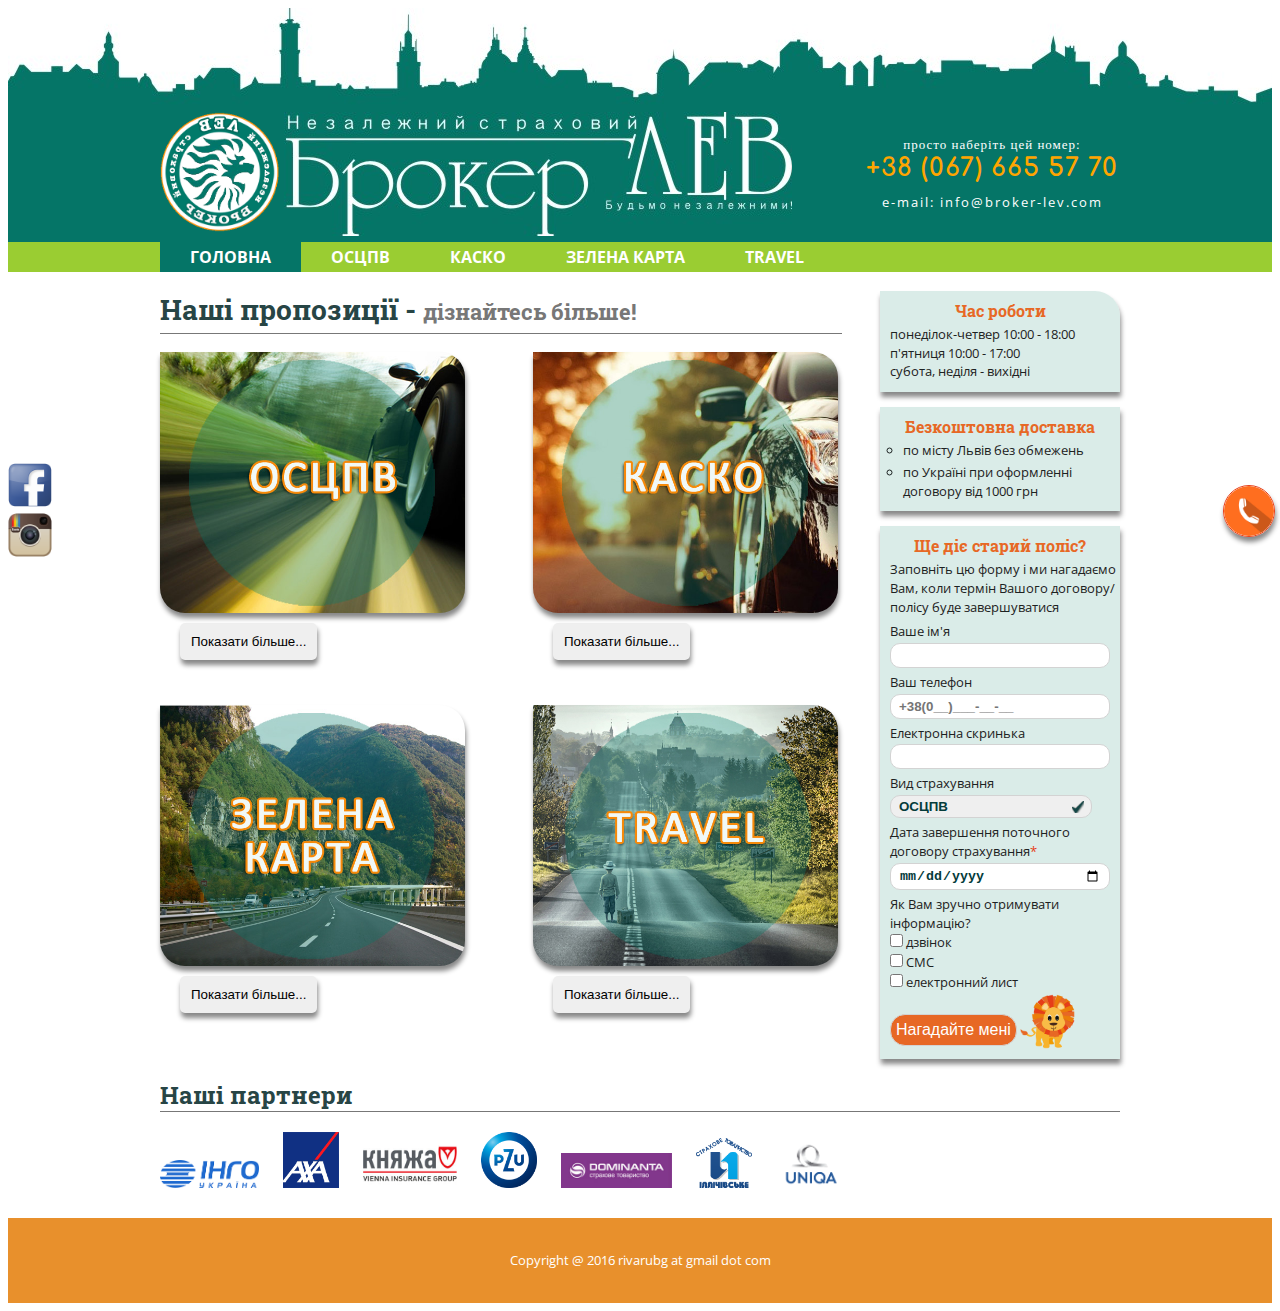
<file: index.html>
﻿<!DOCTYPE html>
<html>
    <head>
        <link href="http://uk.allfont.net/allfont.css?fonts=agreverance-roman" rel="stylesheet" type="text/css" />
        <link href='https://fonts.googleapis.com/css?family=Roboto+Slab' rel='stylesheet' type='text/css'>
        <link href='https://fonts.googleapis.com/css?family=Open+Sans' rel='stylesheet' type='text/css'>
        <link href='https://fonts.googleapis.com/css?family=Comfortaa' rel='stylesheet' type='text/css'>
        <link rel="shortcut icon" href="favicon.png" type="image/png">
        <link href='http://broker-lev.ho.ua/' rel='canonical'/>
        <title>Оптимальні пропозиції страхування від Незалежний страховий брокер Лев</title>
        <meta content="Страхування авто. Найнижча ціна та вигідні умови. Незалежний страховий брокер Лев. Будьмо незалежними" name="title">
        <meta content="Страхування авто. Міжнародне страхування автоцивільної відповідальності. Надійний захист автомобіля або іншого транспортного засобу від пошкодження або втрати. Туристичне страхування." name="description">
        <meta name="Keywords" content="страхування авто, автоцивілка, страхова компанія Україна, скільки коштує страховка на авто, страхування авто ціна, каско, зелена карта, страхові компанії, брокер лев">
        <meta charset="UTF-8">
        <meta name="viewport" content="width=device-width, initial-scale=1.0">
        <meta http-equiv= "X-UA-Compatible" content="IE=edge">
        <!-- лінк на bootstrap<link rel='stylesheet' href='/css/bootstrap.min.css' type='text/css' media='all'>-->
        <link rel="stylesheet" type="text/css" href="css/style.css">
        <link rel="stylesheet" href="https://maxcdn.bootstrapcdn.com/font-awesome/4.5.0/css/font-awesome.min.css">
        <!--script type="text/javascript" src="script/jquery-1.12.2.min.js"></script-->
        <script src="https://ajax.googleapis.com/ajax/libs/jquery/1.12.0/jquery.min.js"></script>
        <script src="script/jquery.maskedinput.js"></script>
        <script type="text/javascript" src="script/js.js"></script>
        <!--[if lt IE 9]>
                <script src="//html5shiv.googlecode.com/svn/trunk/html5.js"></script>
        <![endif]-->
    </head>
    <body>
        <!--PRELOADER-->
        <!--div id="spinner"></div-->
        <!--HEADER-->
        <header class="header">
            <div class="container">
                <div class="block-logo">
                    <div id="logo">
                        <img src="images/Logo-3-anyme_1.gif" alt="List picture" width="120" height="">
                    </div>	
                </div>
                <div class="block-name">
                    <div class="name">	
                        <img src="images/Name_new_slogan_block.jpg" alt="List picture" width="" height="">	
                        <!--h1>брокер<span id="lev"> ЛЕВ</span></h1>
                        <h2><small>страховий & незалежний</small></h2-->		
                    </div>
                </div>
                <div class="block-phone">
                    <!--img src="images/contact.jpg" alt="List picture" width="" height=""-->		
                    <div id="phone">		
                        <span id="under">просто наберіть цей номер:</span></br><span id="number">+38 (067) 665 57 70</span>
                        <p id="mail">e-mail: info@broker-lev.com</p>
                        <!--h2 class="name"><small>будьмо незалежними!</small></h2-->				
                    </div>
                </div>		
            </div>
        </header>	
        <!--NAVIGATION-->
        <nav class="page-navigation">
            <div class="container">
                <ul>
                    <li class="selected"><a href="index.html">головна</a></li>
                    <li><a href="oscpv.html">ОСЦПВ</a></li>
                    <li><a href="kasko.html">КАСКО</a></li>
                    <li><a href="green_card.html">зелена карта</a></li>
                    <li><a href="travel.html">travel</a></li>
                </ul>
                <div class="society">
                    <i class="fa fa-globe globe" aria-hidden="true"></i>
                    <div class="society_icons">
                        <a class="globe" href="https://www.facebook.com/iib.lion?fref=ts" title="Наша сторінка Facebook"><!--img src="images/social_facebook_box_blue.png" alt="Facebook" width="28px"/--><i class="fa fa-facebook-square society" aria-hidden="true"></i></a>
                        <a class="globe instagram" href="https://www.instagram.com/brokerlion/" title="Наша сторінка Instagram"><!--img src="images/Instagram-icon.png" alt="Instagram" width="28px" /--><i class="fa fa-instagram society" aria-hidden="true"></i></a>
                        <!--li><a href="#" title="Наша сторінка Twitter"><img src="images/social_twitter_box_blue.png" alt="Twitter" width="50px" /></a></li-->
                        <!--a href="http://www.skype.com/uk/broker.LEV" title="Наша сторінка Skype"><img src="images/im-skype.png" alt="Skype" width="50px" /></a-->
                        <div class="globe">
                            <script type="text/javascript" src="https://secure.skypeassets.com/i/scom/js/skype-uri.js"></script>
                            <div id="SkypeButton_Call_broker.LEV_1">
                                <script type="text/javascript">
                                    Skype.ui({
                                        "name": "chat",
                                        "element": "SkypeButton_Call_broker.LEV_1",
                                        "participants": ["broker.LEV"],
                                        "imageColor": "white",
                                        "imageSize": 24
                                    });
                                </script>
                            </div>
                        </div>
                    </div>
                </div>
            </div>
        </nav>	
        <!--MAIN-->
        <div class="allcontent">	
            <div class="aside">
                <div class="aside-block">
                    <h4>Час роботи</h4>
                    <p>понеділок-четвер 10:00 - 18:00<br>п'ятниця 10:00 - 17:00<br>субота, неділя - вихідні</p>
                </div>
                <div class="aside-block">
                    <h4>Безкоштовна доставка</h4>
                    <ul>
                        <li>по місту Львів без обмежень</li>
                        <li>по Україні при оформленні договору від 1000 грн </li>
                    </ul>
                </div>
                <div class="aside-block">
                    <h4>Ще діє старий поліс?</h4>
                    <p>Заповніть цю форму і ми нагадаємо Вам, коли термін Вашого договору/полісу буде завершуватися</p>
                    <form action="#" class="reminder">
                        <p class="reminder">
                            Ваше ім'я<br>
                            <input type="text" name="name" required>
                        </p>
                        <p class="reminder">
                            Ваш телефон<br>
                            <input class="telephone" type="tel" name="phone" placeholder="+38(0__)___-__-__" required>
                        </p>
                        <p class="reminder">
                            Електронна скринька<br>
                            <input type="email" name="email" required>
                        </p>
                        <p class="reminder">
                            Вид страхування<br>
                            <select name="incurence">
                                <option value="ОСЦПВ">ОСЦПВ</option>
                                <option value="КАСКО">КАСКО</option>
                                <option value="Зелена Карта">Зелена Карта</option>
                                <option value="Travel">Travel</option>
                            </select>
                        </p>
                        <p class="reminder">
                            Дата завершення поточного договору страхування<span class="red-marker">*</span><br>
                            <input class="date-mask" type="date" name="date" value="" placeholder="дд/мм/рррр" required><br>
                        </p>
                        <p class="reminder">
                            Як Вам зручно отримувати інформацію?<br>
                            <input type="checkbox" name="method" value="дзвінок"> дзвінок<br>
                            <input type="checkbox" name="method" value="СМС"> СМС<br>
                            <input type="checkbox" name="method" value="електронний лист"> електронний лист
                        </p>
                        <!--p class="reminder"-->
                        <p id="form">
                            <input type="submit" value="Нагадайте мені" required>
                            <img id="lion" src="images/Lion icon_0.png" alt="lion" width="55px" height="">
                        </p>
                    </form>
                </div>	
            </div>
            <div class="main">						
                <h1 class="collection-title">Наші пропозиції - <small><a class="info" href="info.html"> дізнайтесь більше!</a></small></h1>
                <div class="collections">
                    <div class="tableContainer">
                        <div class="tableRow">
                            <div class="collection-item-outer">
                                <div class="collection-item">
                                    <a class="changeimage" href="oscpv.html"><div class="fader"><img class="swap1" width="305" height="261" src="images/oscpv.jpg" alt="іконка ОСЦПВ" style="position:absolute;"><img class="swap2"  width="305" height="261" src="images/oscpv_001.jpg" alt="іконка ОСЦПВ"></div></a>
                                    <div class="collection-text">
                                        <p>Покриває збитки, завдані вами учасникам ДТП. ОСЦПВ - обов'язковий вид страхування цивільної відповідальності власників автомобілів, який передбачає страховий захист майна та здоров'я постраждалих внаслідок ДТП.</p>
                                        <button onclick="showText(this)">Показати більше...</button>
                                    </div>
                                </div>
                            </div>					
                            <div class="collection-item-outer">
                                <div class="collection-item">
                                    <a class="changeimage" href="kasko.html"><div class="fader"><img class="swap1" width="305" height="261" src="images/kasko.jpg" alt="іконка КАСКО" style="position:absolute;"><img class="swap2"  width="305" height="261" src="images/kasko_001.jpg" alt="іконка КАСКО"></div></a>
                                    <div class="collection-text">	
                                        <p>Покриває будь-який збиток, передбачений договором ДТП, викрадення та ін. Страхування КАСКО - це гарантія спокою власника транспортного засобу. КАСКО - це ваш захист в непередбачуваних ситуаціях.</p>
                                        <button onclick="showText(this)">Показати більше...</button>
                                    </div>
                                </div>
                            </div>
                        </div>
                        <div class="tableRow">
                            <div class="collection-item-outer">
                                <div class="collection-item">
                                    <a class="changeimage" href="green_card.html"><div class="fader"><img class="swap1" width="305" height="261" src="images/ZelenaKarta_01.jpg" alt="іконка Зелена Карта" style="position:absolute;"><img class="swap2"  width="305" height="261" src="images/ZelenaKarta_001.jpg" alt="іконка Зелена Карта"></div></a>
                                    <div class="collection-text">	
                                        <p>Міжнародний поліс, який оформлюється при виїзді за межі України. Зелена Карта це обов’язкове міжнародне страхування автоцивільної відповідальності власників наземних транспортних засобів.</p>
                                        <button onclick="showText(this)">Показати більше...</button>
                                    </div>
                                </div>
                            </div>
                            <div class="collection-item-outer">
                                <div class="collection-item">
                                    <a class="changeimage" href="travel.html"><div class="fader"><img class="swap1" width="305" height="261" src="images/Travel_01.jpg" alt="іконка Тревел" style="position:absolute;"><img class="swap2" width="305" height="261" src="images/Travel_001.jpg" alt="іконка Тревел"></div></a>
                                    <div class="collection-text">
                                        <p>Комплексні програми страхування осіб, що виїжджають за кордон. Страхування туристів - це обов'язковий вид страхування в більшості країн світу для громадян України, які здійснюють туди поїздку і одна з умов отримання візи.</p>
                                        <button onclick="showText(this)">Показати більше...</button>
                                    </div>
                                </div>
                            </div>
                        </div>	
                    </div>
                </div>	
                <!--div id="partners">
                        <h2 class="partners-title">Наші партнери<small> і друзі</small></h2>
                        <div id="partners-items">
                                <div class="partners-block">
                                        <a href="#"><img src="images/ingo_.png" alt="ingo" width="" height="28"></a>
                                </div>
                                <div class="partners-block">
                                        <a href="#"><img src="images/axa.png" alt="axa" width="56" height=""></a>
                                </div>
                                <div class="partners-block">
                                        <a href="#"><img src="images/knyaja.jpg" alt="knyaja" width="" height="49"></a>
                                </div>
                                <div class="partners-block">
                                        <a href="#"><img src="images/pzu.png" alt="pzu" width="56" height=""></a>
                                </div>
                                <div class="partners-block">
                                        <a href="#"><img src="images/dominanta.jpg" alt="dominanta" width="" height="35"></a>
                                </div>	
                                <div class="partners-block">
                                        <a href="#"><img src="images/illchevske.png" alt="illchevske" width="56" height=""></a>
                                </div>
                                <div class="partners-block">
                                        <a href="#"><img src="images/uniqa.png" alt="uniqa" width="70" height=""></a>
                                </div>		
                                </div>
                        </div>
                </div-->			
            </div>	
        </div>	
        <!--ПАРТНЕРИ-->
        <div class="footer-line-block">
            <div class="container">
                <h2 class="partners-title">Наші партнери</h2>
                <div id="partners-items">
                    <div class="partners-block">
                        <a href="partners.html#ingo"><img src="images/ingo_.png" alt="ingo" width="" height="28px"></a>
                    </div>
                    <div class="partners-block">
                        <a href="partners.html#axa"><img src="images/axa.png" alt="axa" width="56px" height=""></a>
                    </div>
                    <div class="partners-block">
                        <a href="partners.html#knyaja"><img src="images/knyaja.jpg" alt="knyaja" width="" height="49px"></a>
                    </div>
                    <div class="partners-block">
                        <a href="partners.html#pzu"><img src="images/pzu.png" alt="pzu" width="56px" height=""></a>
                    </div>
                    <div class="partners-block">
                        <a href="partners.html#dominanta"><img src="images/dominanta.jpg" alt="dominanta" width="" height="35px"></a>
                    </div>	
                    <div class="partners-block">
                        <a href="partners.html#illchevske"><img src="images/illchevske.png" alt="illchevske" width="56px" height=""></a>
                    </div>
                    <div class="partners-block">
                        <a href="partners.html#uniqa"><img src="images/uniqa.png" alt="uniqa" width="70px" height=""></a>
                    </div>	
                    <!--div class="partners-block" id="partners-block-right">
                            <p>
                            Тут може бути Ваша реклама<br>Або інформаційне повідомлення! Може бути також банер</p>
                    </div-->	
                </div>
            </div>	
        </div>	
        <!--ТЕСТ-БЛОК ПІД ПАРТНЕРАМИ-->	
        <!--div class="allcontent">
        <div class="aside">
                <p>!вільний блок!</p>
        </div>
        <div class="main">
                <div id="partners-items">
                        <div class="partners-block">
                                <a href="#"><img src="images/ingo_.png" alt="ingo" width="" height="28px"></a>
                        </div>
                        <div class="partners-block">
                                <a href="#"><img src="images/axa.png" alt="axa" width="56px" height=""></a>
                        </div>
                        <div class="partners-block">
                                <a href="#"><img src="images/knyaja.jpg" alt="knyaja" width="" height="49px"></a>
                        </div>
                        <div class="partners-block">
                                <a href="#"><img src="images/pzu.png" alt="pzu" width="56px" height=""></a>
                        </div>
                        <div class="partners-block">
                                <a href="#"><img src="images/dominanta.jpg" alt="dominanta" width="" height="35px"></a>
                        </div>	
                        <div class="partners-block">
                                <a href="#"><img src="images/illchevske.png" alt="illchevske" width="56px" height=""></a>
                        </div>
                        <div class="partners-block">
                                <a href="#"><img src="images/uniqa.png" alt="uniqa" width="70px" height=""></a>
                        </div>		
                </div>
        </div-->
    </div>
    <!--КНОПКИ-->
    <div class="left-border">
        <a href="https://www.facebook.com/iib.lion?fref=ts" title="Наша сторінка Facebook"><img src="images/social_facebook_box_blue.png" alt="Facebook" width="50px"/></a>
        <a href="https://www.instagram.com/brokerlion/" title="Наша сторінка Instagram"><img src="images/Instagram-icon.png" alt="Instagram" width="50px" /></a>
        <!--a href="#" title="Наша сторінка Twitter"><img src="images/social_twitter_box_blue.png" alt="Twitter" width="50px" /></a-->
        <!--a href="http://www.skype.com/uk/broker.LEV" title="Наша сторінка Skype"><img src="images/im-skype.png" alt="Skype" width="50px" /></a-->
        <div class="skype"><script type="text/javascript" src="https://secure.skypeassets.com/i/scom/js/skype-uri.js"></script>
            <div id="SkypeButton_Call_broker.LEV_2">
                <script type="text/javascript">
                                                                   Skype.ui({
                                                                       "name": "chat",
                                                                       "element": "SkypeButton_Call_broker.LEV_2",
                                                                       "participants": ["broker.LEV"],
                                                                       "imageSize": 32
                                                                   });
                </script>
            </div>
        </div>
    </div>	
    <div class="right-border">
        <img id="click" src="images/phone-icon.png" title="Замовити дзвінок" alt="Замовити дзвінок" width="50px"/>
    </div>
    <div class="right-border">	
        <div class="invisible">
            <form action="#" class="reminder">
                <h4><small>Замовити дзвінок</small><button class="close" title="Сховати"><i class="fa fa-times"></i></button></h4>
                <p class="reminder">
                    Ваше ім'я<br>
                    <input type="text" name="name" required>
                </p>
                <p class="reminder">
                    Ваш телефон<span class="red-marker">*</span><br>
                    <input class="telephone" type="tel" name="phone" placeholder="+38(0__)___-__-__" required>
                </p>
                <p id="form">
                    <input type="submit" value="Чекаю на дзвінок!" required>
                    <img id="lion" src="images/Lion icon_0.png" alt="lion" width="55px" height="">
                </p>
            </form>
        </div>		
    </div>
    <!--FOOTER-->
    <footer class="footer">
        <div class="container">
            <p><a href="http://www.upwork.com/o/profiles/users/_~019ae4d6a340660ba6/">Copyright @ 2016 rivarubg at gmail dot com </a></p>
        </div>
    </footer>					
</body>
</html>
</file>
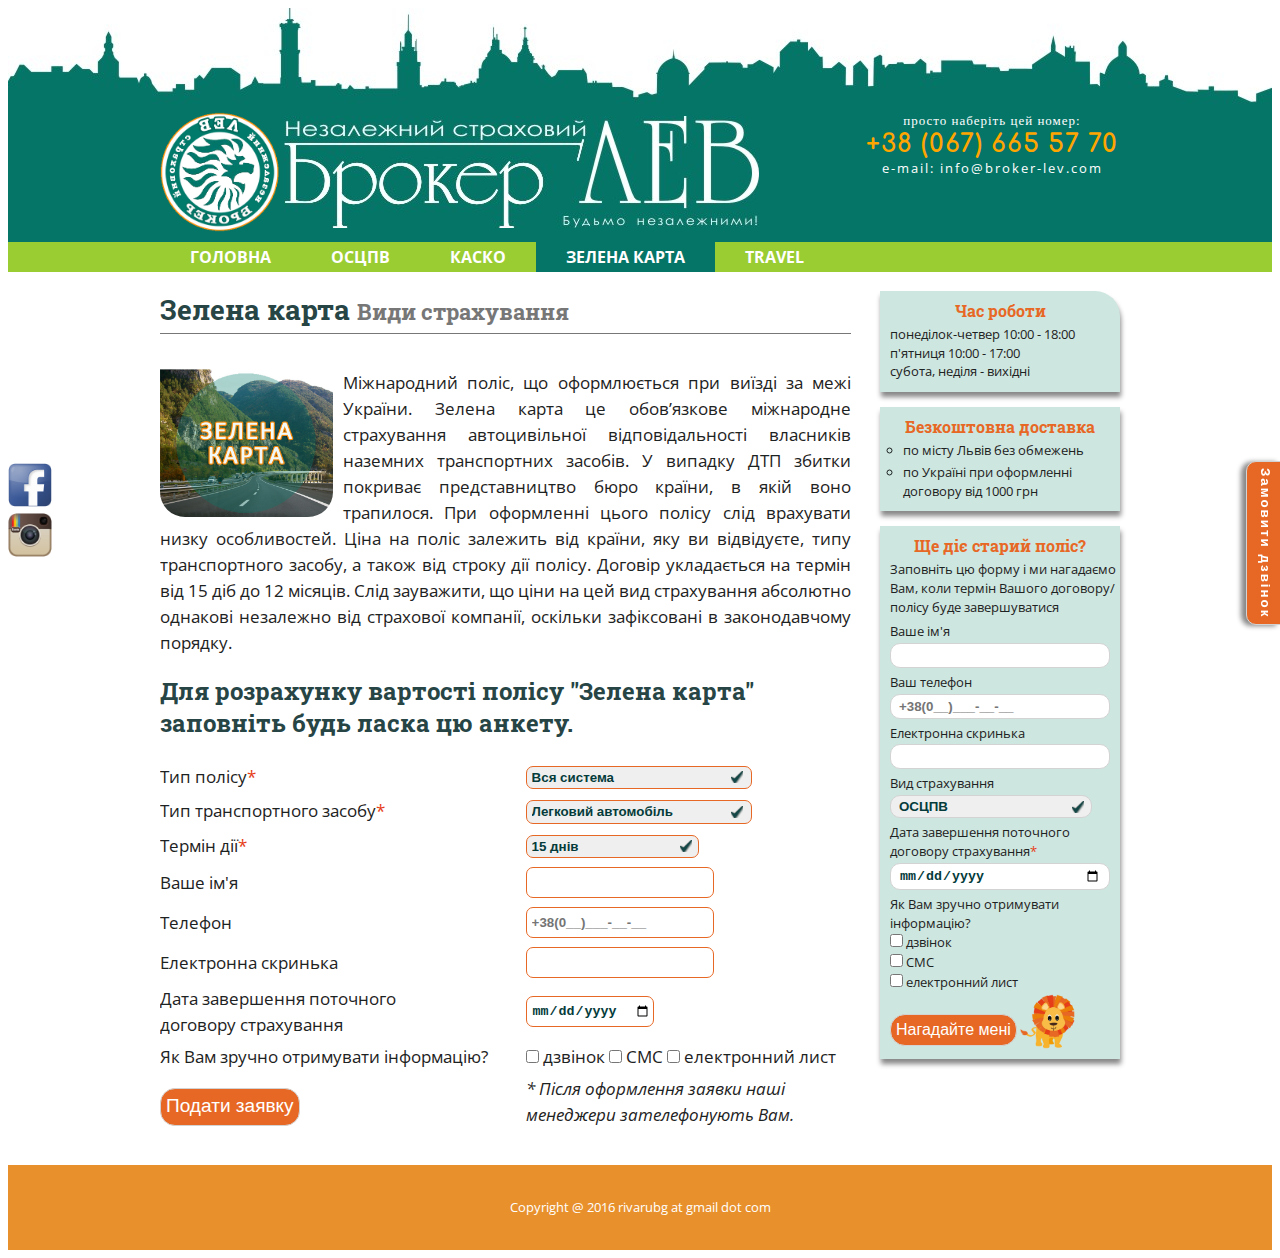
<file: green_card.html>
<!DOCTYPE html>
<html>
	<head>
		<link href="http://uk.allfont.net/allfont.css?fonts=agreverance-roman" rel="stylesheet" type="text/css" />
		<link href='https://fonts.googleapis.com/css?family=Roboto+Slab' rel='stylesheet' type='text/css'>
		<link href='https://fonts.googleapis.com/css?family=Open+Sans' rel='stylesheet' type='text/css'>
		<link href='https://fonts.googleapis.com/css?family=Comfortaa' rel='stylesheet' type='text/css'>
		<link rel="shortcut icon" href="favicon.png" type="image/png" />
		<title>Зелена карта - обов’язкове міжнародне страхування автоцивільної відповідальності власників наземних транспортних засобів</title>
		<meta content="Страхування авто. Найнижча ціна та вигідні умови. Незалежний страховий брокер Лев. Будьмо незалежними" name="title">
		<meta content="Страхування авто. Міжнародне страхування автоцивільної відповідальності. Надійний захист автомобіля або іншого транспортного засобу від пошкодження або втрати. Туристичне страхування." name="description">
		<meta name="Keywords" content="страхування авто, автоцивілка, страхова компанія Україна, скільки коштує страховка на авто, страхування авто ціна, каско, зелена карта, страхові компанії, брокер лев">
		<meta charset="UTF-8">
		<meta http-equiv= "X-UA-Compatible" content="IE=edge">
		<!-- лінк на bootstrap<link rel='stylesheet' href='/css/bootstrap.min.css' type='text/css' media='all'>-->
		<link rel="stylesheet" type="text/css" href="css/style_type.css">
		<link rel="stylesheet" href="https://maxcdn.bootstrapcdn.com/font-awesome/4.5.0/css/font-awesome.min.css">
		<!--script type="text/javascript" src="script/jquery-1.12.2.min.js"></script-->
		<script src="https://ajax.googleapis.com/ajax/libs/jquery/1.12.0/jquery.min.js"></script>
		<script src="script/jquery.maskedinput.js"></script>
		<script type="text/javascript" src="script/js.js"></script>
	</head>
	<body>
		<a name="home">
			<header class="header">
				<div class="container">
					<div class="block-logo">
						<div id="logo">
							<a href="index.html"><img src="images/Logo-3-anyme_1.gif" alt="List picture" width="120" height=""></a>
						</div>	
					</div>
					<div class="block-name">
						<div class="name">		
							<img src="images/Name_B_1.jpg" alt="List picture" width="" height="">	
							<!--h1>брокер<span id="lev"> ЛЕВ</span></h1>
							<h2><small>страховий & незалежний</small></h2-->		
						</div>
					</div>
					<div class="block-phone">	
						<div id="phone">		
							<span id="under">просто наберіть цей номер:</span></br><span id="number">+38 (067) 665 57 70</span>
							<p id="mail">e-mail: info@broker-lev.com</p>
							<!--h2 class="name"><small>будьмо незалежними!</small></h2-->				
						</div>
					</div>		
				</div>
			</header>	
		</a>
		<!--NAVIGATION-->
		<nav class="page-navigation">
			<div class="container">
				<ul>
					<li><a href="index.html">головна</a></li>
					<li><a href="oscpv.html">ОСЦПВ</a></li>
					<li><a href="kasko.html">КАСКО</a></li>
					<li class="selected"><a href="green_card.html">зелена карта</a></li>
					<li><a href="travel.html">travel</a></li>
				</ul>
				<div class="society">
					<i class="fa fa-globe globe" aria-hidden="true"></i>
					<a class="globe" href="https://www.facebook.com/iib.lion?fref=ts" title="Наша сторінка Facebook"><!--img src="images/social_facebook_box_blue.png" alt="Facebook" width="28px"/--><i class="fa fa-facebook-square society" aria-hidden="true"></i></a>
					<a class="globe instagram" href="https://www.instagram.com/brokerlion/" title="Наша сторінка Instagram"><!--img src="images/Instagram-icon.png" alt="Instagram" width="28px" /--><i class="fa fa-instagram society" aria-hidden="true"></i></a>
					<!--li><a href="#" title="Наша сторінка Twitter"><img src="images/social_twitter_box_blue.png" alt="Twitter" width="50px" /></a></li-->
					<!--a href="http://www.skype.com/uk/broker.LEV" title="Наша сторінка Skype"><img src="images/im-skype.png" alt="Skype" width="50px" /></a-->
					<div class="globe">
						<script type="text/javascript" src="https://secure.skypeassets.com/i/scom/js/skype-uri.js"></script>
						<div id="SkypeButton_Call_broker.LEV_1">
 							<script type="text/javascript">
 								Skype.ui({
 								"name": "chat",
 								"element": "SkypeButton_Call_broker.LEV_1",
								"participants": ["broker.LEV"],
 								"imageColor": "white",
 								"imageSize": 24
								 });
 							</script>
						</div>
					</div>
				</div>
			</div>
		</nav>	
		<!--MAIN-->
		<div class="allcontent">	
			<div class="aside">
				<div class="aside-block">
					<h4>Час роботи</h4>
					<p>понеділок-четвер 10:00 - 18:00<br>п'ятниця 10:00 - 17:00<br>субота, неділя - вихідні</p>
				</div>
				<div class="aside-block">
					<h4>Безкоштовна доставка</h4>
					<ul>
						<li>по місту Львів без обмежень</li>
						<li>по Україні при оформленні договору від 1000 грн </li>
					</ul>
				</div>
				<div class="aside-block">
				<h4>Ще діє старий поліс?</h4>
				<p>Заповніть цю форму і ми нагадаємо Вам, коли термін Вашого договору/полісу буде завершуватися</p>
					<form action="#" class="reminder">
						<p class="reminder">
						Ваше ім'я<br>
						<input type="text" name="name" required>
						</p>
						<p class="reminder">
						Ваш телефон<br>
						<input class="telephone" type="tel" name="phone" placeholder="+38(0__)___-__-__" required>
						</p>
						<p class="reminder">
						Електронна скринька<br>
						<input type="email" name="email" required>
						</p>
						<p class="reminder">
						Вид страхування<br>
						<select name="incurence">
							<option value="ОСЦПВ">ОСЦПВ</option>
							<option value="КАСКО">КАСКО</option>
							<option value="Зелена Карта">Зелена Карта</option>
							<option value="Travel">Travel</option>
						</select>
						</p>
						<p class="reminder">
						Дата завершення поточного договору страхування<span class="red-marker">*</span><br>
						<input class="date-mask" type="date" name="date" value="" placeholder="дд/мм/рррр" required><br>
						</p>
						<p class="reminder">
						Як Вам зручно отримувати інформацію?<br>
						<input type="checkbox" name="method" value="дзвінок"> дзвінок<br>
						<input type="checkbox" name="method" value="СМС"> СМС<br>
						<input type="checkbox" name="method" value="електронний лист"> електронний лист
						</p>
						<p class="reminder">
						<p id="form">
						<input type="submit" value="Нагадайте мені" required>
						<img id="lion" src="images/Lion icon_0.png" alt="lion" width="55px" height="">
						</p>
					</form>
				</div>	
			</div>
			<div class="main">						
				<h1 class="collection-title">Зелена карта <small>Види страхування</small></h1>	
				<div class="collection-item-outer">
					<div class="collection-item">
						<div class="collection-text">		
							<p><img src="images/ZelenaKarta_01.jpg" alt="іконка Travel">Міжнародний поліс, що оформлюється при виїзді за межі України. Зелена карта це обов’язкове міжнародне страхування автоцивільної відповідальності власників наземних транспортних засобів. У випадку ДТП збитки покриває представництво бюро країни, в якій воно трапилося. При оформленні цього полісу слід врахувати низку особливостей. Ціна на поліс залежить від країни, яку ви відвідуєте, типу транспортного засобу, а також від строку дії полісу. Договір укладається на термін від 15 діб до 12 місяців. Слід зауважити, що ціни на цей вид страхування абсолютно однакові незалежно від страхової компанії, оскільки зафіксовані в законодавчому порядку.</p>
							<div>
								<!--h2 class="collection-title"><small>Замовте поліс ОСЦПВ лише в пару кліків!</small></h2-->
								<h2>Для розрахунку вартості полісу "Зелена карта" заповніть будь ласка цю анкету.</h2>
								<form class="oscpv green_card" action="#">
									<div class="tableRow">			
										<p class="pt">Тип полісу<span class="red-marker">*</span></p>
										<p class="pt"><select name="place" required>
											<option value="Oll_system">Вся система</option>
											<option value="SND">Білорусь, Молдова, Росія</option>
										</select></p>
									</div>	
									<div class="tableRow">
										<p class="pt">Тип транспортного засобу<span class="red-marker">*</span></p>
										<p class="pt"><select name="type_gk" required>
											<option value="легковий">Легковий автомобіль</option>
											<option value="мото">Мотоцикл</option>
											<option value="вантажний">Вантажний автомобіль</option>
											<option value="автобус">Автобус</option>
											<option value="причепи">Причеп, напівпричеп</option>
										</select></p>
									</div>
									<div class="tableRow">
										<p class="pt">Термін дії<span class="red-marker">*</span></p>
										<p class="pt"><select name="validity" required>
											<option value="15_days">15 днів</option>
											<option value="1_month">1 місяць</option>
											<option value="2_month">2 місяці</option>
											<option value="3_month">3 місяці</option>
											<option value="4_month">4 місяці</option>
											<option value="5_month">5 місяців</option>
											<option value="6_month">6 місяців</option>
											<option value="7_month">7 місяць</option>
											<option value="8_month">8 місяці</option>
											<option value="9_month">9 місяці</option>
											<option value="10_month">10 місяці</option>
											<option value="11_month">11 місяців</option>
											<option value="12_month">12 місяців</option>
										</select></p>	
									</div>	
									<div class="tableRow">	
										<p class="pt">Ваше ім'я</p>
										<p><input type="text" name="name" required></p>
									</div>	
									<div class="tableRow">	
										<p class="pt">Телефон</p>
										<p><input class="telephone" type="tel" name="phone" placeholder="+38(0__)___-__-__" required></p>
									</div>	
									<div class="tableRow">	
										<p class="pt">Електронна скринька</p>
										<p><input type="email" name="email" required></p>
									</div>	
									<div class="tableRow">	
										<p class="pt">Дата завершення поточного<br>договору страхування</p>
										<p><input class="date-mask" type="date" name="date"></p>
									</div>	
									<div class="tableRow">	
										<p class="pt">Як Вам зручно отримувати інформацію?</p>
										<p class="pt">
											<input type="checkbox" name="method" value="дзвінок"> дзвінок
											<input type="checkbox" name="method" value="СМС"> СМС
											<input type="checkbox" name="method" value="електронний лист"> електронний лист
										</p>
									</div>
									<div class="tableRow">
										<p class="form"><input type="submit" value="Подати заявку"></p>
										<p id="form-text">* Після оформлення заявки наші менеджери зателефонують Вам.</p>
									</div>	
								</form>
							</div>
						</div>
					</div>
				</div>					
			</div>
			<div class="arrow-top">
				<a href="#home">
					<img src="images/arrow_top_1.png">
				</a>
			</div>
		</div>
		<!--div class="footer-line-block">
			<div class="container">
				<h2 class="partners-title">Наші партнери</h2>
				<div id="partners-items">
					<div class="partners-block">
						<a href="#"><img src="images/ingo_.png" alt="ingo" width="" height="40px"></a>
					</div>
					<div class="partners-block">
						<a href="#"><img src="images/axa.png" alt="axa" width="80px" height=""></a>
					</div>
					<div class="partners-block">
						<a href="#"><img src="images/knyaja.jpg" alt="knyaja" width="" height="70px"></a>
					</div>
					<div class="partners-block">
						<a href="#"><img src="images/pzu.png" alt="pzu" width="80px" height=""></a>
					</div>
					<div class="partners-block">
						<a href="#"><img src="images/dominanta.jpg" alt="dominanta" width="" height="50px"></a>
					</div>	
					<div class="partners-block">
						<a href="#"><img src="images/illchevske.png" alt="illchevske" width="80px" height=""></a>
					</div>
					<div class="partners-block">
						<a href="#"><img src="images/uniqa.png" alt="uniqa" width="100px" height=""></a>
					</div>		
				</div>
			</div>	
		</div-->	
		<div class="left-border">
			<a href="https://www.facebook.com/iib.lion?fref=ts" title="Наша сторінка Facebook"><img src="images/social_facebook_box_blue.png" alt="Facebook" width="50px"/></a>
			<a href="https://www.instagram.com/brokerlion/" title="Наша сторінка Instagram"><img src="images/Instagram-icon.png" alt="Instagram" width="50px" /></a>
			<!--a href="#" title="Наша сторінка Twitter"><img src="images/social_twitter_box_blue.png" alt="Twitter" width="50px" /></a-->
			<!--a href="http://www.skype.com/uk/broker.LEV" title="Наша сторінка Skype"><img src="images/im-skype.png" alt="Skype" width="50px" /></a-->
			<div class="skype"><script type="text/javascript" src="https://secure.skypeassets.com/i/scom/js/skype-uri.js"></script>
				<div id="SkypeButton_Call_broker.LEV_2">
				 <script type="text/javascript">
				 Skype.ui({
				 "name": "chat",
				 "element": "SkypeButton_Call_broker.LEV_2",
				 "participants": ["broker.LEV"],
				 "imageSize": 32
				 });
				 </script>
				</div>
			</div>
		</div>	
		<!--ЗАМОВИТИ ДЗВІНОК-->
		<!--div class="right-border">
			<img id="click" src="images/phone-icon.png" title="Замовити дзвінок" alt="Замовити дзвінок" width="50px"/>
		</div-->
		<div class="right-border-vertical">
		<button id="click-botton">Замовити дзвінок</button> 
		</div>
		<div class="right-border">	
			<div class="invisible">
				<form action="#" class="reminder">
					<h4><small>Залиште свій номер і ми передзвонимо Вам</small><button class="close" title="Сховати"><i class="fa fa-times"></i></button></h4>
					<div>
					<p class="reminder" id="line">
					Ваш телефон<span class="red-marker">*</span><br>
					<input class="telephone" type="tel" name="phone" placeholder="+38(0__)___-__-__" required>
					</p>
					<p class="reminder" id="line">
					Ім'я<br>
					<input type="text" name="name" required>
					</p>
					</div>
					<p class="reminder">
					Коли вам зручно розмовляти?<br>
					<input type="checkbox" name="call-time" value="час дзвінка"> зараз
					<select name="call-day">
							<option value="--" selected>--</option>
							<option value="today">сьогодні</option>
							<option value="tomorrow">завтра</option>
					</select>
					<select name="call-hour">
							<option value="--" selected>--</option>
							<option value="12">12</option>
							<option value="13">13</option>
							<option value="14">14</option>
							<option value="15">15</option>
							<option value="16">16</option>
							<option value="17">17</option>
					</select>
					<select name="call-minute">
							<option value="--" selected>--</option>
							<option value="00">00</option>
							<option value="15">15</option>
							<option value="30">30</option>
							<option value="45">45</option>
					</select>
					</p>
					<p class="form">
					<input type="submit" value="Чекаю на дзвінок!" required>
					<!--img class="lion" src="images/Lion icon.jpg" alt="lion" width="55px" height=""-->
					</p>
				</form>
			</div>		
		</div>
		<!--FOOTER-->
		<footer class="footer">
			<div class="container">
				<p><a href="http://www.upwork.com/o/profiles/users/_~019ae4d6a340660ba6/">Copyright @ 2016 rivarubg at gmail dot com </a></p>
			</div>
		</footer>	
	</body>
</html>
</file>
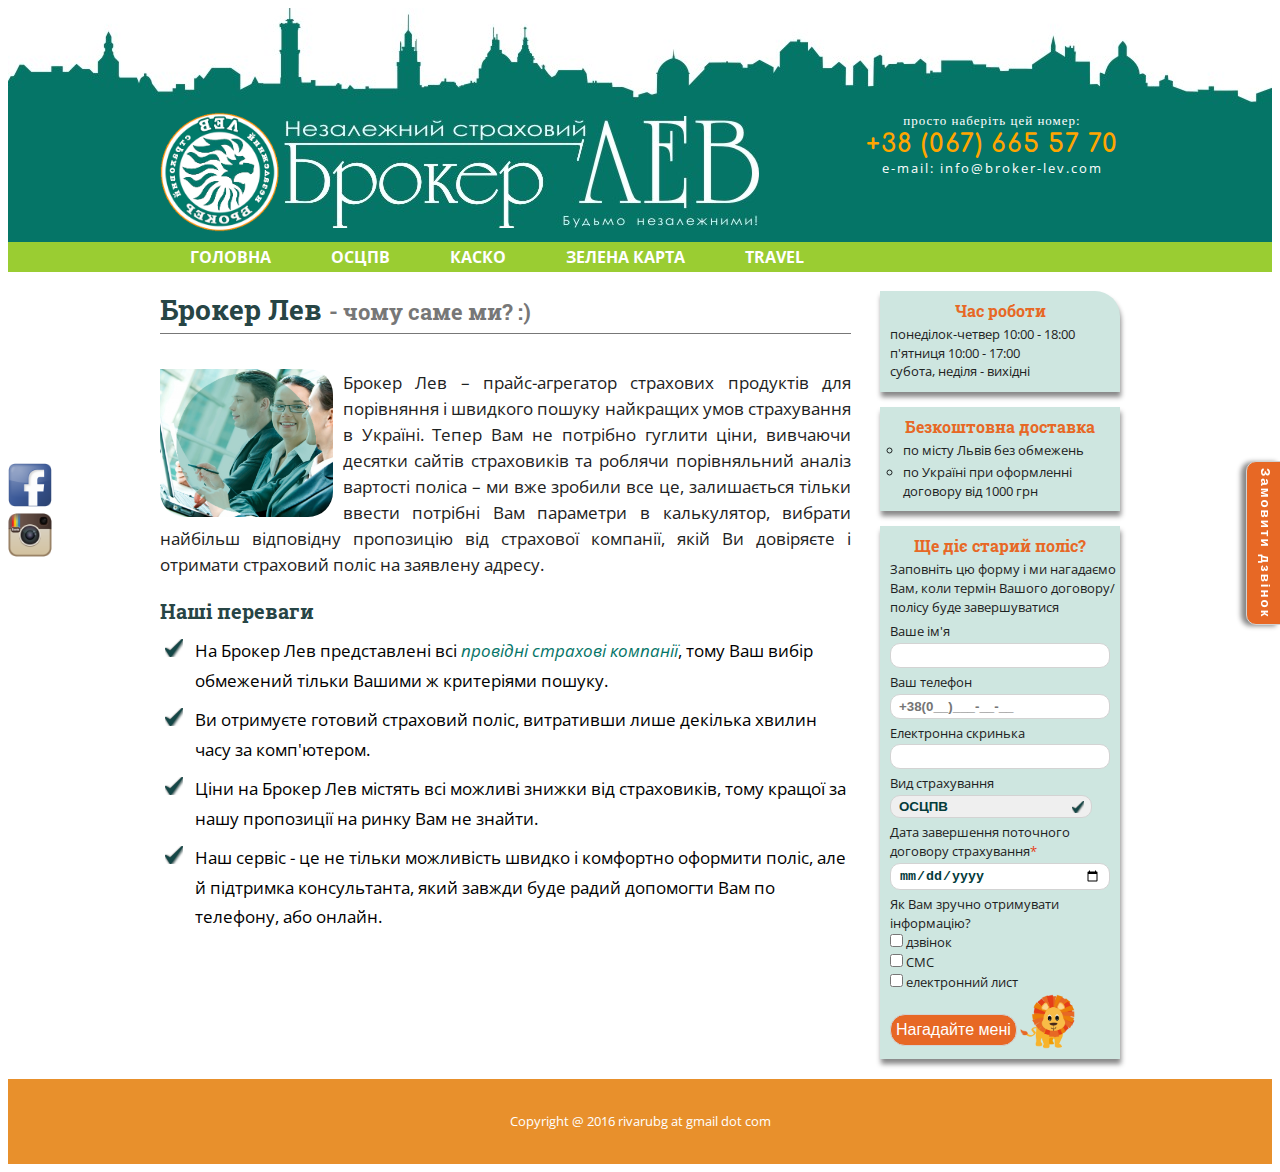
<file: info.html>
<!DOCTYPE html>
<html>
	<head>
		<link href="http://uk.allfont.net/allfont.css?fonts=agreverance-roman" rel="stylesheet" type="text/css" />
		<link href='https://fonts.googleapis.com/css?family=Roboto+Slab' rel='stylesheet' type='text/css'>
		<link href='https://fonts.googleapis.com/css?family=Open+Sans' rel='stylesheet' type='text/css'>
		<link href='https://fonts.googleapis.com/css?family=Comfortaa' rel='stylesheet' type='text/css'>
		<link rel="shortcut icon" href="favicon.png" type="image/png" />
		<title>Брокер Лев - наші переваги. Чому саме ми?</title>
		<meta content="Страхування авто. Найнижча ціна та вигідні умови. Незалежний страховий брокер Лев. Будьмо незалежними" name="title">
		<meta content="Страхування авто. Міжнародне страхування автоцивільної відповідальності. Надійний захист автомобіля або іншого транспортного засобу від пошкодження або втрати. Туристичне страхування." name="description">
		<meta name="Keywords" content="страхування авто, автоцивілка, страхова компанія Україна, скільки коштує страховка на авто, страхування авто ціна, каско, зелена карта, страхові компанії, брокер лев">
		<meta charset="UTF-8">
		<meta http-equiv= "X-UA-Compatible" content="IE=edge">
		<!-- лінк на bootstrap<link rel='stylesheet' href='/css/bootstrap.min.css' type='text/css' media='all'>-->
		<link rel="stylesheet" type="text/css" href="css/style_type.css">
		<link rel="stylesheet" href="https://maxcdn.bootstrapcdn.com/font-awesome/4.5.0/css/font-awesome.min.css">
		<!--script type="text/javascript" src="script/jquery-1.12.2.min.js"></script-->
		<script src="https://ajax.googleapis.com/ajax/libs/jquery/1.12.0/jquery.min.js"></script>
		<script src="script/jquery.maskedinput.js"></script>
		<script type="text/javascript" src="script/js.js"></script>
		<!--[if lt IE 9]>
			<script src="//html5shiv.googlecode.com/svn/trunk/html5.js"></script>
		<![endif]-->
	</head>
	<body>
		<a name="home">
			<header class="header">
				<div class="container">
					<div class="block-logo">
						<div id="logo">
							<a href="index.html"><img src="images/Logo-3-anyme_1.gif" alt="List picture" width="120" height=""></a>
						</div>	
					</div>
					<div class="block-name">
						<div class="name">		
							<img src="images/Name_B_1.jpg" alt="List picture" width="" height="">	
							<!--h1>брокер<span id="lev"> ЛЕВ</span></h1>
							<h2><small>страховий & незалежний</small></h2-->		
						</div>
					</div>
					<div class="block-phone">	
						<div id="phone">		
							<span id="under">просто наберіть цей номер:</span></br><span id="number">+38 (067) 665 57 70</span>
							<p id="mail">e-mail: info@broker-lev.com</p>
							<!--h2 class="name"><small>будьмо незалежними!</small></h2-->				
						</div>
					</div>		
				</div>	
			</header>
		</a>
		<!--NAVIGATION-->
		<nav class="page-navigation">
			<div class="container">
				<ul>
					<li><a href="index.html">головна</a></li>
					<li><a href="oscpv.html">ОСЦПВ</a></li>
					<li><a href="kasko.html">КАСКО</a></li>
					<li><a href="green_card.html">зелена карта</a></li>
					<li><a href="travel.html">travel</a></li>
				</ul>
				<div class="society">
					<i class="fa fa-globe globe" aria-hidden="true"></i>
					<a class="globe" href="https://www.facebook.com/iib.lion?fref=ts" title="Наша сторінка Facebook"><!--img src="images/social_facebook_box_blue.png" alt="Facebook" width="28px"/--><i class="fa fa-facebook-square society" aria-hidden="true"></i></a>
					<a class="globe instagram" href="https://www.instagram.com/brokerlion/" title="Наша сторінка Instagram"><!--img src="images/Instagram-icon.png" alt="Instagram" width="28px" /--><i class="fa fa-instagram society" aria-hidden="true"></i></a>
					<!--li><a href="#" title="Наша сторінка Twitter"><img src="images/social_twitter_box_blue.png" alt="Twitter" width="50px" /></a></li-->
					<!--a href="http://www.skype.com/uk/broker.LEV" title="Наша сторінка Skype"><img src="images/im-skype.png" alt="Skype" width="50px" /></a-->
					<div class="globe">
						<script type="text/javascript" src="https://secure.skypeassets.com/i/scom/js/skype-uri.js"></script>
						<div id="SkypeButton_Call_broker.LEV_1">
 							<script type="text/javascript">
 								Skype.ui({
 								"name": "chat",
 								"element": "SkypeButton_Call_broker.LEV_1",
								"participants": ["broker.LEV"],
 								"imageColor": "white",
 								"imageSize": 24
								 });
 							</script>
						</div>
					</div>
				</div>
			</div>
		</nav>	
		<!--MAIN-->
		<div class="allcontent">	
			<div class="aside">
				<div class="aside-block">
					<h4>Час роботи</h4>
					<p>понеділок-четвер 10:00 - 18:00<br>п'ятниця 10:00 - 17:00<br>субота, неділя - вихідні</p>
				</div>
				<div class="aside-block">
					<h4>Безкоштовна доставка</h4>
					<ul>
						<li>по місту Львів без обмежень</li>
						<li>по Україні при оформленні договору від 1000 грн </li>
					</ul>
				</div>
				<div class="aside-block">
				<h4>Ще діє старий поліс?</h4>
				<p>Заповніть цю форму і ми нагадаємо Вам, коли термін Вашого договору/полісу буде завершуватися</p>
					<form action="#" class="reminder">
						<p class="reminder">
						Ваше ім'я<br>
						<input type="text" name="name" required>
						</p>
						<p class="reminder">
						Ваш телефон<br>
						<input class="telephone" type="tel" name="phone" placeholder="+38(0__)___-__-__" required>
						</p>
						<p class="reminder">
						Електронна скринька<br>
						<input type="email" name="email" required>
						</p>
						<p class="reminder">
						Вид страхування<br>
						<select name="incurence">
							<option value="ОСЦПВ">ОСЦПВ</option>
							<option value="КАСКО">КАСКО</option>
							<option value="Зелена Карта">Зелена Карта</option>
							<option value="Travel">Travel</option>
						</select>
						</p>
						<p class="reminder">
						Дата завершення поточного договору страхування<span class="red-marker">*</span><br>
						<input class="date-mask" type="date" name="date" value="" placeholder="дд/мм/рррр" required><br>
						</p>
						<p class="reminder">
						Як Вам зручно отримувати інформацію?<br>
						<input type="checkbox" name="method" value="дзвінок"> дзвінок<br>
						<input type="checkbox" name="method" value="СМС"> СМС<br>
						<input type="checkbox" name="method" value="електронний лист"> електронний лист
						</p>
						<p class="reminder">
						<p id="form">
						<input type="submit" value="Нагадайте мені" required>
						<img id="lion" src="images/Lion icon_0.png" alt="lion" width="55px" height="">
						</p>
					</form>
				</div>	
			</div>
			<div class="main">						
				<h1 class="collection-title">Брокер Лев <small> - чому саме ми? :)</small></h1>
				<div class="collection-item-outer">
					<div class="collection-item">
						<div class="collection-text">	
							<p><a href="#"><img src="images/info.jpg" alt="іконка ОСЦПВ"></a>Брокер Лев –  прайс-агрегатор страхових продуктів для порівняння і швидкого пошуку найкращих умов страхування в Україні. Тепер Вам не потрібно гуглити ціни, вивчаючи десятки сайтів страховиків та роблячи порівняльний аналіз вартості поліса – ми вже зробили все це, залишається тільки ввести потрібні Вам параметри в калькулятор, вибрати найбільш відповідну пропозицію від страхової компанії, якій Ви довіряєте і отримати страховий поліс на заявлену адресу.</p>
							<h2 class="form-title"><small>Наші переваги</small></h2>
							<div>
								<ul class="mark">
									<li class="mark">На Брокер Лев представлені всі <em class="text"><a href="partners.html">провідні страхові компанії</a></em>, тому Ваш вибір обмежений тільки Вашими ж критеріями пошуку.</li>
									<li class="mark">Ви отримуєте готовий страховий поліс, витративши лише декілька хвилин часу за комп'ютером.</li>
									<li class="mark">Ціни на Брокер Лев містять всі можливі знижки від страховиків, тому кращої за нашу пропозиції на ринку Вам не знайти.</li>
									<li class="mark">Наш сервіс - це не тільки можливість швидко і комфортно оформити поліс, але й підтримка консультанта, який завжди буде радий допомогти Вам по телефону, або онлайн.</li>
								</ul>
							</div>
						</div>
					</div>					
				</div>					
			</div>
			<div class="arrow-top">
				<a href="#home">
					<img src="images/arrow_top_1.png">
				</a>
			</div>
		</div>
		<!--div class="footer-line-block">
			<div class="container">
				<h2 class="partners-title">Наші партнери</h2>
				<div id="partners-items">
					<div class="partners-block">
						<a href="#"><img src="images/ingo_.png" alt="ingo" width="" height="40px"></a>
					</div>
					<div class="partners-block">
						<a href="#"><img src="images/axa.png" alt="axa" width="80px" height=""></a>
					</div>
					<div class="partners-block">
						<a href="#"><img src="images/knyaja.jpg" alt="knyaja" width="" height="70px"></a>
					</div>
					<div class="partners-block">
						<a href="#"><img src="images/pzu.png" alt="pzu" width="80px" height=""></a>
					</div>
					<div class="partners-block">
						<a href="#"><img src="images/dominanta.jpg" alt="dominanta" width="" height="50px"></a>
					</div>	
					<div class="partners-block">
						<a href="#"><img src="images/illchevske.png" alt="illchevske" width="80px" height=""></a>
					</div>
					<div class="partners-block">
						<a href="#"><img src="images/uniqa.png" alt="uniqa" width="100px" height=""></a>
					</div>		
				</div>
			</div>	
		</div-->	
		<div class="left-border">
			<a href="https://www.facebook.com/iib.lion?fref=ts" title="Наша сторінка Facebook"><img src="images/social_facebook_box_blue.png" alt="Facebook" width="50px"/></a>
			<a href="https://www.instagram.com/brokerlion/" title="Наша сторінка Instagram"><img src="images/Instagram-icon.png" alt="Instagram" width="50px" /></a>
			<!--a href="#" title="Наша сторінка Twitter"><img src="images/social_twitter_box_blue.png" alt="Twitter" width="50px" /></a-->
			<!--a href="http://www.skype.com/uk/broker.LEV" title="Наша сторінка Skype"><img src="images/im-skype.png" alt="Skype" width="50px" /></a-->
			<div class="skype"><script type="text/javascript" src="https://secure.skypeassets.com/i/scom/js/skype-uri.js"></script>
				<div id="SkypeButton_Call_broker.LEV_2">
				 <script type="text/javascript">
				 Skype.ui({
				 "name": "chat",
				 "element": "SkypeButton_Call_broker.LEV_2",
				 "participants": ["broker.LEV"],
				 "imageSize": 32
				 });
				 </script>
				</div>
			</div>
		</div>	
		<!--ЗАМОВИТИ ДЗВІНОК-->
		<!--div class="right-border">
			<img id="click" src="images/phone-icon.png" title="Замовити дзвінок" alt="Замовити дзвінок" width="50px"/>
		</div-->
		<div class="right-border-vertical">
		<button id="click-botton">Замовити дзвінок</button> 
		</div>
		<div class="right-border">	
			<div class="invisible">
				<form action="#" class="reminder">
					<h4><small>Залиште свій номер і ми передзвонимо Вам</small><button class="close" title="Сховати"><i class="fa fa-times"></i></button></h4>
					<div>
					<p class="reminder" id="line">
					Ваш телефон<span class="red-marker">*</span><br>
					<input class="telephone" type="tel" name="phone" placeholder="+38(0__)___-__-__" required>
					</p>
					<p class="reminder" id="line">
					Ім'я<br>
					<input type="text" name="name" required>
					</p>
					</div>
					<p class="reminder">
					Коли вам зручно розмовляти?<br>
					<input type="checkbox" name="call-time" value="час дзвінка"> зараз
					<select name="call-day">
							<option value="--" selected>--</option>
							<option value="today">сьогодні</option>
							<option value="tomorrow">завтра</option>
					</select>
					<select name="call-hour">
							<option value="--" selected>--</option>
							<option value="12">12</option>
							<option value="13">13</option>
							<option value="14">14</option>
							<option value="15">15</option>
							<option value="16">16</option>
							<option value="17">17</option>
					</select>
					<select name="call-minute">
							<option value="--" selected>--</option>
							<option value="00">00</option>
							<option value="15">15</option>
							<option value="30">30</option>
							<option value="45">45</option>
					</select>
					</p>
					<p class="form">
					<input type="submit" value="Чекаю на дзвінок!" required>
					<!--img class="lion" src="images/Lion icon.jpg" alt="lion" width="55px" height=""-->
					</p>
				</form>
			</div>		
		</div>
		<!--FOOTER-->
		<footer class="footer">
			<div class="container">
				<p><a href="http://www.upwork.com/o/profiles/users/_~019ae4d6a340660ba6/">Copyright @ 2016 rivarubg at gmail dot com </a></p>
			</div>
		</footer>	
	</body>
</html>
</file>
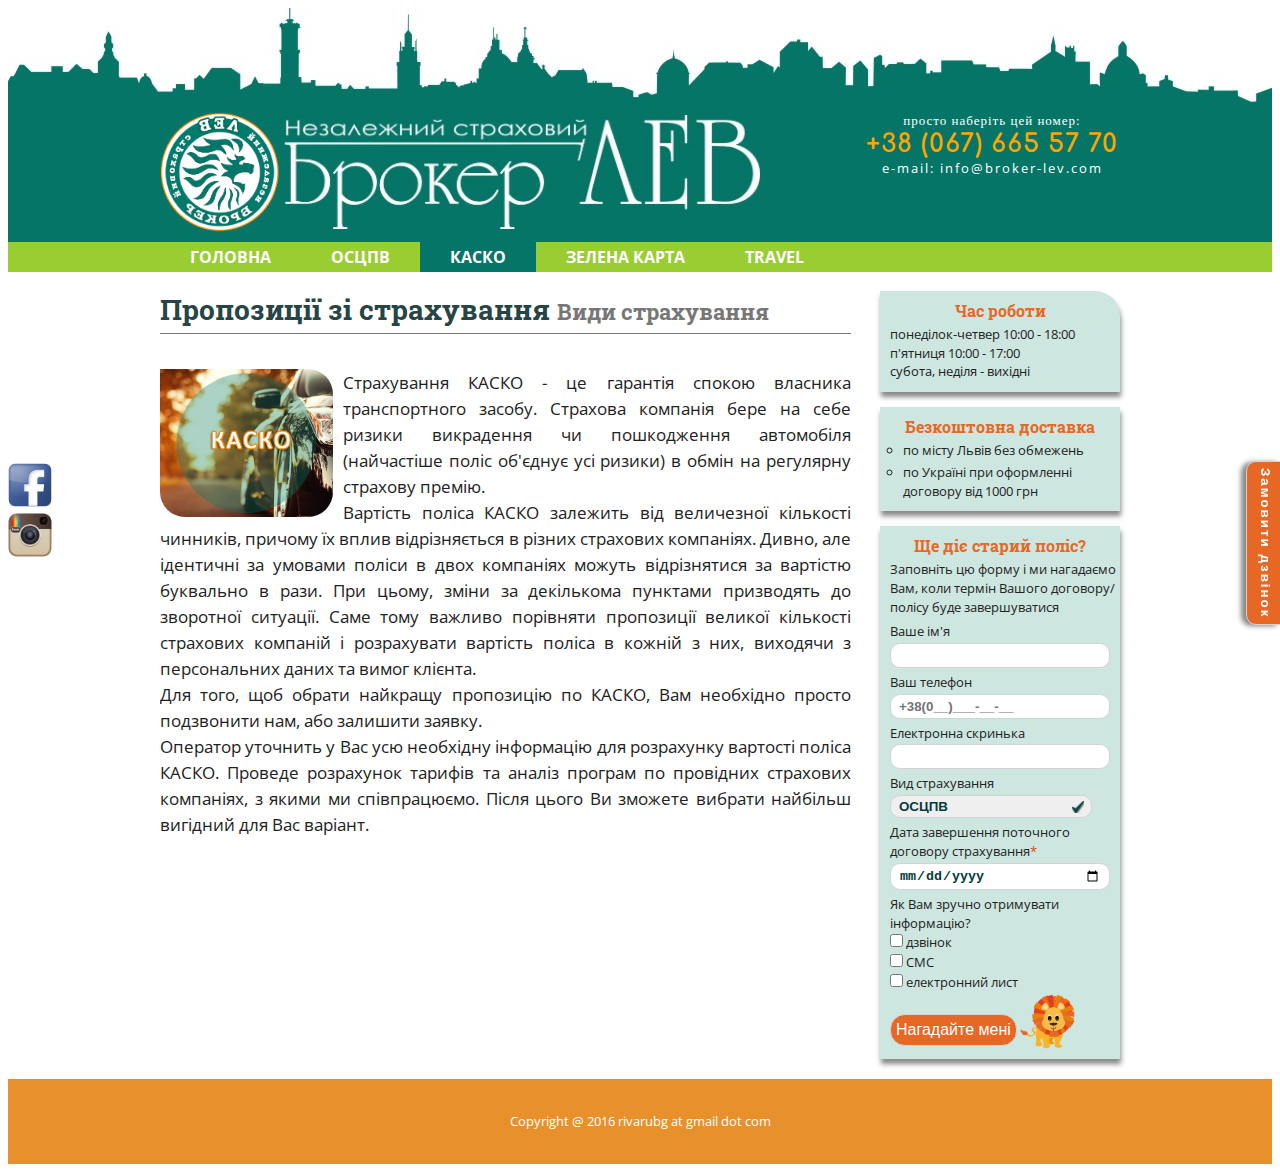
<file: kasko.html>
<!DOCTYPE html>
<html>
	<head>
		<link href="http://uk.allfont.net/allfont.css?fonts=agreverance-roman" rel="stylesheet" type="text/css" />
		<link href='https://fonts.googleapis.com/css?family=Roboto+Slab' rel='stylesheet' type='text/css'>
		<link href='https://fonts.googleapis.com/css?family=Open+Sans' rel='stylesheet' type='text/css'>
		<link href='https://fonts.googleapis.com/css?family=Comfortaa' rel='stylesheet' type='text/css'>
		<link rel="shortcut icon" href="favicon.png" type="image/png" />
		<title>КАСКО - страхування ризиків викрадення чи пошкодження автомобіля в обмін на регулярну страхову премію</title>
		<meta content="Страхування авто. Найнижча ціна та вигідні умови. Незалежний страховий брокер Лев. Будьмо незалежними" name="title">
		<meta content="Страхування авто. Міжнародне страхування автоцивільної відповідальності. Надійний захист автомобіля або іншого транспортного засобу від пошкодження або втрати. Туристичне страхування." name="description">
		<meta name="Keywords" content="страхування авто, автоцивілка, страхова компанія Україна, скільки коштує страховка на авто, страхування авто ціна, каско, зелена карта, страхові компанії, брокер лев">
		<meta charset="UTF-8">
		<!-- лінк на bootstrap<link rel='stylesheet' href='/css/bootstrap.min.css' type='text/css' media='all'>-->
		<link rel="stylesheet" type="text/css" href="css/style_type.css">
		<link rel="stylesheet" href="https://maxcdn.bootstrapcdn.com/font-awesome/4.5.0/css/font-awesome.min.css">
		<!--script type="text/javascript" src="script/jquery-1.12.2.min.js"></script-->
		<script src="https://ajax.googleapis.com/ajax/libs/jquery/1.12.0/jquery.min.js"></script>
		<script src="script/jquery.maskedinput.js"></script>
		<script type="text/javascript" src="script/js.js"></script>
	</head>
	<body>
		<a name="home">
			<header class="header">
				<div class="container">
					<div class="block-logo">
						<div id="logo">
							<a href="index.html"><img src="images/Logo-3-anyme_1.gif" alt="List picture" width="120" height=""></a>
						</div>	
					</div>
					<div class="block-name">
						<div class="name">		
							<img src="images/Name_C_1.jpg" alt="List picture" width="96%" height="">	
							<!--h1>брокер<span id="lev"> ЛЕВ</span></h1>
							<h2><small>страховий & незалежний</small></h2-->		
						</div>
					</div>
					<div class="block-phone">	
						<div id="phone">		
							<span id="under">просто наберіть цей номер:</span></br><span id="number">+38 (067) 665 57 70</span>
							<p id="mail">e-mail: info@broker-lev.com</p>
							<!--h2 class="name"><small>будьмо незалежними!</small></h2-->				
						</div>
					</div>		
				</div>
			</header>
		</a>	
		<!--NAVIGATION-->
		<nav class="page-navigation">
			<div class="container">
				<ul>
					<li><a href="index.html">головна</a></li>
					<li><a href="oscpv.html">ОСЦПВ</a></li>
					<li class="selected"><a href="kasko.html">КАСКО</a></li>
					<li><a href="green_card.html">зелена карта</a></li>
					<li><a href="travel.html">travel</a></li>
				</ul>
				<div class="society">
					<i class="fa fa-globe globe" aria-hidden="true"></i>
					<a class="globe" href="https://www.facebook.com/iib.lion?fref=ts" title="Наша сторінка Facebook"><!--img src="images/social_facebook_box_blue.png" alt="Facebook" width="28px"/--><i class="fa fa-facebook-square society" aria-hidden="true"></i></a>
					<a class="globe instagram" href="https://www.instagram.com/brokerlion/" title="Наша сторінка Instagram"><!--img src="images/Instagram-icon.png" alt="Instagram" width="28px" /--><i class="fa fa-instagram society" aria-hidden="true"></i></a>
					<!--li><a href="#" title="Наша сторінка Twitter"><img src="images/social_twitter_box_blue.png" alt="Twitter" width="50px" /></a></li-->
					<!--a href="http://www.skype.com/uk/broker.LEV" title="Наша сторінка Skype"><img src="images/im-skype.png" alt="Skype" width="50px" /></a-->
					<div class="globe">
						<script type="text/javascript" src="https://secure.skypeassets.com/i/scom/js/skype-uri.js"></script>
						<div id="SkypeButton_Call_broker.LEV_1">
 							<script type="text/javascript">
 								Skype.ui({
 								"name": "chat",
 								"element": "SkypeButton_Call_broker.LEV_1",
								"participants": ["broker.LEV"],
 								"imageColor": "white",
 								"imageSize": 24
								 });
 							</script>
						</div>
					</div>
				</div>
			</div>
		</nav>	
		<!--MAIN-->
		<div class="allcontent">	
			<div class="aside">
				<div class="aside-block">
					<h4>Час роботи</h4>
					<p>понеділок-четвер 10:00 - 18:00<br>п'ятниця 10:00 - 17:00<br>субота, неділя - вихідні</p>
				</div>
				<div class="aside-block">
					<h4>Безкоштовна доставка</h4>
					<ul>
						<li>по місту Львів без обмежень</li>
						<li>по Україні при оформленні договору від 1000 грн </li>
					</ul>
				</div>
				<div class="aside-block">
				<h4>Ще діє старий поліс?</h4>
				<p>Заповніть цю форму і ми нагадаємо Вам, коли термін Вашого договору/полісу буде завершуватися</p>
					<form action="#" class="reminder">
						<p class="reminder">
						Ваше ім'я<br>
						<input type="text" name="name" required>
						</p>
						<p class="reminder">
						Ваш телефон<br>
						<input class="telephone" type="tel" name="phone" placeholder="+38(0__)___-__-__" required>
						</p>
						<p class="reminder">
						Електронна скринька<br>
						<input type="email" name="email" required>
						</p>
						<p class="reminder">
						Вид страхування<br>
						<select name="incurence">
							<option value="ОСЦПВ">ОСЦПВ</option>
							<option value="КАСКО">КАСКО</option>
							<option value="Зелена Карта">Зелена Карта</option>
							<option value="Travel">Travel</option>
						</select>
						</p>
						<p class="reminder">
						Дата завершення поточного договору страхування<span class="red-marker">*</span><br>
						<input class="date-mask" type="date" name="date" value="" placeholder="дд/мм/рррр" required><br>
						</p>
						<p class="reminder">
						Як Вам зручно отримувати інформацію?<br>
						<input type="checkbox" name="method" value="дзвінок"> дзвінок<br>
						<input type="checkbox" name="method" value="СМС"> СМС<br>
						<input type="checkbox" name="method" value="електронний лист"> електронний лист
						</p>
						<p class="reminder">
						<p id="form">
						<input type="submit" value="Нагадайте мені" required>
						<img id="lion" src="images/Lion icon_0.png" alt="lion" width="55px" height="">
						</p>
					</form>
				</div>	
			</div>
			<div class="main">						
				<h1 class="collection-title">Пропозиції зі страхування <small>Види страхування</small></h1>	
				<div class="collection-item-outer">
					<div class="collection-item">
						<div class="collection-text">		
							<p><img src="images/kasko.jpg" alt="іконка КАСКО">Страхування КАСКО - це гарантія спокою власника транспортного засобу. Страхова компанія бере на себе ризики викрадення чи пошкодження автомобіля (найчастіше поліс об'єднує усі ризики) в обмін на регулярну страхову премію.<br>Вартість поліса КАСКО залежить від величезної кількості чинників, причому їх вплив відрізняється в різних страхових компаніях. Дивно, але ідентичні за умовами поліси в двох компаніях можуть відрізнятися за вартістю буквально в рази. При цьому, зміни за декількома пунктами призводять до зворотної ситуації. Саме тому важливо порівняти пропозиції великої кількості страхових компаній і розрахувати вартість поліса в кожній з них, виходячи з персональних даних та вимог клієнта.<br>Для того, щоб обрати найкращу пропозицію по КАСКО, Вам необхідно просто подзвонити нам, або залишити заявку.<br>Оператор уточнить у Вас усю необхідну інформацію для розрахунку вартості поліса КАСКО. Проведе розрахунок тарифів та аналіз програм по провідних страхових компаніях, з якими ми співпрацюємо. Після цього Ви зможете вибрати найбільш вигідний для Вас варіант.</p>
						</div>
					</div>
				</div>					
			</div>
			<div class="arrow-top">
				<a href="#home">
					<img src="images/arrow_top_1.png">
				</a>
			</div>
		</div>
		<!--div class="footer-line-block">
			<div class="container">
				<h2 class="partners-title">Наші партнери</h2>
				<div id="partners-items">
					<div class="partners-block">
						<a href="#"><img src="images/ingo_.png" alt="ingo" width="" height="40px"></a>
					</div>
					<div class="partners-block">
						<a href="#"><img src="images/axa.png" alt="axa" width="80px" height=""></a>
					</div>
					<div class="partners-block">
						<a href="#"><img src="images/knyaja.jpg" alt="knyaja" width="" height="70px"></a>
					</div>
					<div class="partners-block">
						<a href="#"><img src="images/pzu.png" alt="pzu" width="80px" height=""></a>
					</div>
					<div class="partners-block">
						<a href="#"><img src="images/dominanta.jpg" alt="dominanta" width="" height="50px"></a>
					</div>	
					<div class="partners-block">
						<a href="#"><img src="images/illchevske.png" alt="illchevske" width="80px" height=""></a>
					</div>
					<div class="partners-block">
						<a href="#"><img src="images/uniqa.png" alt="uniqa" width="100px" height=""></a>
					</div>		
				</div>
			</div>	
		</div-->	
		<div class="left-border">
			<a href="https://www.facebook.com/iib.lion?fref=ts" title="Наша сторінка Facebook"><img src="images/social_facebook_box_blue.png" alt="Facebook" width="50px"/></a>
			<a href="https://www.instagram.com/brokerlion/" title="Наша сторінка Instagram"><img src="images/Instagram-icon.png" alt="Instagram" width="50px" /></a>
			<!--a href="#" title="Наша сторінка Twitter"><img src="images/social_twitter_box_blue.png" alt="Twitter" width="50px" /></a-->
			<!--a href="http://www.skype.com/uk/broker.LEV" title="Наша сторінка Skype"><img src="images/im-skype.png" alt="Skype" width="50px" /></a-->
			<div class="skype"><script type="text/javascript" src="https://secure.skypeassets.com/i/scom/js/skype-uri.js"></script>
				<div id="SkypeButton_Call_broker.LEV_2">
				 <script type="text/javascript">
				 Skype.ui({
				 "name": "chat",
				 "element": "SkypeButton_Call_broker.LEV_2",
				 "participants": ["broker.LEV"],
				 "imageSize": 32
				 });
				 </script>
				</div>
			</div>
		</div>	
		<!--ЗАМОВИТИ ДЗВІНОК-->
		<!--div class="right-border">
			<img id="click" src="images/phone-icon.png" title="Замовити дзвінок" alt="Замовити дзвінок" width="50px"/>
		</div-->
		<div class="right-border-vertical">
		<button id="click-botton">Замовити дзвінок</button> 
		</div>
		<div class="right-border">	
			<div class="invisible">
				<form action="#" class="reminder">
					<h4><small>Залиште свій номер і ми передзвонимо Вам</small><button class="close" title="Сховати"><i class="fa fa-times"></i></button></h4>
					<div>
					<p class="reminder" id="line">
					Ваш телефон<span class="red-marker">*</span><br>
					<input class="telephone" type="tel" name="phone" placeholder="+38(0__)___-__-__" required>
					</p>
					<p class="reminder" id="line">
					Ім'я<br>
					<input type="text" name="name" required>
					</p>
					</div>
					<p class="reminder">
					Коли вам зручно розмовляти?<br>
					<input type="checkbox" name="call-time" value="час дзвінка"> зараз
					<select name="call-day">
							<option value="--" selected>--</option>
							<option value="today">сьогодні</option>
							<option value="tomorrow">завтра</option>
					</select>
					<select name="call-hour">
							<option value="--" selected>--</option>
							<option value="12">12</option>
							<option value="13">13</option>
							<option value="14">14</option>
							<option value="15">15</option>
							<option value="16">16</option>
							<option value="17">17</option>
					</select>
					<select name="call-minute">
							<option value="--" selected>--</option>
							<option value="00">00</option>
							<option value="15">15</option>
							<option value="30">30</option>
							<option value="45">45</option>
					</select>
					</p>
					<p class="form">
					<input type="submit" value="Чекаю на дзвінок!" required>
					<!--img class="lion" src="images/Lion icon.jpg" alt="lion" width="55px" height=""-->
					</p>
				</form>
			</div>		
		</div>
		<!--FOOTER-->
		<footer class="footer">
			<div class="container">
				<p><a href="http://www.upwork.com/o/profiles/users/_~019ae4d6a340660ba6/">Copyright @ 2016 rivarubg at gmail dot com </a></p>
			</div>
		</footer>		
	</body>
</html>
</file>
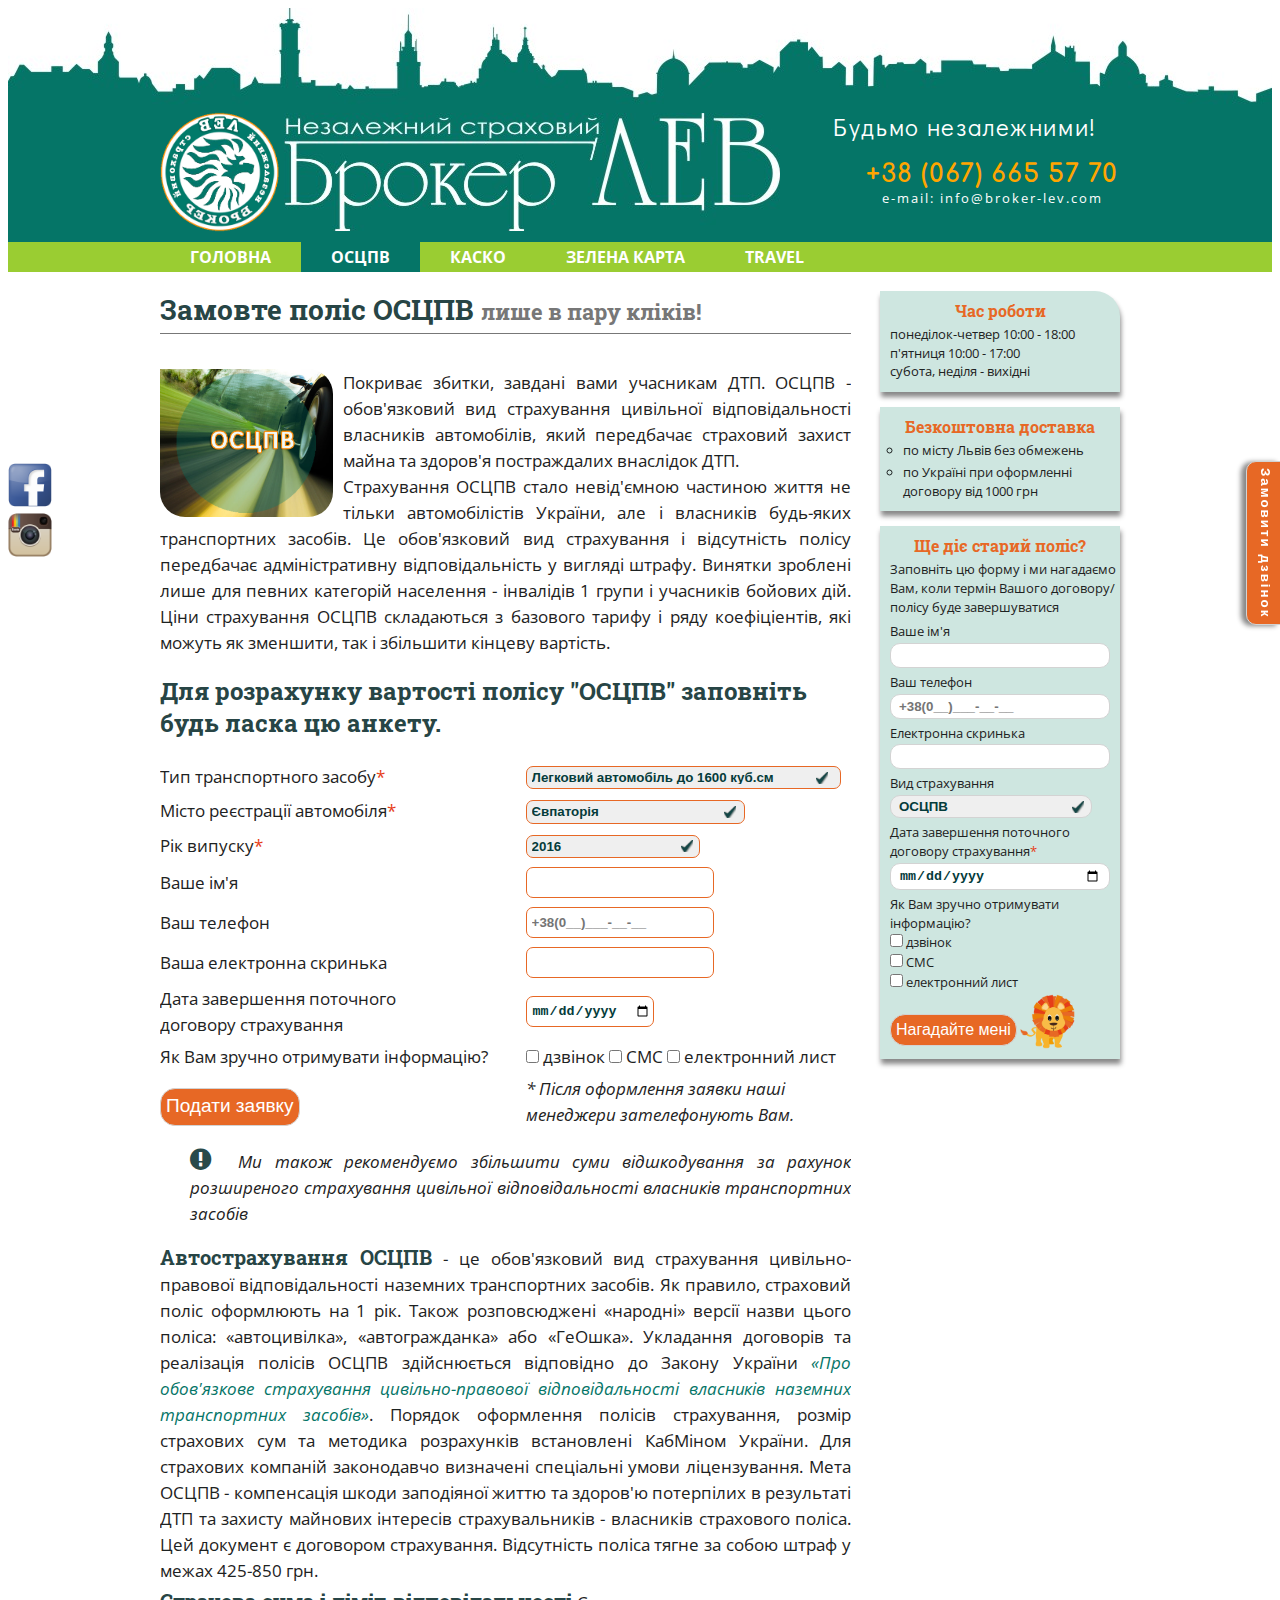
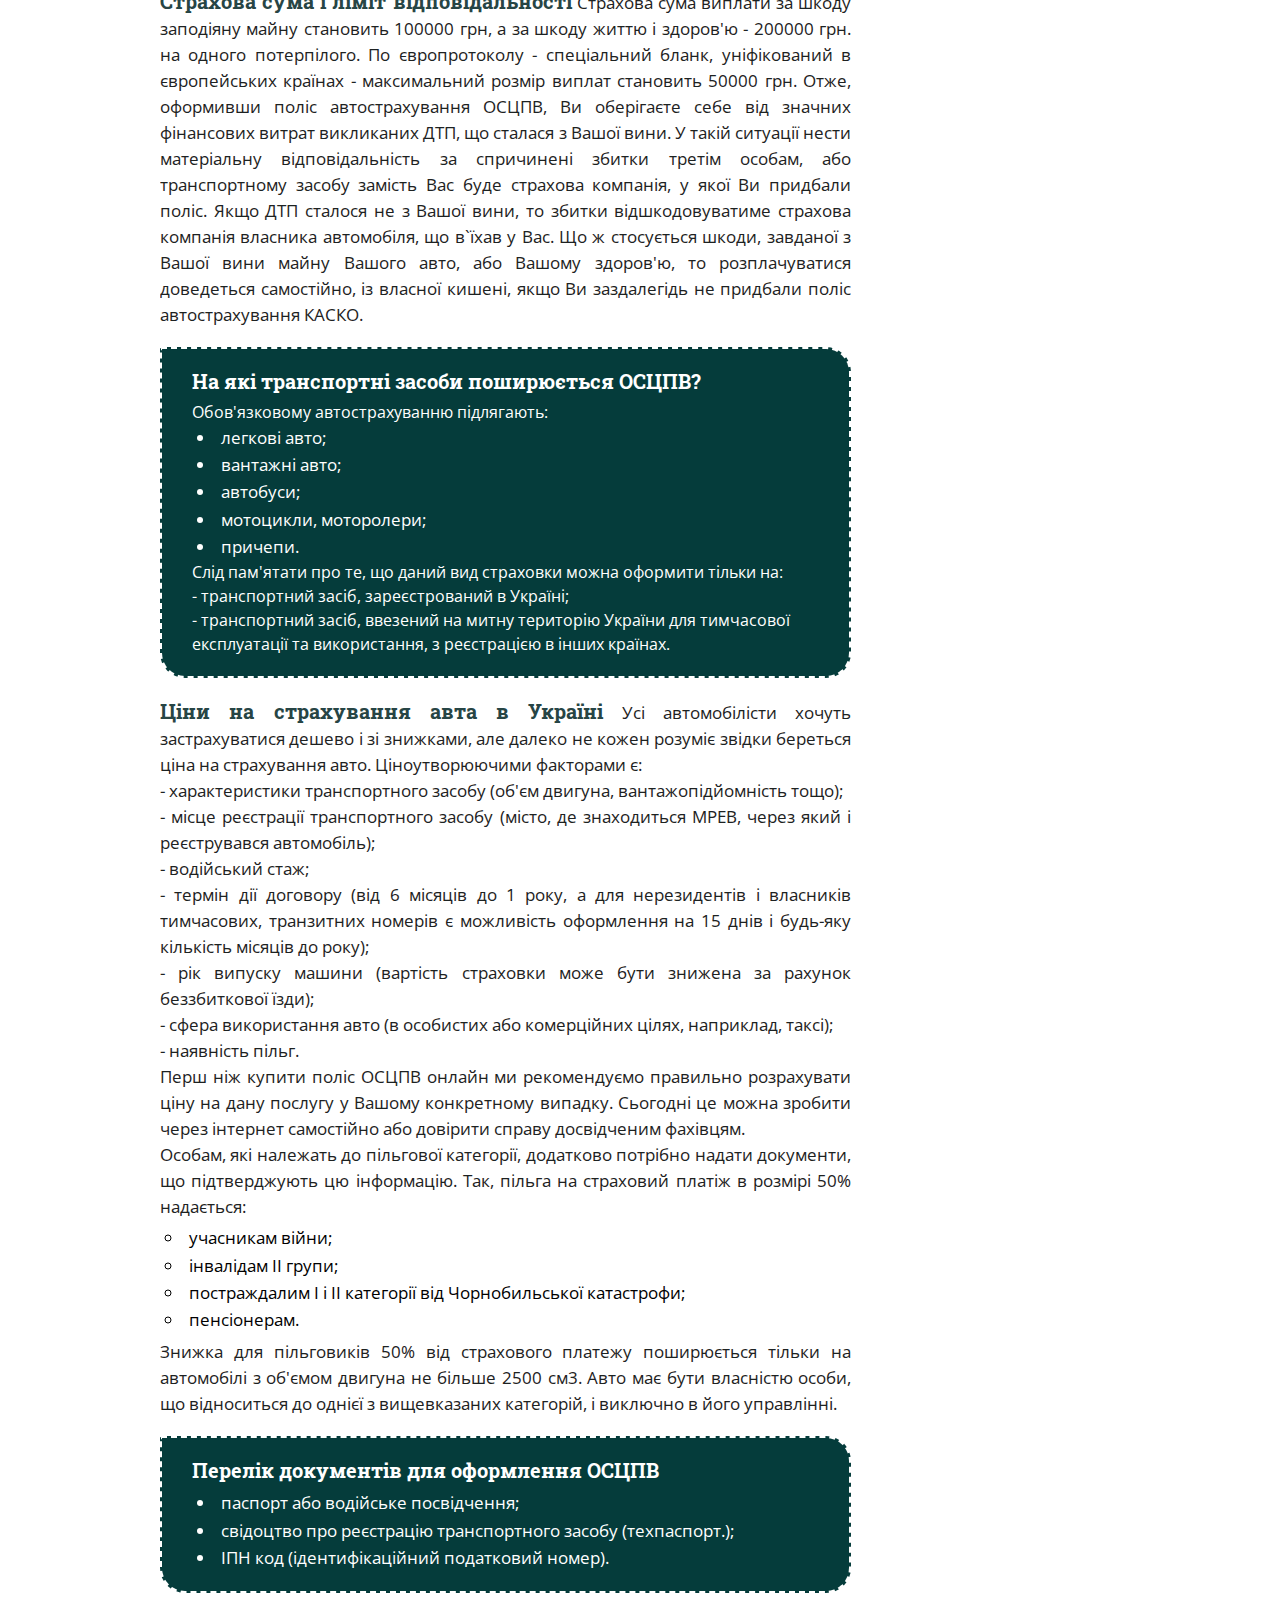
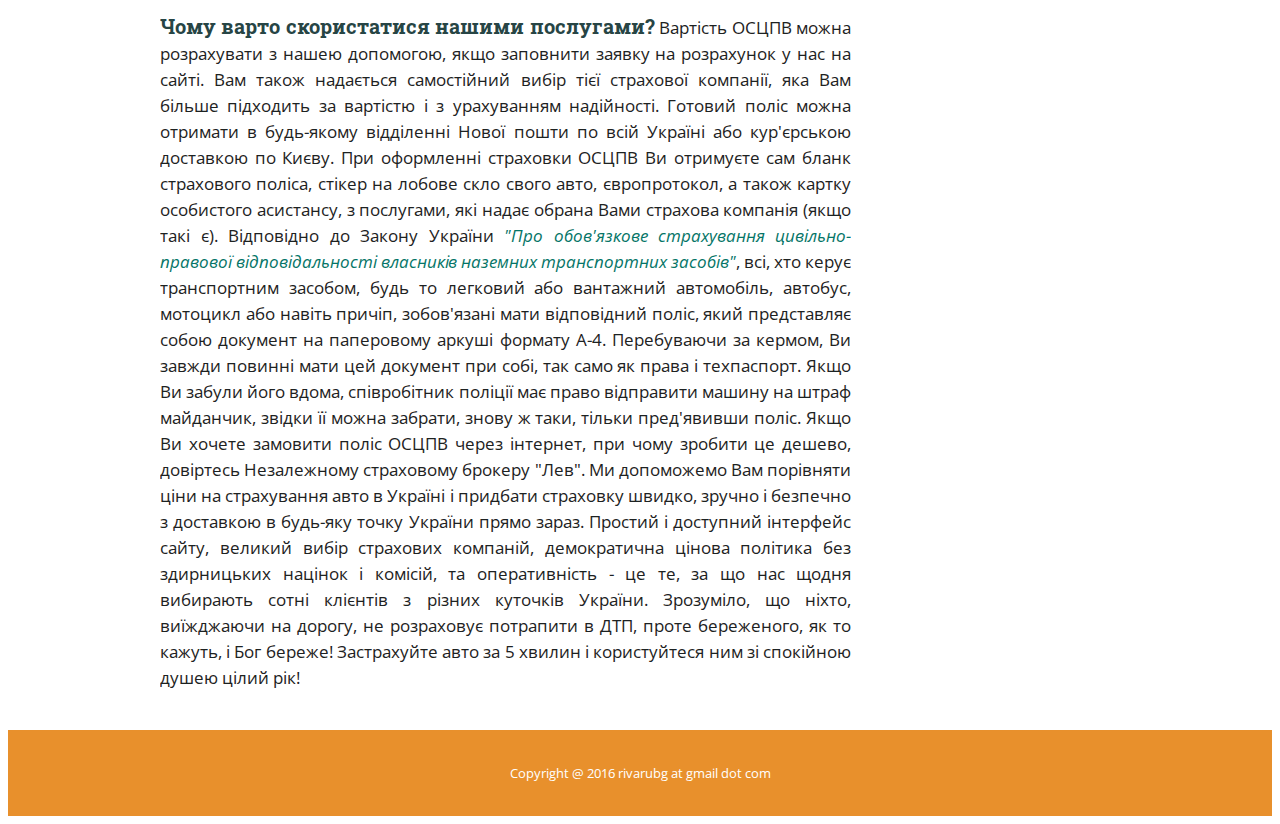
<file: oscpv.html>
<!DOCTYPE html>
<html>
	<head>
		<link href="http://uk.allfont.net/allfont.css?fonts=agreverance-roman" rel="stylesheet" type="text/css" />
		<link href='https://fonts.googleapis.com/css?family=Roboto+Slab' rel='stylesheet' type='text/css'>
		<link href='https://fonts.googleapis.com/css?family=Open+Sans' rel='stylesheet' type='text/css'>
		<link href='https://fonts.googleapis.com/css?family=Comfortaa' rel='stylesheet' type='text/css'>
		<link href="https://fonts.googleapis.com/css?family=Didact+Gothic" rel="stylesheet"> 
		<link rel="shortcut icon" href="favicon.png" type="image/png" />
		<title>Автоцивільне страхування ОСЦПВ - обов'язкове страхування цивільно-правової відповідальності наземних транспортних засобів</title>
		<meta content="Страхування авто. Найнижча ціна та вигідні умови. Незалежний страховий брокер Лев. Будьмо незалежними" name="title">
		<meta content="Страхування авто. Міжнародне страхування автоцивільної відповідальності. Надійний захист автомобіля або іншого транспортного засобу від пошкодження або втрати. Туристичне страхування." name="description">
		<meta name="Keywords" content="страхування авто, автоцивілка, страхова компанія Україна, скільки коштує страховка на авто, страхування авто ціна, каско, зелена карта, страхові компанії, брокер лев">
		<meta charset="UTF-8">
		<meta http-equiv= "X-UA-Compatible" content="IE=edge">
		<!-- лінк на bootstrap<link rel='stylesheet' href='/css/bootstrap.min.css' type='text/css' media='all'>-->
		<link rel="stylesheet" type="text/css" href="css/style_type.css">
		<link rel="stylesheet" href="https://maxcdn.bootstrapcdn.com/font-awesome/4.5.0/css/font-awesome.min.css">
		<!--script type="text/javascript" src="script/jquery-1.12.2.min.js"></script-->
		<script src="https://ajax.googleapis.com/ajax/libs/jquery/1.12.0/jquery.min.js"></script>
		<script src="script/jquery.maskedinput.js"></script>
		<script type="text/javascript" src="script/js.js"></script>
		<!--[if lt IE 9]>
			<script src="//html5shiv.googlecode.com/svn/trunk/html5.js"></script>
		<![endif]-->
	</head>
	<body>		
		<a name="home">
			<header class="header">
				<div class="container">
					<div class="block-logo">
						<div id="logo">
							<a href="index.html"><img src="images/Logo-3-anyme_1.gif" alt="List picture" width="120" height=""></a>
						</div>	
					</div>
					<div class="block-name">
						<div class="name">		
							<img src="images/Name_C_1.jpg" alt="List picture" width="100%" height="">	
							<!--h1>брокер<span id="lev"> ЛЕВ</span></h1>
							<h2><small>страховий & незалежний</small></h2-->	</div>
					</div>
					<div class="block-phone">	
						<div id="slogan">Будьмо незалежними!</div>
						<div id="phone">		
							<!--span id="under">просто наберіть цей номер:</span--></br><span id="number">+38 (067) 665 57 70</span>
							<p id="mail">e-mail: info@broker-lev.com</p>
							<!--h2 class="name"><small>будьмо незалежними!</small></h2-->				
						</div>
					</div>		
				</div>
			</header>
		</a>		
		<!--NAVIGATION-->
		<nav class="page-navigation">
			<div class="container">
				<ul>
					<li><a href="index.html">головна</a></li>
					<li class="selected"><a href="oscpv.html">ОСЦПВ</a></li>
					<li><a href="kasko.html">КАСКО</a></li>
					<li><a href="green_card.html">зелена карта</a></li>
					<li><a href="travel.html">travel</a></li>
				</ul>
				<div class="society">
					<i class="fa fa-globe globe" aria-hidden="true"></i>
					<a class="globe" href="https://www.facebook.com/iib.lion?fref=ts" title="Наша сторінка Facebook"><!--img src="images/social_facebook_box_blue.png" alt="Facebook" width="28px"/--><i class="fa fa-facebook-square society" aria-hidden="true"></i></a>
					<a class="globe instagram" href="https://www.instagram.com/brokerlion/" title="Наша сторінка Instagram"><!--img src="images/Instagram-icon.png" alt="Instagram" width="28px" /--><i class="fa fa-instagram society" aria-hidden="true"></i></a>
					<!--li><a href="#" title="Наша сторінка Twitter"><img src="images/social_twitter_box_blue.png" alt="Twitter" width="50px" /></a></li-->
					<!--a href="http://www.skype.com/uk/broker.LEV" title="Наша сторінка Skype"><img src="images/im-skype.png" alt="Skype" width="50px" /></a-->
					<div class="globe">
						<script type="text/javascript" src="https://secure.skypeassets.com/i/scom/js/skype-uri.js"></script>
						<div id="SkypeButton_Call_broker.LEV_1">
 							<script type="text/javascript">
 								Skype.ui({
 								"name": "chat",
 								"element": "SkypeButton_Call_broker.LEV_1",
								"participants": ["broker.LEV"],
 								"imageColor": "white",
 								"imageSize": 24
								 });
 							</script>
						</div>
					</div>
				</div>
			</div>
		</nav>	
		<!--MAIN-->
		<div class="allcontent">	
			<div class="aside">
				<div class="aside-block">
					<h4>Час роботи</h4>
					<p>понеділок-четвер 10:00 - 18:00<br>п'ятниця 10:00 - 17:00<br>субота, неділя - вихідні</p>
				</div>
				<div class="aside-block">
					<h4>Безкоштовна доставка</h4>
					<ul>
						<li>по місту Львів без обмежень</li>
						<li>по Україні при оформленні договору від 1000 грн </li>
					</ul>
				</div>
				<div class="aside-block">
				<h4>Ще діє старий поліс?</h4>
				<p>Заповніть цю форму і ми нагадаємо Вам, коли термін Вашого договору/полісу буде завершуватися</p>
					<form action="#" class="reminder">
						<p class="reminder">
						Ваше ім'я<br>
						<input type="text" name="name" required>
						</p>
						<p class="reminder">
						Ваш телефон<br>
						<input class="telephone" type="tel" name="phone" placeholder="+38(0__)___-__-__" required>
						</p>
						<p class="reminder">
						Електронна скринька<br>
						<input type="email" name="email" required>
						</p>
						<p class="reminder">
						Вид страхування<br>
						<select name="incurence">
							<option value="ОСЦПВ">ОСЦПВ</option>
							<option value="КАСКО">КАСКО</option>
							<option value="Зелена Карта">Зелена Карта</option>
							<option value="Travel">Travel</option>
						</select>
						</p>
						<p class="reminder">
						Дата завершення поточного договору страхування<span class="red-marker">*</span><br>
						<input class="date-mask" type="date" name="date" value="" placeholder="дд/мм/рррр" required><br>
						</p>
						<p class="reminder">
						Як Вам зручно отримувати інформацію?<br>
						<input type="checkbox" name="method" value="дзвінок"> дзвінок<br>
						<input type="checkbox" name="method" value="СМС"> СМС<br>
						<input type="checkbox" name="method" value="електронний лист"> електронний лист
						</p>
						<p class="reminder">
						<p id="form">
						<input type="submit" value="Нагадайте мені" required>
						<img id="lion" src="images/Lion icon_0.png" alt="lion" width="55px" height="">
						</p>
					</form>
				</div>	
			</div>
			<div class="main">						
				<h1 class="collection-title">Замовте поліс ОСЦПВ <small>лише в пару кліків!</small></h1>	
				<div class="collection-item-outer">
					<div class="collection-item">
						<div class="collection-text">	
							<!--h2 class="form-title"><small>Що треба знати</small></h2-->
							<p><img src="images/oscpv.jpg" alt="іконка ОСЦПВ">Покриває збитки, завдані вами учасникам ДТП. ОСЦПВ - обов'язковий вид страхування цивільної відповідальності власників автомобілів, який передбачає страховий захист майна та здоров'я постраждалих внаслідок ДТП.<br>Cтрахування ОСЦПВ стало невід'ємною частиною життя не тільки автомобілістів України, але і власників будь-яких транспортних засобів. Це обов'язковий вид страхування і відсутність полісу передбачає адміністративну відповідальність у вигляді штрафу. Винятки зроблені лише для певних категорій населення - інвалідів 1 групи і учасників бойових дій. Ціни страхування ОСЦПВ складаються з базового тарифу і ряду коефіціентів, які можуть як зменшити, так і збільшити кінцеву вартість.</p>
							<div>
								<!--h2 class="collection-title"><small>Замовте поліс ОСЦПВ лише в пару кліків!</small></h2-->
								<!--h5>Для розрахунку вартості полісу "ОСЦПВ" заповніть будь ласка цю анкету.</h5-->
								<h2>Для розрахунку вартості полісу "ОСЦПВ" заповніть будь ласка цю анкету.</h2>
								<form class="oscpv" action="#">
									<div class="tableRow">
										<p class="pt">Тип транспортного засобу<span class="red-marker">*</span></p>
										<p class="pt"><select name="type" required>
											<option value="легковий">Легковий автомобіль до 1600 куб.см</option>
											<option value="легковий_1">Легковий автомобіль від 1601 до 2000 куб.см</option>
											<option value="легковий_2">Легковий автомобіль від 2001 до 3000 куб.см</option>
											<option value="легковий_3">Легковий автомобіль 3001 куб.см і більше</option>
											<option value="причепи_легкові">Причепи до легкових автомобілів</option>
											<option value="автобус">Автобус до 20 осіб</option>
											<option value="автобус_1">Автобус 20 осіб і більше</option>
											<option value="вантажний">Вантажний автомобіль до 2т</option>
											<option value="вантажний_1">Вантажний автомобіль 2т і більше</option>
											<option value="причепи_вантажні">Причепи до вантажних автомобілів</option>
											<option value="мото">Мотоцикли та моторолери до 300 куб.см</option>
											<option value="мото_1">Мотоцикли та моторолери 300 куб.см і більше</option>
										</select></p>
									</div>
									<div class="tableRow">			
										<p class="pt">Місто реєстрації автомобіля<span class="red-marker">*</span>
										<p class="pt"><select name="place" required>
											<optgroup label="АР Крим">
												<option value="54">Євпаторія</option>
												<option value="53">Керч</option>
												<option value="52">Севастополь</option>
												<option value="51">Сімферополь</option>
											</optgroup>	
											<optgroup label="Вінницька область">
												<option value="55">Вінниця</option>
											</optgroup>		
											<optgroup label="Волинська область">
												<option value="56">Луцьк</option>
											</optgroup>	
											<optgroup label="Дніпропетровська область">
												<option value="57">Дніпродзержинськ</option>
												<option value="41">Дніпропетровськ</option>		
												<option value="42">Кривий Ріг</option>	
												<option value="58">Нікополь</option>	
												<option value="59">Павлоград</option>
											</optgroup>		
											<optgroup label="Донецька область">
												<option value="62">Горлівка</option>	
												<option value="43">Донецьк</option>	
												<option value="63">Краматорськ</option>
												<option value="61">Макіївка</option>
												<option value="60">Маріуполь</option>
												<option value="64">Слов'янськ</option>
											</optgroup>	
											<optgroup label="Житомирська область">
												<option value="65">Житомир</option>
											</optgroup>
											<optgroup label="Закарпатська область">
												<option value="66">Ужгород</option>
											</optgroup>	
											<optgroup label="Запорізька область">
												<option value="68">Бердянськ</option>
												<option value="44">Запоріжжя</option>		
												<option value="67">Мелітополь</option>	
											</optgroup>	
											<optgroup label="Івано-Франківська область">
												<option value="69">Івано-Франківськ</option>
											</optgroup>
											<optgroup label="Київська область">
												<option value="70">Біла Церква</option>
												<option value="21">Бориспіль</option>
												<option value="22">Боярка</option>
												<option value="23">Бровари</option>
												<option value="24">Васильків</option>
												<option value="25">Вишгород</option>
												<option value="26">Вишневе</option>
												<option value="27">Ірпінь</option>
												<option value="11">Київ</option>
											</optgroup>	
											<optgroup label="Кіровоградська область">
												<option value="71">Кіровоград</option>
											</optgroup>
											<optgroup label="Луганська область">
												<option value="74">Алчевськ</option>
												<option value="75">Лисичанськ</option>
												<option value="72">Луганськ</option>
												<option value="73">Сіверськодонецьк</option>
											</optgroup>
											<optgroup label="Львівська область">
												<option value="45">Львів</option>
											</optgroup>
											<optgroup label="Миколаївська область">
												<option value="76">Миколаїв</option>
											</optgroup>
											<optgroup label="Одеська область">
												<option value="31">Одеса</option>
											</optgroup>
											<optgroup label="Полтавська область">
												<option value="78">Кременчук</option>
												<option value="77">Полтава</option>
											</optgroup>
											<optgroup label="Рівненська область">
												<option value="79">Рівне</option>
											</optgroup>
											<optgroup label="Сумська область">
												<option value="80">Суми</option>
											</optgroup>
											<optgroup label="Тернопільська область">
												<option value="81">Тернопіль</option>
											</optgroup>
											<optgroup label="Харківська область">
												<option value="32">Харків</option>
											</optgroup>
											<optgroup label="Херсонська область">
												<option value="82">Херсон</option>
											</optgroup>
											<optgroup label="Хмельницька область">
												<option value="84">Кам'янець-Подільський</option>
												<option value="83">Хмельницький</option>
											</optgroup>
											<optgroup label="Черкаська область">
												<option value="85">Черкаси</option>
											</optgroup>
											<optgroup label="Чернівецька область">
												<option value="86">Чернівці</option>
											</optgroup>
											<optgroup label="Чернігівська область">
												<option value="87">Чернігів</option>
											</optgroup>
											<optgroup label="Інші">
												<option value="61">Інші, не вказані вище</option>
												<option value="71">Зареєстровані поза Україною</option>
											</optgroup>
										</select></p>
									</div>	
									<div class="tableRow">
										<p class="pt">Рік випуску<span class="red-marker">*</span></p>
										<p class="pt"><select name="year" required>
											<option value="2016">2016</option>
											<option value="2015">2015</option>
											<option value="2014">2014</option>
											<option value="2013">2013</option>
											<option value="2012">2012</option>
											<option value="2011">2011</option>
											<option value="2010">2010</option>
											<option value="2009">2009</option>
											<option value="2008">2008</option>
											<option value="2007">2007</option>
											<option value="2006">2006</option>
											<option value="2005">2005</option>
											<option value="2004">2004</option>
											<option value="2003">2003</option>
											<option value="2002">2002</option>
											<option value="2001">2001</option>
											<option value="2000">2000</option>
											<option value="1999">1999</option>
											<option value="1998">1998</option>
											<option value="1997">1997</option>
											<option value="1996">1996</option>
											<option value="1995">1995</option>
											<option value="1994">1994</option>
											<option value="1993">1993</option>
											<option value="1992">1992</option>
											<option value="1991">1991</option>
											<option value="1990">1990</option>
											<option value="1989">1989</option>
											<option value="1988">1988</option>
											<option value="1987">1987</option>
											<option value="1986">1986</option>
											<option value="1985">1985</option>
											<option value="1984">1984</option>
											<option value="1983">1983</option>
											<option value="1982">1982</option>
											<option value="1981">1981</option>
											<option value="1980">1980</option>
											<option value="1979">1979</option>
											<option value="1978">1978</option>
											<option value="1977">1977</option>
											<option value="1976">1976</option>
											<option value="1975">1975</option>
											<option value="1974">1974</option>
											<option value="1973">1973</option>
											<option value="1972">1972</option>
											<option value="1971">1971</option>
											<option value="1970">1970</option>
											<option value="1969">1969</option>
											<option value="1968">1968</option>
											<option value="1967">1967</option>
											<option value="1966">1966</option>
											<option value="1965">1965</option>
										</select></p>	
									</div>	
									<div class="tableRow">	
										<p class="pt">Ваше ім'я</p>
										<p><input type="text" name="name" required></p>
									</div>	
									<div class="tableRow">	
										<p class="pt">Ваш телефон</p>
										<p><input class="telephone" type="tel" name="phone" placeholder="+38(0__)___-__-__" required></p>
									</div>	
									<div class="tableRow">	
										<p class="pt">Ваша електронна скринька</p>
										<p><input type="email" name="email" required></p>
									</div>	
											<!--div class="tableRow">	
												<p class="pt">Вид страхування:</p>
												<p><select name="incurence">
													<option value="ОСЦПВ">ОСЦПВ</option>
													<option value="КАСКО">КАСКО</option>
													<option value="Зелена Карта">Зелена Карта</option>
													<option value="Travel">Travel</option>
												</select></p>
											</div-->	
									<div class="tableRow">	
										<p class="pt">Дата завершення поточного<br>договору страхування</p>
										<p><input class="date-mask" type="date" name="date"></p>
									</div>	
									<div class="tableRow">	
										<p class="pt">Як Вам зручно отримувати інформацію?</p>
										<p class="pt">
											<input type="checkbox" name="method" value="дзвінок"> дзвінок
											<input type="checkbox" name="method" value="СМС"> СМС
											<input type="checkbox" name="method" value="електронний лист"> електронний лист
										</p>
									</div>
									<div class="tableRow">
										<p class="form"><input type="submit" value="Подати заявку"></p>
										<p id="form-text">* Після оформлення заявки наші менеджери зателефонують Вам.</p>
									</div>	
								</form>
							</div>
							<p id="exclamation"><span><i class="fa fa-exclamation-circle exclamation" aria-hidden="true"></i></span>
							<span>Ми також рекомендуємо збільшити суми відшкодування за рахунок розширеного страхування цивільної відповідальності власників транспортних засобів</span></p>
							<p class="text"><strong>Автострахування ОСЦПВ</strong> - це обов'язковий вид страхування цивільно-правової відповідальності наземних транспортних засобів. Як правило, страховий поліс оформлюють на 1 рік. Також розповсюджені «народні» версії назви цього поліса: «автоцивілка», «автогражданка» або «ГеОшка».
                            Укладання договорів та реалізація полісів ОСЦПВ здійснюється відповідно до Закону України <em><a href="http://zakon5.rada.gov.ua/laws/show/1961-15">«Про обов'язкове страхування цивільно-правової відповідальності власників наземних транспортних засобів»</a></em>. Порядок оформлення полісів страхування, розмір страхових сум та методика розрахунків встановлені КабМіном України. Для страхових компаній законодавчо визначені спеціальні умови ліцензування.
                            Мета ОСЦПВ - компенсація шкоди заподіяної життю та здоров'ю потерпілих в результаті ДТП та захисту майнових інтересів страхувальників - власників страхового поліса. Цей документ є договором страхування. Відсутність поліса тягне за собою штраф у межах 425-850 грн.</p>
                            <p class="text"><strong>Страхова сума і ліміт відповідальності</strong>
                            Страхова сума виплати за шкоду заподіяну майну становить 100000 грн, а за шкоду життю і здоров'ю - 200000 грн. на одного потерпілого. По європротоколу - спеціальний бланк, уніфікований в європейських країнах - максимальний розмір виплат становить 50000 грн.
                            Отже, оформивши поліс автострахування ОСЦПВ, Ви оберігаєте себе від значних фінансових витрат викликаних ДТП, що сталася з Вашої вини. У такій ситуації нести матеріальну відповідальність за спричинені збитки третім особам, або транспортному засобу замість Вас буде страхова компанія, у якої Ви придбали поліс. Якщо ДТП сталося не з Вашої вини, то збитки відшкодовуватиме страхова компанія власника автомобіля, що в`їхав у Вас. Що ж стосується шкоди, завданої з Вашої вини майну Вашого авто, або Вашому здоров'ю, то розплачуватися доведеться самостійно, із власної кишені, якщо Ви заздалегідь не  придбали поліс автострахування КАСКО.</p>
                            <div class="blockquote"><strong>На які транспортні засоби поширюється ОСЦПВ?</strong> 
	                            <ul class="standart-disc">Обов'язковому автострахуванню підлягають:
		                            <li class="standart-disc">легкові авто;</li>
								    <li class="standart-disc">вантажні авто;</li>
								    <li class="standart-disc">автобуси;</li>
								    <li class="standart-disc">мотоцикли, моторолери;</li>
								    <li class="standart-disc">причепи.</li>
							    </ul>
							    Слід пам'ятати про те, що даний вид страховки можна оформити тільки на:<br>- транспортний засіб, зареєстрований в Україні;<br> - транспортний засіб, ввезений на митну територію України для тимчасової експлуатації та використання, з реєстрацією в інших країнах.<br>
						    </div>
							<p class="text"><strong>Ціни на страхування авта в Україні</strong>
							Усі автомобілісти хочуть застрахуватися дешево і зі знижками, але далеко не кожен розуміє звідки береться ціна на страхування авто. Ціноутворюючими факторами є:<br>								
								    - характеристики транспортного засобу (об'єм двигуна, вантажопідйомність тощо);<br>
								    - місце реєстрації транспортного засобу (місто, де знаходиться МРЕВ, через який і  реєструвався автомобіль);<br>
								    - водійський стаж;<br>
								    - термін дії договору (від 6 місяців до 1 року, а для нерезидентів і власників тимчасових, транзитних номерів є можливість оформлення на 15 днів і будь-яку кількість місяців до року);<br>
								    - рік випуску машини (вартість страховки може бути знижена за рахунок беззбиткової їзди);<br>
								    - сфера використання авто (в особистих або комерційних цілях, наприклад, таксі);<br>
								    - наявність пільг.<br>
							Перш ніж купити поліс ОСЦПВ онлайн ми рекомендуємо правильно розрахувати ціну на дану послугу у Вашому конкретному випадку. Сьогодні це можна зробити через інтернет самостійно або довірити справу досвідченим фахівцям.<br>
							Особам, які належать до пільгової категорії, додатково потрібно надати документи, що підтверджують цю інформацію. Так, пільга на страховий платіж в розмірі 50% надається:</p>
								<ul class="standart-circle">
									<li class="standart-circle">учасникам війни;</li>
									<li class="standart-circle">інвалідам II групи;</li>
									<li class="standart-circle">постраждалим І і II категорії від Чорнобильської катастрофи;</li>
									<li class="standart-circle">пенсіонерам.</li>
								</ul>
							<p class="text">Знижка для пільговиків 50% від страхового платежу поширюється тільки на автомобілі з об'ємом двигуна не більше 2500 см3. Авто має бути власністю особи, що відноситься до однієї з вищевказаних категорій, і виключно в його управлінні.</p>
							<div class="blockquote"><strong>Перелік документів для оформлення ОСЦПВ</strong>
								<ul class="standart-disc">
								    <li class="standart-disc">паспорт або водійське посвідчення;</li>
								    <li class="standart-disc">свідоцтво про реєстрацію транспортного засобу (техпаспорт.);</li>
								    <li class="standart-disc">ІПН код (ідентифікаційний податковий номер).</li>
							    </ul>
						    </div>
							<p class="text"><strong>Чому варто скористатися нашими послугами?</strong>
							Вартість ОСЦПВ можна розрахувати з нашею допомогою, якщо заповнити заявку на розрахунок у нас на сайті. Вам також надається самостійний вибір тієї страхової компанії, яка Вам більше підходить за вартістю і з урахуванням надійності.
							Готовий поліс можна отримати в будь-якому відділенні Нової пошти по всій Україні або кур'єрською доставкою по Києву.
							При оформленні страховки ОСЦПВ Ви отримуєте сам бланк страхового поліса, стікер на лобове скло свого авто, європротокол, а також картку особистого асистансу, з послугами, які надає обрана Вами страхова компанія (якщо такі є).
							Відповідно до Закону України <em><a href="http://zakon4.rada.gov.ua/laws/show/1961-15">"Про обов'язкове страхування цивільно-правової відповідальності власників наземних транспортних засобів"</a></em>, всі, хто керує транспортним засобом, будь то легковий або вантажний автомобіль, автобус, мотоцикл або навіть причіп, зобов'язані мати відповідний поліс, який представляє собою документ на паперовому аркуші формату А-4.
							Перебуваючи за кермом, Ви завжди повинні мати цей документ при собі, так само як права і техпаспорт. Якщо Ви забули його вдома, співробітник поліції має право відправити машину на штраф майданчик, звідки її можна забрати, знову ж таки, тільки пред'явивши поліс. Якщо Ви хочете замовити поліс ОСЦПВ через інтернет, при чому зробити це дешево, довіртесь Незалежному страховому брокеру "Лев". Ми допоможемо Вам порівняти ціни на страхування авто в Україні і придбати страховку швидко, зручно і безпечно з доставкою в будь-яку точку України прямо зараз.
							Простий і доступний інтерфейс сайту, великий вибір страхових компаній, демократична цінова політика без здирницьких націнок і комісій, та оперативність - це те, за що нас щодня вибирають сотні клієнтів з різних куточків України. Зрозуміло, що ніхто, виїжджаючи на дорогу, не розраховує потрапити в ДТП, проте береженого, як то кажуть, і Бог береже! Застрахуйте авто за 5 хвилин і користуйтеся ним зі спокійною душею цілий рік!</p>
						</div>	
					</div>					
				</div>					
			</div>
			<div class="arrow-top">
				<a href="#home">
					<img src="images/arrow_top_1.png">
				</a>
			</div>
		</div>
		<!--div class="footer-line-block">
			<div class="container">
				<h2 class="partners-title">Наші партнери</h2>
				<div id="partners-items">
					<div class="partners-block">
						<a href="#"><img src="images/ingo_.png" alt="ingo" width="" height="40px"></a>
					</div>
					<div class="partners-block">
						<a href="#"><img src="images/axa.png" alt="axa" width="80px" height=""></a>
					</div>
					<div class="partners-block">
						<a href="#"><img src="images/knyaja.jpg" alt="knyaja" width="" height="70px"></a>
					</div>
					<div class="partners-block">
						<a href="#"><img src="images/pzu.png" alt="pzu" width="80px" height=""></a>
					</div>
					<div class="partners-block">
						<a href="#"><img src="images/dominanta.jpg" alt="dominanta" width="" height="50px"></a>
					</div>	
					<div class="partners-block">
						<a href="#"><img src="images/illchevske.png" alt="illchevske" width="80px" height=""></a>
					</div>
					<div class="partners-block">
						<a href="#"><img src="images/uniqa.png" alt="uniqa" width="100px" height=""></a>
					</div>		
				</div>
			</div>	
		</div-->	
		
		<div class="left-border">
			<a href="https://www.facebook.com/iib.lion?fref=ts" title="Наша сторінка Facebook"><img src="images/social_facebook_box_blue.png" alt="Facebook" width="50px"/></a>
			<a href="https://www.instagram.com/brokerlion/" title="Наша сторінка Instagram"><img src="images/Instagram-icon.png" alt="Instagram" width="50px" /></a>
			<!--a href="#" title="Наша сторінка Twitter"><img src="images/social_twitter_box_blue.png" alt="Twitter" width="50px" /></a-->
			<!--a href="http://www.skype.com/uk/broker.LEV" title="Наша сторінка Skype"><img src="images/im-skype.png" alt="Skype" width="50px" /></a-->
			<div class="skype"><script type="text/javascript" src="https://secure.skypeassets.com/i/scom/js/skype-uri.js"></script>
				<div id="SkypeButton_Call_broker.LEV_2">
				 <script type="text/javascript">
				 Skype.ui({
				 "name": "chat",
				 "element": "SkypeButton_Call_broker.LEV_2",
				 "participants": ["broker.LEV"],
				 "imageSize": 32
				 });
				 </script>
				</div>
			</div>
		</div>	
		<!--ЗАМОВИТИ ДЗВІНОК-->
		<!--div class="right-border">
			<img id="click" src="images/phone-icon.png" title="Замовити дзвінок" alt="Замовити дзвінок" width="50px"/>
		</div-->
		<div class="right-border-vertical">
		<button id="click-botton">Замовити дзвінок</button> 
		</div>
		<div class="right-border">	
			<div class="invisible">
				<form action="#" class="reminder">
					<h4><small>Залиште свій номер і ми передзвонимо Вам</small><button class="close" title="Сховати"><i class="fa fa-times"></i></button></h4>
					<div>
					<p class="reminder" id="line">
					Ваш телефон<span class="red-marker">*</span><br>
					<input class="telephone" type="tel" name="phone" placeholder="+38(0__)___-__-__" required>
					</p>
					<p class="reminder" id="line">
					Ім'я<br>
					<input type="text" name="name" required>
					</p>
					</div>
					<p class="reminder">
					Коли вам зручно розмовляти?<br>
					<input type="checkbox" name="call-time" value="час дзвінка"> зараз
					<select name="call-day">
							<option value="--" selected>--</option>
							<option value="today">сьогодні</option>
							<option value="tomorrow">завтра</option>
					</select>
					<select name="call-hour">
							<option value="--" selected>--</option>
							<option value="12">12</option>
							<option value="13">13</option>
							<option value="14">14</option>
							<option value="15">15</option>
							<option value="16">16</option>
							<option value="17">17</option>
					</select>
					<select name="call-minute">
							<option value="--" selected>--</option>
							<option value="00">00</option>
							<option value="15">15</option>
							<option value="30">30</option>
							<option value="45">45</option>
					</select>
					</p>
					<p class="form">
					<input type="submit" value="Чекаю на дзвінок!" required>
					<!--img class="lion" src="images/Lion icon.jpg" alt="lion" width="55px" height=""-->
					</p>
				</form>
			</div>		
		</div>
		<!--FOOTER-->
		<footer class="footer">
			<div class="container">
				<p><a href="http://www.upwork.com/o/profiles/users/_~019ae4d6a340660ba6/">Copyright @ 2016 rivarubg at gmail dot com </a></p>
			</div>
		</footer>			
	</body>
</html>
</file>
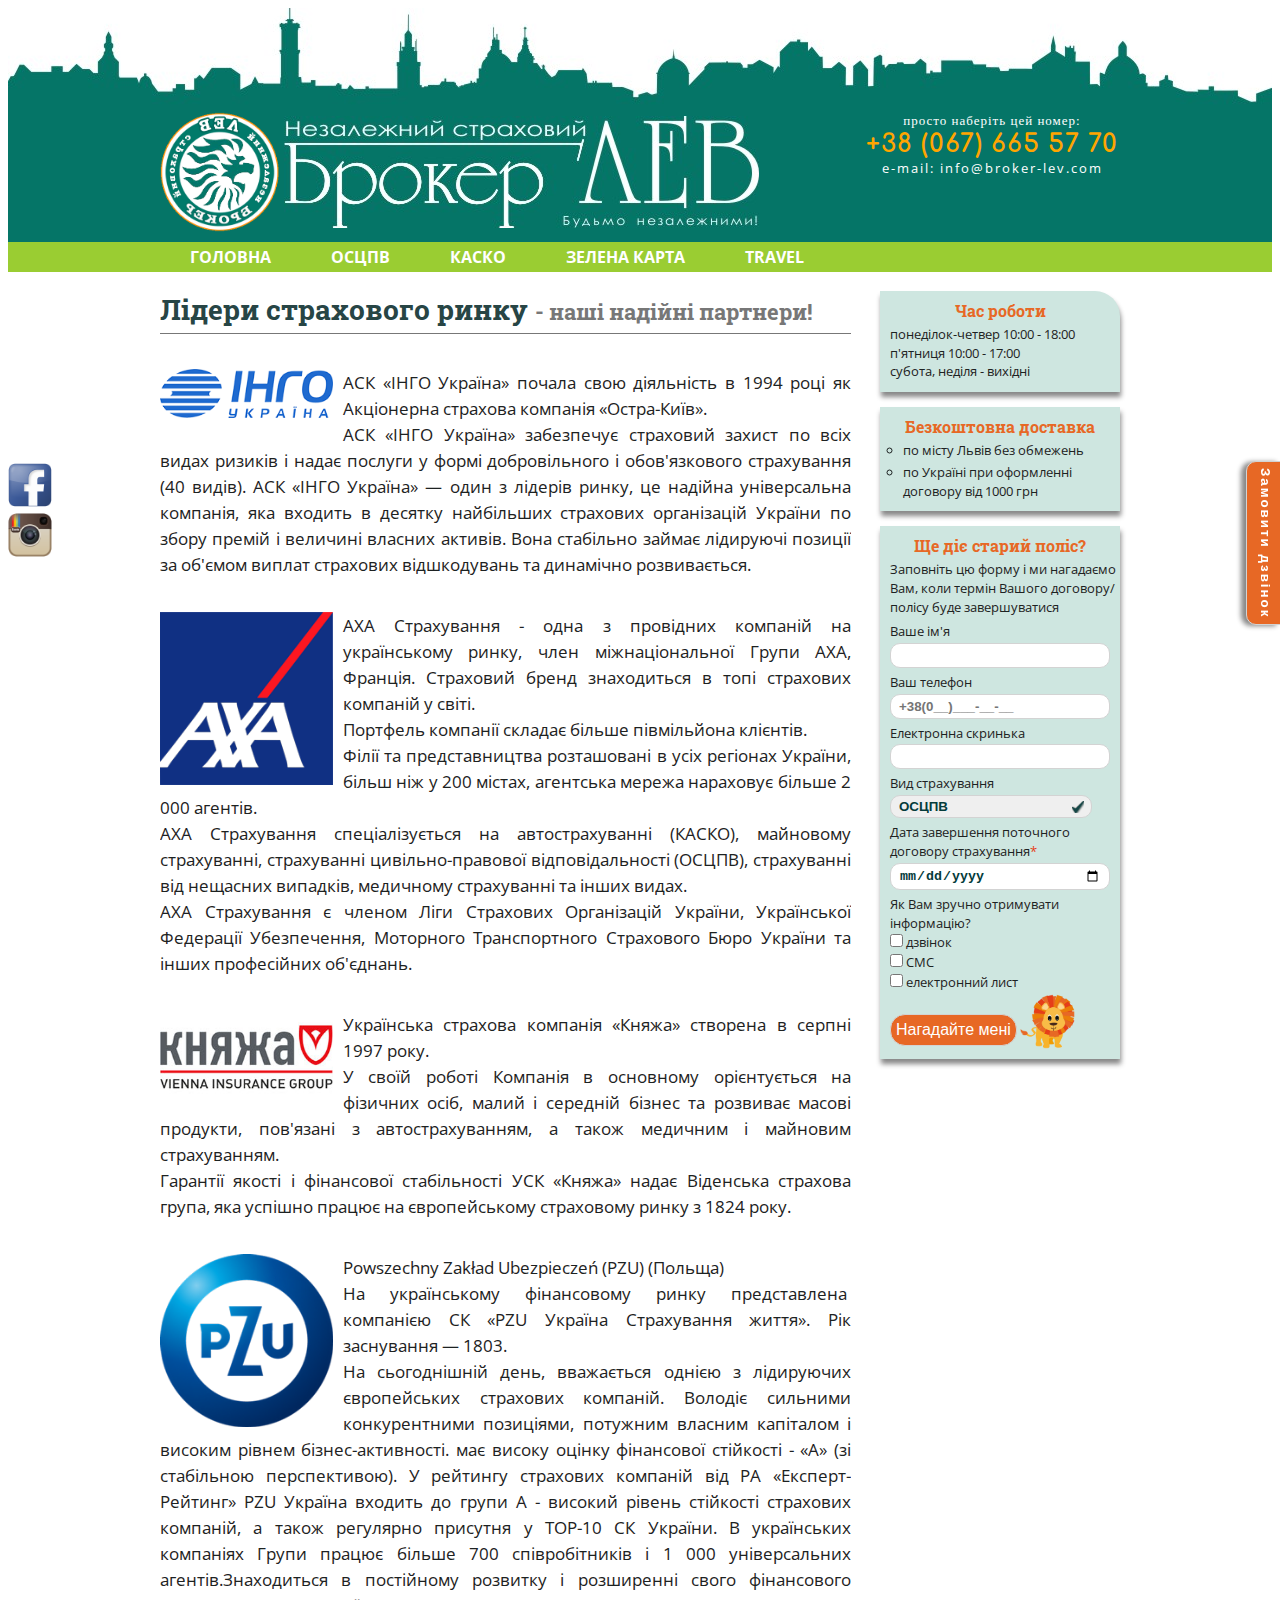
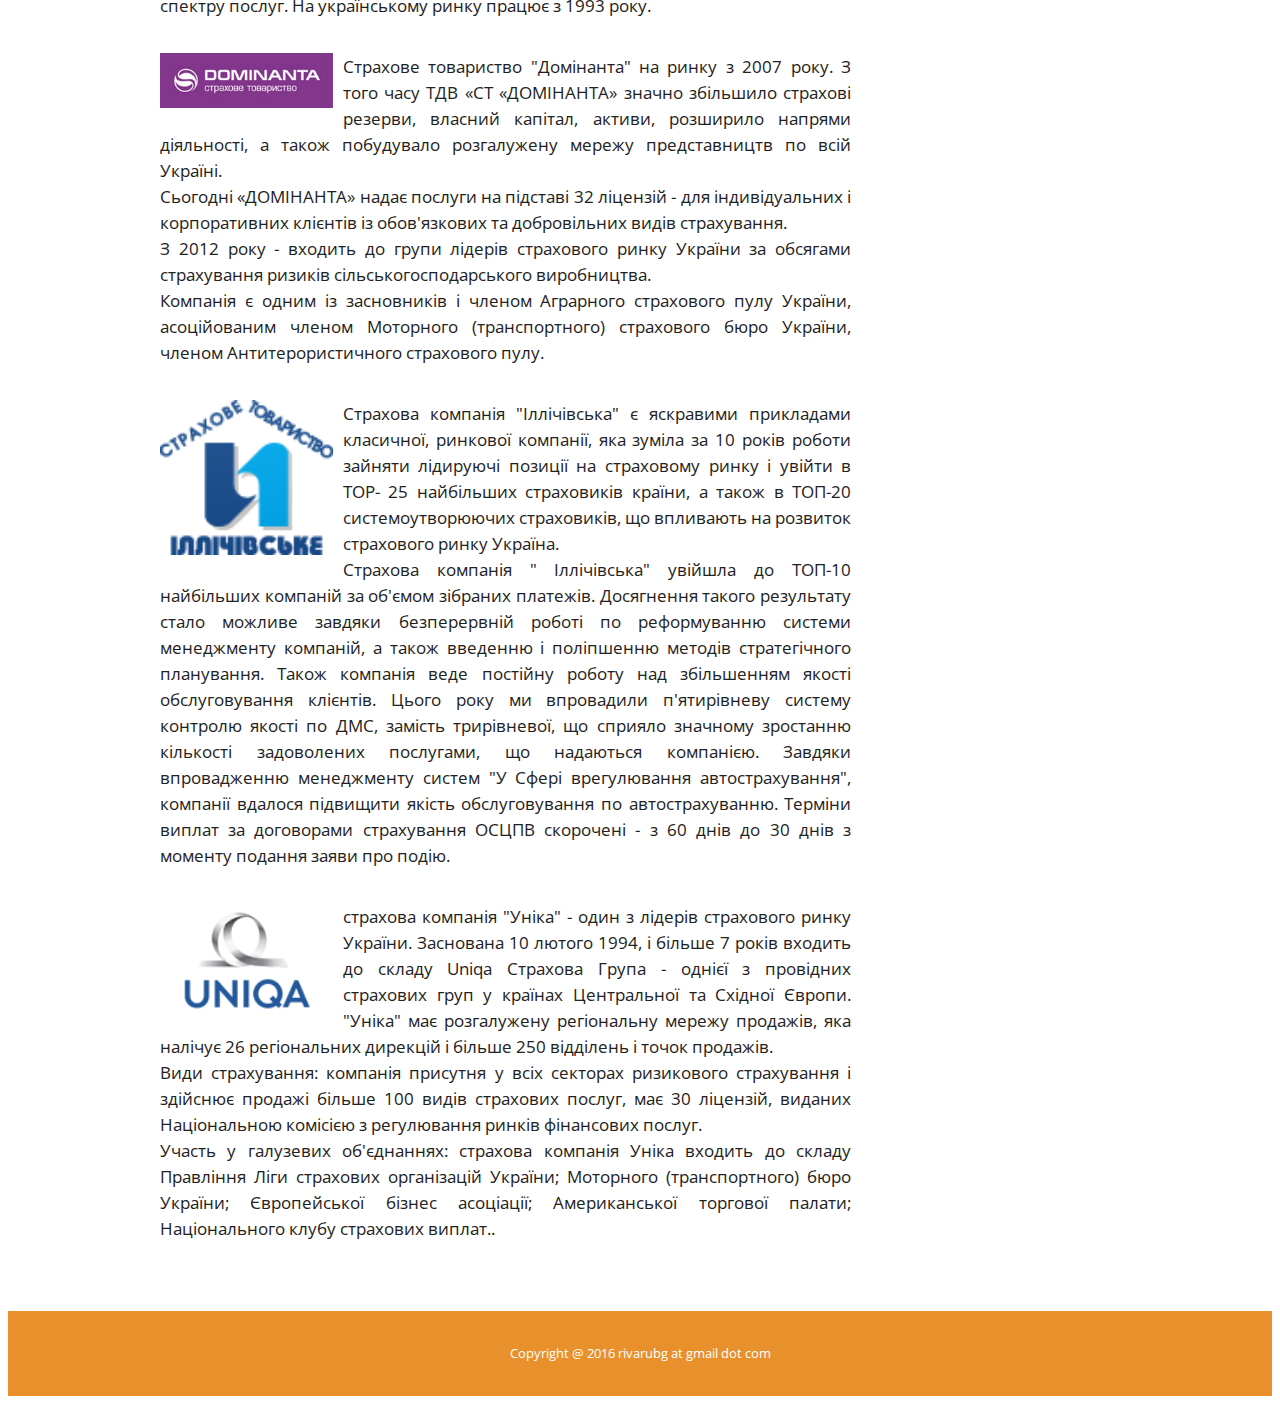
<file: partners.html>
<!DOCTYPE html>
<html>
	<head>
		<link href="http://uk.allfont.net/allfont.css?fonts=agreverance-roman" rel="stylesheet" type="text/css" />
		<link href='https://fonts.googleapis.com/css?family=Roboto+Slab' rel='stylesheet' type='text/css'>
		<link href='https://fonts.googleapis.com/css?family=Open+Sans' rel='stylesheet' type='text/css'>
		<link href='https://fonts.googleapis.com/css?family=Comfortaa' rel='stylesheet' type='text/css'>
		<link rel="shortcut icon" href="favicon.png" type="image/png" />
		<title>Брокер Лев співпрацює з провідними страховими компаніями, тому ціни містять всі можливі знижки від страховиків.</title>
		<meta content="Страхування авто. Найнижча ціна та вигідні умови. Незалежний страховий брокер Лев. Будьмо незалежними" name="title">
		<meta content="Страхування авто. Міжнародне страхування автоцивільної відповідальності. Надійний захист автомобіля або іншого транспортного засобу від пошкодження або втрати. Туристичне страхування." name="description">
		<meta name="Keywords" content="страхування авто, автоцивілка, страхова компанія Україна, скільки коштує страховка на авто, страхування авто ціна, каско, зелена карта, страхові компанії, брокер лев">
		<meta charset="UTF-8">
		<meta http-equiv= "X-UA-Compatible" content="IE=edge">
		<!-- лінк на bootstrap<link rel='stylesheet' href='/css/bootstrap.min.css' type='text/css' media='all'>-->
		<link rel="stylesheet" type="text/css" href="css/style_type.css">
		<link rel="stylesheet" href="https://maxcdn.bootstrapcdn.com/font-awesome/4.5.0/css/font-awesome.min.css">
		<!--script type="text/javascript" src="script/jquery-1.12.2.min.js"></script-->
		<script src="https://ajax.googleapis.com/ajax/libs/jquery/1.12.0/jquery.min.js"></script>
		<script src="script/jquery.maskedinput.js"></script>
		<script type="text/javascript" src="script/js.js"></script>
		<!--[if lt IE 9]>
			<script src="//html5shiv.googlecode.com/svn/trunk/html5.js"></script>
		<![endif]-->
	</head>
	<body>
		<a name="home">
			<header class="header">
				<div class="container">
					<div class="block-logo">
						<div id="logo">
							<a href="index.html"><img src="images/Logo-3-anyme_1.gif" alt="List picture" width="120" height=""></a>
						</div>	
					</div>
					<div class="block-name">
						<div class="name">		
							<img src="images/Name_B_1.jpg" alt="List picture" width="" height="">	
							<!--h1>брокер<span id="lev"> ЛЕВ</span></h1>
							<h2><small>страховий & незалежний</small></h2-->		
						</div>
					</div>
					<div class="block-phone">	
						<div id="phone">		
							<span id="under">просто наберіть цей номер:</span></br><span id="number">+38 (067) 665 57 70</span>
							<p id="mail">e-mail: info@broker-lev.com</p>
							<!--h2 class="name"><small>будьмо незалежними!</small></h2-->				
						</div>
					</div>		
				</div>	
			</header>
		</a>
		<!--NAVIGATION-->
		<nav class="page-navigation">
			<div class="container">
				<ul>
					<li><a href="index.html">головна</a></li>
					<li><a href="oscpv.html">ОСЦПВ</a></li>
					<li><a href="kasko.html">КАСКО</a></li>
					<li><a href="green_card.html">зелена карта</a></li>
					<li><a href="travel.html">travel</a></li>
				</ul>
				<div class="society">
					<i class="fa fa-globe globe" aria-hidden="true"></i>
					<a class="globe" href="https://www.facebook.com/iib.lion?fref=ts" title="Наша сторінка Facebook"><!--img src="images/social_facebook_box_blue.png" alt="Facebook" width="28px"/--><i class="fa fa-facebook-square society" aria-hidden="true"></i></a>
					<a class="globe instagram" href="https://www.instagram.com/brokerlion/" title="Наша сторінка Instagram"><!--img src="images/Instagram-icon.png" alt="Instagram" width="28px" /--><i class="fa fa-instagram society" aria-hidden="true"></i></a>
					<!--li><a href="#" title="Наша сторінка Twitter"><img src="images/social_twitter_box_blue.png" alt="Twitter" width="50px" /></a></li-->
					<!--a href="http://www.skype.com/uk/broker.LEV" title="Наша сторінка Skype"><img src="images/im-skype.png" alt="Skype" width="50px" /></a-->
					<div class="globe">
						<script type="text/javascript" src="https://secure.skypeassets.com/i/scom/js/skype-uri.js"></script>
						<div id="SkypeButton_Call_broker.LEV_1">
 							<script type="text/javascript">
 								Skype.ui({
 								"name": "chat",
 								"element": "SkypeButton_Call_broker.LEV_1",
								"participants": ["broker.LEV"],
 								"imageColor": "white",
 								"imageSize": 24
								 });
 							</script>
						</div>
					</div>
				</div>
			</div>
		</nav>	
		<!--MAIN-->
		<div class="allcontent">	
			<div class="aside">
				<div class="aside-block">
					<h4>Час роботи</h4>
					<p>понеділок-четвер 10:00 - 18:00<br>п'ятниця 10:00 - 17:00<br>субота, неділя - вихідні</p>
				</div>
				<div class="aside-block">
					<h4>Безкоштовна доставка</h4>
					<ul>
						<li>по місту Львів без обмежень</li>
						<li>по Україні при оформленні договору від 1000 грн </li>
					</ul>
				</div>
				<div class="aside-block">
				<h4>Ще діє старий поліс?</h4>
				<p>Заповніть цю форму і ми нагадаємо Вам, коли термін Вашого договору/полісу буде завершуватися</p>
					<form action="#" class="reminder">
						<p class="reminder">
						Ваше ім'я<br>
						<input type="text" name="name" required>
						</p>
						<p class="reminder">
						Ваш телефон<br>
						<input class="telephone" type="tel" name="phone" placeholder="+38(0__)___-__-__" required>
						</p>
						<p class="reminder">
						Електронна скринька<br>
						<input type="email" name="email" required>
						</p>
						<p class="reminder">
						Вид страхування<br>
						<select name="incurence">
							<option value="ОСЦПВ">ОСЦПВ</option>
							<option value="КАСКО">КАСКО</option>
							<option value="Зелена Карта">Зелена Карта</option>
							<option value="Travel">Travel</option>
						</select>
						</p>
						<p class="reminder">
						Дата завершення поточного договору страхування<span class="red-marker">*</span><br>
						<input class="date-mask" type="date" name="date" value="" placeholder="дд/мм/рррр" required><br>
						</p>
						<p class="reminder">
						Як Вам зручно отримувати інформацію?<br>
						<input type="checkbox" name="method" value="дзвінок"> дзвінок<br>
						<input type="checkbox" name="method" value="СМС"> СМС<br>
						<input type="checkbox" name="method" value="електронний лист"> електронний лист
						</p>
						<p class="reminder">
						<p id="form">
						<input type="submit" value="Нагадайте мені" required>
						<img id="lion" src="images/Lion icon_0.png" alt="lion" width="55px" height="">
						</p>
					</form>
				</div>	
			</div>
			<div class="main">						
				<h1 class="collection-title">Лідери страхового ринку <small>- наші надійні партнери!</small></h1>
				<div class="collection-item-outer">
					<div class="collection-item partners-item">
						<div class="collection-text">	
							<p><a name="ingo"><img src="images/ingo_.png" alt="ingo" width="" height="">АСК «ІНГО Україна» почала свою діяльність в 1994 році як Акціонерна страхова компанія «Остра-Київ».<br>
  							АСК «ІНГО Україна» забезпечує страховий захист по всіх видах ризиків і надає послуги у формі добровільного і обов'язкового страхування (40 видів).  АСК «ІНГО Україна» — один з лідерів ринку, це надійна універсальна компанія, яка входить в десятку найбільших страхових організацій України по збору премій і величині власних активів. Вона стабільно займає лідируючі позиції за об'ємом виплат страхових відшкодувань та динамічно розвивається.</a></p>
							<p><a name="axa"><img src="images/axa.png" alt="axa" width="" height="">АХА Страхування - одна з провідних компаній на українському ринку, член міжнаціональної Групи АХА, Франція. Страховий бренд знаходиться в топі страхових компаній у світі.</br>Портфель компанії складає більше півмільйона клієнтів.<br>Філії та представництва розташовані в усіх регіонах України, більш ніж у 200 містах, агентська мережа нараховує більше 2 000 агентів.<br>АХА Страхування спеціалізується на автострахуванні (КАСКО), майновому страхуванні, страхуванні цивільно-правової відповідальності (ОСЦПВ), страхуванні від нещасних випадків, медичному страхуванні та інших видах.<br>AXA Страхування є членом Ліги Страхових Організацій України, Української Федерації Убезпечення, Моторного Транспортного Страхового Бюро України та інших професійних об'єднань. </a></p>
							<p><a name="knyaja"><img src="images/knyaja.jpg" alt="knyaja" width="" height="">Українська страхова компанія «Княжа» створена в серпні 1997 року.<br>
							У своїй роботі Компанія в основному орієнтується на фізичних осіб, малий і середній бізнес та розвиває масові продукти, пов'язані з автострахуванням, а також медичним і майновим страхуванням.<br>Гарантії якості і фінансової стабільності УСК «Княжа» надає Віденська страхова група, яка успішно працює на європейському страховому ринку з 1824 року.</a></p>
							<p><a name="pzu"><img src="images/pzu.png" alt="pzu" width="" height="">  Powszechny Zakład Ubezpieczeń (PZU) (Польща)<br>На українському фінансовому ринку представлена ​​компанією СК «PZU Україна Страхування життя». Рік заснування — 1803.<br>На сьогоднішній день, вважається однією з лідируючих європейських страхових компаній. Володіє сильними конкурентними позиціями, потужним власним капіталом і високим рівнем бізнес-активності. має високу оцінку фінансової стійкості - «А» (зі стабільною перспективою). У рейтингу страхових компаній від РА «Експерт-Рейтинг» PZU Україна входить до групи А - високий рівень стійкості страхових компаній, а також регулярно присутня у ТОР-10 СК України. В українських компаніях Групи працює більше 700 співробітників і 1 000 універсальних агентів.Знаходиться в постійному розвитку і розширенні свого фінансового спектру послуг. На українському ринку працює з 1993 року.</a></p>
							<p><a name="dominanta"><img src="images/dominanta.jpg" alt="dominanta" width="" height="">Страхове товариство "Домінанта" на ринку з 2007 року. З того часу ТДВ «СТ «ДОМІНАНТА» значно збільшило страхові резерви, власний капітал, активи, розширило напрями діяльності, а також побудувало розгалужену мережу представництв по всій Україні.<br>Сьогодні «ДОМІНАНТА» надає послуги на підставі 32 ліцензій - для індивідуальних і корпоративних клієнтів із обов'язкових та добровільних видів страхування.<br>З 2012 року - входить до групи лідерів страхового ринку України за обсягами страхування ризиків сільськогосподарського виробництва.<br>Компанія є одним із засновників і членом Аграрного страхового пулу України, асоційованим членом Моторного (транспортного) страхового бюро України, членом Антитерористичного страхового пулу.</a></p>
							<p><a name="illchevske"><img src="images/illchevske.png" alt="illchevske" width="" height="">Страхова компанія "Іллічівська" є яскравими прикладами класичної, ринкової компанії, яка зуміла за 10 років роботи зайняти лідируючі позиції на страховому ринку і увійти в ТОР- 25 найбільших страховиків країни, а також в ТОП-20 системоутворюючих страховиків, що впливають на розвиток страхового ринку Україна.<br> Страхова компанія " Іллічівська" увійшла до ТОП-10 найбільших компаній за об'ємом зібраних платежів. Досягнення такого результату стало можливе завдяки безперервній роботі по реформуванню системи менеджменту компаній, а також введенню і поліпшенню методів стратегічного планування. Також компанія веде постійну роботу над збільшенням якості обслуговування клієнтів. Цього року ми впровадили п'ятирівневу систему контролю якості по ДМС, замість трирівневої, що сприяло значному зростанню кількості задоволених послугами, що надаються компанією. Завдяки впровадженню менеджменту систем "У Сфері врегулювання автострахування", компанії вдалося підвищити якість обслуговування по автострахуванню. Терміни виплат за договорами страхування ОСЦПВ скорочені  - з 60 днів до 30 днів з моменту подання заяви про подію.</a></p>
							<p><a name="uniqa"><img src="images/uniqa.png" alt="uniqa" width="" height="">страхова компанія "Уніка" - один з лідерів страхового ринку України. Заснована 10 лютого 1994, і більше 7 років входить до складу Uniqа Страхова Група - однієї з провідних страхових груп у країнах Центральної та Східної Європи. "Уніка" має розгалужену регіональну мережу продажів, яка налічує 26 регіональних дирекцій і більше 250 відділень і точок продажів.<br>Види страхування: компанія присутня у всіх секторах ризикового страхування і здійснює продажі більше 100 видів страхових послуг, має 30 ліцензій, виданих Національною комісією з регулювання ринків фінансових послуг.<br>Участь у галузевих об'єднаннях: страхова компанія Уніка входить до складу Правління Ліги страхових організацій України; Моторного (транспортного) бюро України; Європейської бізнес асоціації; Американської торгової палати; Національного клубу страхових виплат..</a></p>
						</div>
					</div>					
				</div>					
			</div>
			<div class="arrow-top">
				<a href="#home">
					<img src="images/arrow_top_1.png">
				</a>
			</div>
		</div>
		<!--div class="footer-line-block">
			<div class="container">
				<h2 class="partners-title">Наші партнери</h2>
				<div id="partners-items">
					<div class="partners-block">
						<a href="#"><img src="images/ingo_.png" alt="ingo" width="" height="40px"></a>
					</div>
					<div class="partners-block">
						<a href="#"><img src="images/axa.png" alt="axa" width="80px" height=""></a>
					</div>
					<div class="partners-block">
						<a href="#"><img src="images/knyaja.jpg" alt="knyaja" width="" height="70px"></a>
					</div>
					<div class="partners-block">
						<a href="#"><img src="images/pzu.png" alt="pzu" width="80px" height=""></a>
					</div>
					<div class="partners-block">
						<a href="#"><img src="images/dominanta.jpg" alt="dominanta" width="" height="50px"></a>
					</div>	
					<div class="partners-block">
						<a href="#"><img src="images/illchevske.png" alt="illchevske" width="80px" height=""></a>
					</div>
					<div class="partners-block">
						<a href="#"><img src="images/uniqa.png" alt="uniqa" width="100px" height=""></a>
					</div>		
				</div>
			</div>	
		</div-->	
		<div class="left-border">
			<a href="https://www.facebook.com/iib.lion?fref=ts" title="Наша сторінка Facebook"><img src="images/social_facebook_box_blue.png" alt="Facebook" width="50px"/></a>
			<a href="https://www.instagram.com/brokerlion/" title="Наша сторінка Instagram"><img src="images/Instagram-icon.png" alt="Instagram" width="50px" /></a>
			<!--a href="#" title="Наша сторінка Twitter"><img src="images/social_twitter_box_blue.png" alt="Twitter" width="50px" /></a-->
			<!--a href="http://www.skype.com/uk/broker.LEV" title="Наша сторінка Skype"><img src="images/im-skype.png" alt="Skype" width="50px" /></a-->
			<div class="skype"><script type="text/javascript" src="https://secure.skypeassets.com/i/scom/js/skype-uri.js"></script>
				<div id="SkypeButton_Call_broker.LEV_2">
				 <script type="text/javascript">
				 Skype.ui({
				 "name": "chat",
				 "element": "SkypeButton_Call_broker.LEV_2",
				 "participants": ["broker.LEV"],
				 "imageSize": 32
				 });
				 </script>
				</div>
			</div>
		</div>	
		<!--ЗАМОВИТИ ДЗВІНОК-->
		<!--div class="right-border">
			<img id="click" src="images/phone-icon.png" title="Замовити дзвінок" alt="Замовити дзвінок" width="50px"/>
		</div-->
		<div class="right-border-vertical">
		<button id="click-botton">Замовити дзвінок</button> 
		</div>
		<div class="right-border">	
			<div class="invisible">
				<form action="#" class="reminder">
					<h4><small>Залиште свій номер і ми передзвонимо Вам</small><button class="close" title="Сховати"><i class="fa fa-times"></i></button></h4>
					<div>
					<p class="reminder" id="line">
					Ваш телефон<span class="red-marker">*</span><br>
					<input class="telephone" type="tel" name="phone" placeholder="+38(0__)___-__-__" required>
					</p>
					<p class="reminder" id="line">
					Ім'я<br>
					<input type="text" name="name" required>
					</p>
					</div>
					<p class="reminder">
					Коли вам зручно розмовляти?<br>
					<input type="checkbox" name="call-time" value="час дзвінка"> зараз
					<select name="call-day">
							<option value="--" selected>--</option>
							<option value="today">сьогодні</option>
							<option value="tomorrow">завтра</option>
					</select>
					<select name="call-hour">
							<option value="--" selected>--</option>
							<option value="12">12</option>
							<option value="13">13</option>
							<option value="14">14</option>
							<option value="15">15</option>
							<option value="16">16</option>
							<option value="17">17</option>
					</select>
					<select name="call-minute">
							<option value="--" selected>--</option>
							<option value="00">00</option>
							<option value="15">15</option>
							<option value="30">30</option>
							<option value="45">45</option>
					</select>
					</p>
					<p class="form">
					<input type="submit" value="Чекаю на дзвінок!" required>
					<!--img class="lion" src="images/Lion icon.jpg" alt="lion" width="55px" height=""-->
					</p>
				</form>
			</div>		
		</div>
		<!--FOOTER-->
		<footer class="footer">
			<div class="container">
				<p><a href="http://www.upwork.com/o/profiles/users/_~019ae4d6a340660ba6/">Copyright @ 2016 rivarubg at gmail dot com </a></p>
			</div>
		</footer>	
	</body>
</html>
</file>
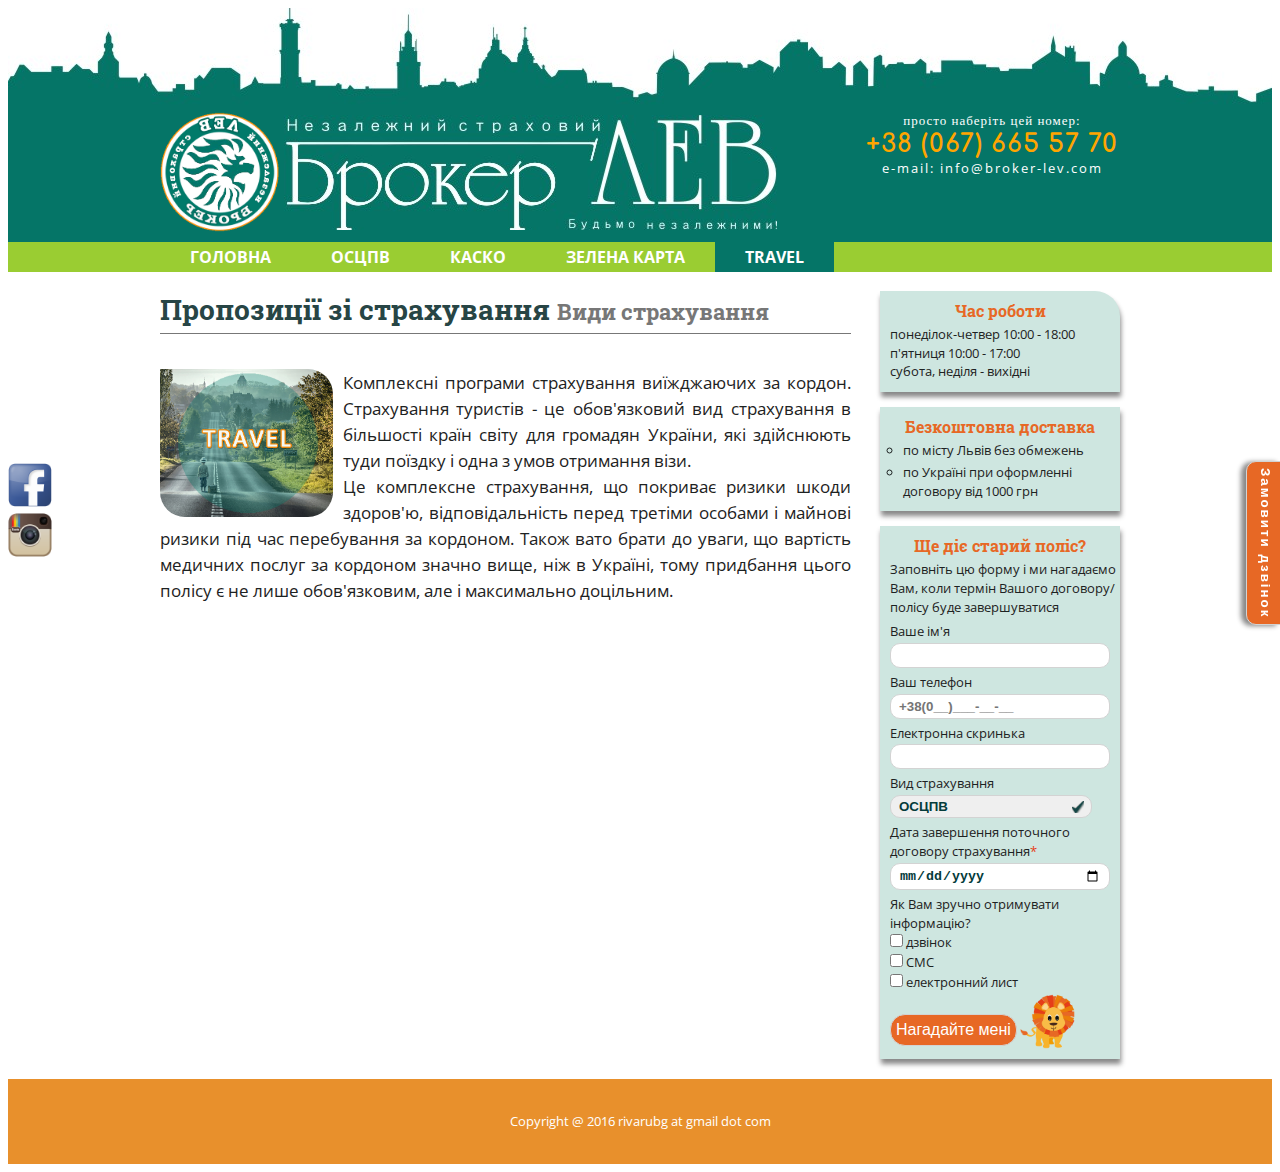
<file: travel.html>
<!DOCTYPE html>
<html>
	<head>
		<link href="http://uk.allfont.net/allfont.css?fonts=agreverance-roman" rel="stylesheet" type="text/css" />
		<link href='https://fonts.googleapis.com/css?family=Roboto+Slab' rel='stylesheet' type='text/css'>
		<link href='https://fonts.googleapis.com/css?family=Open+Sans' rel='stylesheet' type='text/css'>
		<link href='https://fonts.googleapis.com/css?family=Comfortaa' rel='stylesheet' type='text/css'>
		<link rel="shortcut icon" href="favicon.png" type="image/png" />
		<title>Travel - Комплексні програми страхування виїжджаючих за кордон</title>
		<meta content="Страхування авто. Найнижча ціна та вигідні умови. Незалежний страховий брокер Лев. Будьмо незалежними" name="title">
		<meta content="Страхування авто. Міжнародне страхування автоцивільної відповідальності. Надійний захист автомобіля або іншого транспортного засобу від пошкодження або втрати. Туристичне страхування." name="description">
		<meta name="Keywords" content="страхування авто, автоцивілка, страхова компанія Україна, скільки коштує страховка на авто, страхування авто ціна, каско, зелена карта, страхові компанії, брокер лев">
		<meta charset="UTF-8">
		<meta http-equiv= "X-UA-Compatible" content="IE=edge">
		<!-- лінк на bootstrap<link rel='stylesheet' href='/css/bootstrap.min.css' type='text/css' media='all'>-->
		<link rel="stylesheet" type="text/css" href="css/style_type.css">
		<link rel="stylesheet" href="https://maxcdn.bootstrapcdn.com/font-awesome/4.5.0/css/font-awesome.min.css">
		<!--script type="text/javascript" src="script/jquery-1.12.2.min.js"></script-->
		<script src="https://ajax.googleapis.com/ajax/libs/jquery/1.12.0/jquery.min.js"></script>
		<script src="script/jquery.maskedinput.js"></script>
		<script type="text/javascript" src="script/js.js"></script>
	</head>
	<body>
		<a name="home">
			<header class="header">
				<div class="container">
					<div class="block-logo">
						<div id="logo">
							<a href="index.html"><img src="images/Logo-3-anyme_1.gif" alt="List picture" width="120" height=""></a>
						</div>	
					</div>
					<div class="block-name">
						<div class="name">		
							<img src="images/Name_A_1.jpg" alt="List picture" width="" height="">	
							<!--h1>брокер<span id="lev"> ЛЕВ</span></h1>
							<h2><small>страховий & незалежний</small></h2-->		
						</div>
					</div>
					<div class="block-phone">	
						<div id="phone">		
							<span id="under">просто наберіть цей номер:</span></br><span id="number">+38 (067) 665 57 70</span>
							<p id="mail">e-mail: info@broker-lev.com</p>
							<!--h2 class="name"><small>будьмо незалежними!</small></h2-->				
						</div>
					</div>		
				</div>
			</header>
		</a>
		<!--NAVIGATION-->
		<nav class="page-navigation">
			<div class="container">
				<ul>
					<li><a href="index.html">головна</a></li>
					<li><a href="oscpv.html">ОСЦПВ</a></li>
					<li><a href="kasko.html">КАСКО</a></li>
					<li><a href="green_card.html">зелена карта</a></li>
					<li class="selected"><a href="travel.html">travel</a></li>
				</ul>
				<div class="society">
					<i class="fa fa-globe globe" aria-hidden="true"></i>
					<a class="globe" href="https://www.facebook.com/iib.lion?fref=ts" title="Наша сторінка Facebook"><!--img src="images/social_facebook_box_blue.png" alt="Facebook" width="28px"/--><i class="fa fa-facebook-square society" aria-hidden="true"></i></a>
					<a class="globe instagram" href="https://www.instagram.com/brokerlion/" title="Наша сторінка Instagram"><!--img src="images/Instagram-icon.png" alt="Instagram" width="28px" /--><i class="fa fa-instagram society" aria-hidden="true"></i></a>
					<!--li><a href="#" title="Наша сторінка Twitter"><img src="images/social_twitter_box_blue.png" alt="Twitter" width="50px" /></a></li-->
					<!--a href="http://www.skype.com/uk/broker.LEV" title="Наша сторінка Skype"><img src="images/im-skype.png" alt="Skype" width="50px" /></a-->
					<div class="globe">
						<script type="text/javascript" src="https://secure.skypeassets.com/i/scom/js/skype-uri.js"></script>
						<div id="SkypeButton_Call_broker.LEV_1">
 							<script type="text/javascript">
 								Skype.ui({
 								"name": "chat",
 								"element": "SkypeButton_Call_broker.LEV_1",
								"participants": ["broker.LEV"],
 								"imageColor": "white",
 								"imageSize": 24
								 });
 							</script>
						</div>
					</div>
				</div>
			</div>
		</nav>	
		<!--MAIN-->
		<div class="allcontent">	
			<div class="aside">
				<div class="aside-block">
					<h4>Час роботи</h4>
					<p>понеділок-четвер 10:00 - 18:00<br>п'ятниця 10:00 - 17:00<br>субота, неділя - вихідні</p>
				</div>
				<div class="aside-block">
					<h4>Безкоштовна доставка</h4>
					<ul>
						<li>по місту Львів без обмежень</li>
						<li>по Україні при оформленні договору від 1000 грн </li>
					</ul>
				</div>
				<div class="aside-block">
				<h4>Ще діє старий поліс?</h4>
				<p>Заповніть цю форму і ми нагадаємо Вам, коли термін Вашого договору/полісу буде завершуватися</p>
					<form action="#" class="reminder">
						<p class="reminder">
						Ваше ім'я<br>
						<input type="text" name="name" required>
						</p>
						<p class="reminder">
						Ваш телефон<br>
						<input class="telephone" type="tel" name="phone" placeholder="+38(0__)___-__-__" required>
						</p>
						<p class="reminder">
						Електронна скринька<br>
						<input type="email" name="email" required>
						</p>
						<p class="reminder">
						Вид страхування<br>
						<select name="incurence">
							<option value="ОСЦПВ">ОСЦПВ</option>
							<option value="КАСКО">КАСКО</option>
							<option value="Зелена Карта">Зелена Карта</option>
							<option value="Travel">Travel</option>
						</select>
						</p>
						<p class="reminder">
						Дата завершення поточного договору страхування<span class="red-marker">*</span><br>
						<input class="date-mask" type="date" name="date" value="" placeholder="дд/мм/рррр" required><br>
						</p>
						<p class="reminder">
						Як Вам зручно отримувати інформацію?<br>
						<input type="checkbox" name="method" value="дзвінок"> дзвінок<br>
						<input type="checkbox" name="method" value="СМС"> СМС<br>
						<input type="checkbox" name="method" value="електронний лист"> електронний лист
						</p>
						<p class="reminder">
						<p id="form">
						<input type="submit" value="Нагадайте мені" required>
						<img id="lion" src="images/Lion icon_0.png" alt="lion" width="55px" height="">
						</p>
					</form>
				</div>	
			</div>
			<div class="main">						
				<h1 class="collection-title">Пропозиції зі страхування <small>Види страхування</small></h1>	
				<div class="collection-item-outer">
					<div class="collection-item">
						<div class="collection-text">		
							<p><img src="images/Travel_01.jpg" alt="іконка Travel">Комплексні програми страхування виїжджаючих за кордон. Страхування туристів - це обов'язковий вид страхування в більшості країн світу для громадян України, які здійснюють туди поїздку і одна з умов отримання візи.<br>Це комплексне страхування, що покриває ризики шкоди здоров'ю, відповідальність перед третіми особами і майнові ризики під час перебування за кордоном. Також вато брати до уваги, що вартість медичних послуг за кордоном значно вище, ніж в Україні, тому придбання цього полісу є не лише обов'язковим, але і максимально доцільним.</p>
						</div>
					</div>
				</div>					
			</div>
			<div class="arrow-top">
				<a href="#home">
					<img src="images/arrow_top_1.png">
				</a>
			</div>
		</div>
		<!--div class="footer-line-block">
			<div class="container">
				<h2 class="partners-title">Наші партнери</h2>
				<div id="partners-items">
					<div class="partners-block">
						<a href="#"><img src="images/ingo_.png" alt="ingo" width="" height="40px"></a>
					</div>
					<div class="partners-block">
						<a href="#"><img src="images/axa.png" alt="axa" width="80px" height=""></a>
					</div>
					<div class="partners-block">
						<a href="#"><img src="images/knyaja.jpg" alt="knyaja" width="" height="70px"></a>
					</div>
					<div class="partners-block">
						<a href="#"><img src="images/pzu.png" alt="pzu" width="80px" height=""></a>
					</div>
					<div class="partners-block">
						<a href="#"><img src="images/dominanta.jpg" alt="dominanta" width="" height="50px"></a>
					</div>	
					<div class="partners-block">
						<a href="#"><img src="images/illchevske.png" alt="illchevske" width="80px" height=""></a>
					</div>
					<div class="partners-block">
						<a href="#"><img src="images/uniqa.png" alt="uniqa" width="100px" height=""></a>
					</div>		
				</div>
			</div>	
		</div-->	
		<div class="left-border">
			<a href="https://www.facebook.com/iib.lion?fref=ts" title="Наша сторінка Facebook"><img src="images/social_facebook_box_blue.png" alt="Facebook" width="50px"/></a>
			<a href="https://www.instagram.com/brokerlion/" title="Наша сторінка Instagram"><img src="images/Instagram-icon.png" alt="Instagram" width="50px" /></a>
			<!--a href="#" title="Наша сторінка Twitter"><img src="images/social_twitter_box_blue.png" alt="Twitter" width="50px" /></a-->
			<!--a href="http://www.skype.com/uk/broker.LEV" title="Наша сторінка Skype"><img src="images/im-skype.png" alt="Skype" width="50px" /></a-->
			<div class="skype"><script type="text/javascript" src="https://secure.skypeassets.com/i/scom/js/skype-uri.js"></script>
				<div id="SkypeButton_Call_broker.LEV_2">
				 <script type="text/javascript">
				 Skype.ui({
				 "name": "chat",
				 "element": "SkypeButton_Call_broker.LEV_2",
				 "participants": ["broker.LEV"],
				 "imageSize": 32
				 });
				 </script>
				</div>
			</div>
		</div>	
		<!--ЗАМОВИТИ ДЗВІНОК-->
		<!--div class="right-border">
			<img id="click" src="images/phone-icon.png" title="Замовити дзвінок" alt="Замовити дзвінок" width="50px"/>
		</div-->
		<div class="right-border-vertical">
		<button id="click-botton">Замовити дзвінок</button> 
		</div>
		<div class="right-border">	
			<div class="invisible">
				<form action="#" class="reminder">
					<h4><small>Залиште свій номер і ми передзвонимо Вам</small><button class="close" title="Сховати"><i class="fa fa-times"></i></button></h4>
					<div>
					<p class="reminder" id="line">
					Ваш телефон<span class="red-marker">*</span><br>
					<input class="telephone" type="tel" name="phone" placeholder="+38(0__)___-__-__" required>
					</p>
					<p class="reminder" id="line">
					Ім'я<br>
					<input type="text" name="name" required>
					</p>
					</div>
					<p class="reminder">
					Коли вам зручно розмовляти?<br>
					<input type="checkbox" name="call-time" value="час дзвінка"> зараз
					<select name="call-day">
							<option value="--" selected>--</option>
							<option value="today">сьогодні</option>
							<option value="tomorrow">завтра</option>
					</select>
					<select name="call-hour">
							<option value="--" selected>--</option>
							<option value="12">12</option>
							<option value="13">13</option>
							<option value="14">14</option>
							<option value="15">15</option>
							<option value="16">16</option>
							<option value="17">17</option>
					</select>
					<select name="call-minute">
							<option value="--" selected>--</option>
							<option value="00">00</option>
							<option value="15">15</option>
							<option value="30">30</option>
							<option value="45">45</option>
					</select>
					</p>
					<p class="form">
					<input type="submit" value="Чекаю на дзвінок!" required>
					<!--img class="lion" src="images/Lion icon.jpg" alt="lion" width="55px" height=""-->
					</p>
				</form>
			</div>		
		</div>
		<!--FOOTER-->
		<footer class="footer">
			<div class="container">
				<p><a href="http://www.upwork.com/o/profiles/users/_~019ae4d6a340660ba6/">Copyright @ 2016 rivarubg at gmail dot com </a></p>
			</div>
		</footer>		
	</body>
</html>
</file>
<file: css/style.css>
/*GENERAL STYLES*/
/*@font-face {
	font-family: 'Lobster', cursive;
	src: url("http://wickedlysmart.com/hfhtmlcss/chapter8/journal/EmblemaOne-Regular.woff");
	font-family: 'Marck Script', cursive;
	src: url ("https://fonts.googleapis.com/css?family=Marck+Script&subset=latin,cyrillic' rel='stylesheet' type='text/css'");
}*/
/*PRELOADER*/


body {
	font-family: "Open Sans",Verdana,"Roboto", Arial,"PT Sans",sans-serif;
	font-size: 100%;
}
h4 {
	font-family: "Roboto Slab";
}
ul {
	margin: 0;
	padding: 0;
	line-height: 1.3em;
}
ul li {
	list-style-type: none;
}
a {
	text-decoration: none;
}
p {
	font-size: 10pt;
	line-height: 1.4em;
}
.container {
	margin: 0 auto;
	width: 960px;
}

/*HEADER*/
.header {
	padding: 0px;
	background-color: #057567;
	height: 234px;
	background-image: url(../images/header_vejy.jpg);
}
/*.header h1, 
.header h2 {
	font-size: 25px;
	color: white;
	text-align: center;
	line-height: 0.5em;
}*/
.block-logo,
.block-phone,
.block-name {
	display: inline-block;
	margin-top: 104px;
	margin-left: 0px;
	margin-right: 0px;	
	vertical-align: middle;
}
.block-logo {
	padding-top: 0px;
	padding-bottom: 4px;
	padding-left: 0px;
	padding-right: 0px; 
}
.block-phone {
	float: right;
	margin-right: 0px;
	padding-right: 0px;
}
.block-phone h1 {
	line-height: 0.7em;
	margin-top: 0px;
}
/*.block-name {
	float: right;
}*/
#phone {
	text-align: center;
	margin-right: 0px; 
	margin-left: 0px;
	margin: 20px 2px 0px 0px;
}
#number {
	text-align: center;
	color: orange;
	font-family: 'Comfortaa', sans-serif;
	font-size: 19pt;
	font-weight: bold;
	letter-spacing: 1px;
}
 #under, #mail {
	color: white;
	font-size: small;
}
#under {
	font-family: Verdana;
	letter-spacing: 1px;
}
#mail {
	text-align: center;
	font-family: "Open Sans";
	letter-spacing: 2px;
	margin-top: 11px;

}
.block-name {
	margin-left: 0px;
}
.name {
	margin-left: 0px;
	margin-right: 0px;
}
/*.name h1,
.name h2 {
	text-align: left;
}
.name h1 {
	font-family: 'AGReverance Roman', arial;*/
	/*font-family: 'Jura', sans-serif;*/
	/*font-family: 'Poiret One', arial;*/
	/*font-family: 'Marck Script';*/
	/*font-family: "Comfortaa";*/
	/*font-family: "Georgia";*/
	/*text-transform: capitalize;
	font-size: 70px;
	letter-spacing: 5px;
	margin: 10px 0px 25px 0px;
}*/
/*#lev {
	font-family: 'AGReverance Roman', arial;*/
	/*font-family: 'Jura', sans-serif;*/
	/*font-family: 'Poiret One', arial;*/
	/*font-family: 'Marck Script';*/
	/*font-family: "Comfortaa";*/
	/*font-family: "Georgia";*/
	/*font-size: 70px;
	letter-spacing: 5px;
	margin: 10px 0px 25px 0px;
}*/
/*.name h2 {
	/*font-family: "Comfortaa";*/
	/*font-family: "Georgia";
	margin: 27px 0px 0px 4px;
	letter-spacing: 0.1em;
}*/
/*h2.name {
	/*font-family: "Comfortaa";*/
	/*margin: 16px 0px 5px 0px;
	letter-spacing: 0.1em;
}*/
/*#name h2 {
	font-family: 'Marck Script', cursive;
}
#lev {
	font-family: 'Marck Script', cursive;
	font-size: 2em;
}*/ 

/*NAVIGATION*/
.page-navigation {
	background-color: yellowgreen;
	border-color: #E8902C;
	min-height: 30px;
}
/*.page-navigation ul {
	margin-left: 100px;
}*/
.page-navigation li {
	float: left;
	/*width: 130px;*/
}
.page-navigation a {
	text-transform: uppercase;
	display: block;
	color: white;
/*	line-height: 1.85em;*/
        line-height: 30px;
	font-size: 100%;
	font-weight: bold;
	text-align: center;
        padding: 0 30px;
}
.page-navigation li a:hover {
	color: white;
	background-color: #81A51E; 
}
ul li.selected {
background-color: #057567;
}
i.globe, i.society, a.globe, div.globe {
	float: left;
	font-size: 24px;
	line-height: 29px;
	/*position: absolute;*/
	cursor: pointer;
	color: white;
	display: none;
}
/*a.instagram {
	z-index: 2;
}
div#SkypeButton_Call_broker.LEV_1 {
	z-index: 1;
}*/
a.globe {
	margin-right: 12px;
}

div.globe {
	margin-left: -2px;
    margin-top: -18px;
}
div.globe img {
	height: 25px!important;
	margin: 1px!important;
}
div.society {
	float: left;
	margin-left: 35px;
}
div.society a {
    padding: 0 5px;
}

/*ALLCONTENT*/
.allcontent {
     width: 960px;
     padding-top: 0px;
     padding-bottom: 0px;
     margin-left: auto;
     margin-right: auto;
     background-color: white; 
     }

/*ASIDE-суцільна*/
/*.aside {
     width: 25%;
     float: right;
     margin-left: 0px;
     margin-top: 0px;
     padding: 10px;
     padding-top: 5px;
     background-color: #cee6e0;
     line-height: 70%; 
     border-top-right-radius: 25px; 
     box-shadow: inset -3px -3px 1px grey;
} 
.aside-block h4 {
	 margin-top: 1em;
	 margin-bottom: 0px;
	 text-align: center;
	 font-size: 100%;
	 color: #e76825;
	 line-height: 50%;
}
.aside-block ul {
	margin-top: 13px;
}
.aside-block ul li {
	list-style-type: circle;
	list-style-position: outside;
	font-size: 13px;
	line-height: 1.3em;
	margin-top: 3px;
	margin-left: 13px;
}*/

/*FORM*/
/*form {
	 /*background-color: white;*/
	 /*border: 1px solid #959595;*/
	 /*border-radius: 15px;
	 padding: 0px;
	 padding-top: 0px;
}
.reminder p {
	text-align: left;
	margin: 3px 5px;
	
}
/*#form {
	text-align: center;
}*/
/*#form {
	margin-top: 5px;
}
.reminder input[type="text"], 
.reminder input[type="tel"],
.reminder input[type="email"],
.reminder select[name="incurence"],
.reminder input[type="date"],
.reminder input[type="checkbox"] {
	border-radius: 10px;
	border: 1px solid lightgrey;
	padding: 4px 8px;
	margin: 2px 0px;
	color: #053C3B;
	font-weight: bold;
}	
#form input[type="submit"] {
	height: 2em;
	border: 1px solid lightgrey;
	border-radius: 15px;
	background-color: #e76825;
	color: white;
	font-size: 1.2em;
	padding: 0px 5px;
	margin-top: 20px;
	vertical-align: top;
} 
#form input[type="submit"]:hover {
	background-color: #e63e19;
	color: white;
}
#form, #lion {
	display: inline;
}
span.red-marker {
	color: #e63e19;
}
/*ASIDE-2 перервана*/
.aside {
     width: 25%;
     float: right;
     margin-left: 0px;
     margin-top: 0px;
     margin-bottom: 5px;
     /*padding: 10px;*/
     padding: 0px;
     /*background-color: #cee6e0;*/
     line-height: 70%; 
     border-top-right-radius: 25px; 
     /*box-shadow: inset -3px -3px 1px grey;*/
     color: #1d2222;
}
/*.aside-block-allotment {
	background-color: #d7efe9;
}*/
div.aside-block {
	/*width: 100%;*/
	background-color: rgba(205, 230, 224, 0.75);
	padding: 5px 0px 5px 0px;
	margin: 0px 0px 15px 0px;
	box-shadow: 1px 5px 5px #888888;
}
.aside >div:first-child{
	border-top-right-radius: 25px; 
}	
.aside-block h4 {
	 margin-top: 5px;
	 margin-bottom: 5px;
	 text-align: center;
	 font-size: 100%;
	 /*color: #053C3B;*/
	 color: #e76825;
	 line-height: 1.2em;
}
.aside-block p {
	font-family: Verdana,"Roboto", "Open Sans",Arial,"PT Sans",sans-serif;
	font-size: 10pt;
	margin: 3px 3px 6px 10px;
}
.aside-block ul {
	/*background: #d5ede7;*/
	margin-top: 3px;
	margin-bottom: 6px;
	margin-left: 10px;
}
.aside-block ul li {
	list-style-type: circle;
	list-style-position: outside;
	font-family: Verdana,"Roboto", "Open Sans",Arial,"PT Sans",sans-serif;
	font-size: 10pt;
	line-height: 1.4em;
	margin-top: 3px;
	margin-left: 13px;
	/*background: #d3ebe5;*/
}

/*FORM*/
form {
	 /*background-color: white;*/
	 /*border: 1px solid #959595;*/
	 border-radius: 15px;
	 padding: 0px;
	 padding-top: 0px;
	 margin-left: 10px;
}
.reminder p {
	text-align: left;
	margin: 3px 0px;
	
}
/*#form {
	text-align: center;
}*/
#form {
	margin-top: 5px;
}
.reminder input[type="text"], 
.reminder input[type="tel"],
.reminder input[type="email"],
.reminder select[name="incurence"],
.reminder input[type="date"],
.reminder input[type="checkbox"] {
	border-radius: 10px;
	border: 1px solid lightgrey;
	padding: 4px 8px;
	margin: 2px 0px;
	color: #053C3B;
	font-weight: bold;
}	
.reminder input[type="text"], 
.reminder input[type="tel"],
.reminder input[type="email"],
.reminder select[name="incurence"],
.reminder input[type="date"] {
	width: 88%;
}
/*зброс налаштувань бровзерів*/
select[name="incurence"] {
-webkit-appearance: none;
                background-image: url('../images/icon-green-check_shadow_4.png');
                background-size: 6%;
                background-position: 96% 48%;
                background-repeat: no-repeat;
                line-height: 1em;
                /* for FF */
                -moz-appearance: none;
                text-indent: 0.01px;
                text-overflow: '';
                /* for IE */
                -ms-appearance: none;
                appearance: none!important;
}
#form input[type="submit"] {
	height: 2em;
	border: 1px solid lightgrey;
	border-radius: 15px;
	background-color: #e76825;
	color: white;
	font-size: 1.2em;
	padding: 0px 5px;
	margin-top: 20px;
	vertical-align: top;
	cursor: pointer;
} 
#form input[type="submit"]:hover {
	background-color: #e63e19;
	color: white;
}
#form, #lion {
	display: inline;
}
span.red-marker {
	color: #e63e19;
}
option {
    color: #053c3b;
    font-weight: bold;
    margin: 0 0 0 2px;
    padding: 2px 0 1px 2px;
}

/*MAIN PART*/
.main {
	width: 71%;
	/*margin-right: 270px;*/
	background-color: white;
}
.collections {
	overflow: auto;
	width: 99.5%;
}
.collection-title {
	font-family: "Roboto Slab", "Open Sans",Verdana, Arial,sans-serif;
	color: #274545;
	padding-bottom: 5px;
	margin-bottom: 13px;
	border-bottom: 1px solid #777;
	font-size: 28px;
}
.collection-title small {
	color: #777;
	font-size: 80%;
}
/*.collection-title i {
	color: #e76825;
}*/
.collection-title a  {
	color: #777;
	font-size: 100%;
	/*text-decoration: underline;*/
}
.collection-title a:hover {
	color: #e76825;
	text-decoration: none;
}

/*@keyframes fadeInfo {
	from { color: #777; 
}
to { color: #e76825; 
	opacity: 0.5;
}
}*/
/*.info {
animation-name: fadeInfo;
animation-delay: 5s;
animation-duration: 1s;
animation-direction: alternate;
animation-iteration-count: infinite;
animation-iteration-count: 3;
animation-timing-function: ease-in;
animation-fill-mode: forwards;
}*/

.collection-item-outer {
	display: inline-block;
	float: left;
	padding: 5px;
	padding-left: 0px;
	padding-right: 0px;
	/*padding-right: 5px;*/
	width: 45%;
	box-sizing: border-box;
}
/*.collections >div:last-child {
	padding-right: 0;
	padding-left: 5px;
}*/
.collection-item {
	/*border: 1px solid #959595;*/
	border-radius: 25px;
	border-top-left-radius: 0px; 
	background-color: white;
	text-align: left;
}
/*a.changeimage {
	opacity: 0.8;
	transparency-property: opacity;
    transition-duration: 0.5s;
}
a:hover.changeimage {
	opacity: 1;
}*/
.collection-item img {
	/*width: 100%;*/
	width: 305px;
	height: 261px;
	border-radius: 25px;
	border-top-left-radius: 0px; 
	background-color: yellow;
	text-align: center;
	box-shadow: 1px 5px 5px #888888;
	/*opacity: 0.8;*/
	/*transform: scale(0.95);
	transform-property: scale;
	transition-duration: 0.5s;*/
}
.collection-item img:hover {
	/*transform: scale(1);*/
	opacity: 1;
}
element.style {
    position: absolute;
}
.fader img { 
	transition: 1s ease-in-out; 
}
 img.swap1, div.fader:hover img.swap2 { 
  	opacity: 1; 
  }
 .fader:hover img.swap1, img.swap2 { 
 	opacity: 0; 
 }

/*ROTATE*/
/* .fader img { 
	transition: all .5s;
}
 .fader img {
	backface-visibility:hidden;
}
 img.swap2, div.fader:hover img.swap1 { 
  	transform: rotateY(180deg);
	transition: all .5s;
  }
 .fader:hover img.swap2, img.swap1 { 
 	transform:rotateY(0);
 }*/

.collection-text {
	padding: 0 20px 5px 20px;
	text-align: left;
}
/*.collection-text h3 {
	color: green;
	text-align: center;
}*/
.collection-text p {
	height: 0px;
	overflow: hidden;
	text-align: left;
	margin-top: 5px;
	margin-bottom: 5px;
}
.collection-text button {
	padding: 10px;
	margin-bottom: 30px;
	border: 1px solid transparent;
	border-radius: 5px;
	outline: none;
	box-shadow: 1px 5px 5px #888888;
	cursor: pointer;
} 
button:hover {
	background-color: darkgrey;
	color: white;
}
div.tableContainer {
	display: table;
}
div.tableRow,
div.tableRow_ {
	display: table-row;
}
/*.tableRow div:nth-child(2n) {
	border-top-right-radius: 0px; 
}*/
.tableRow div:last-child {
	float: right;
	margin-right: 0px;
	border-top-right-radius: 0px; 
}
/*div.tableRow:first-child {
	border-bottom-right-radius: 0px;
	padding-right: 0px;
}*/  

/*PARTNERS*/
/*.partners-title {
	padding-bottom: 5px;
	border-bottom: 1px solid #777;
	font-size: 20px;
}
.partners-title small {
	color: #777;
	font-size: 70%;
}
#partners-items {
	text-align: center;
	padding: 0px;
}
.partners-block {
	display: inline-block;
	margin-left: 0px;
	margin-right: 15px;
	vertical-align: middle;
}*/
/*div#partners-items a:last-child {
	text-align: right;
}*/
/*під суцільний ASIDE
.footer-line-block {
	clear: right;
}
.partners-title {
	border-bottom: 1px solid #777;
	font-size: 110%;
	padding-bottom: 5px;
}
.partners-title small {
	color: #777;
	font-size: 70%;
}
#partners-items {
	/*text-align: center;*/
/*	padding: 0px;
}
.partners-block {
	display: inline-block;
	margin: 0px 15px 0px 0px;
	vertical-align: bottom;
}
#partners-block-right {
	width: 25%;
    float: right;
    margin-left: 0px;
    margin-right: 0px;
    margin-top: 0px;
    padding: 5px 10px 10px 10px;
    background-color: #cee6e0;
    line-height: 70%; 
    border-bottom-right-radius: 25px; 
    box-shadow: inset -3px -3px 1px grey;
}
#partners-block-right p {
	margin-top: 2px;
	margin-bottom: 2px;
}*/
.footer-line-block {
	clear: right;
}
.partners-title {
	border-bottom: 1px solid #777;
	/*font-size: 110%;*/
	font-family: "Roboto Slab";
	color: #274545;
}
.partners-title small {
	color: #777;
	font-size: 70%;
}
#partners-items {
	/*text-align: center;*/
	padding: 0px;
}
.partners-block {
	display: inline-block;
	margin: 0px 20px 0px 0px;
	vertical-align: bottom;
}
#partners-block-right  {
	width: 25%;
    float: right;
    margin: 0px 0px 10px 0px;
    padding: 5px 0px 10px 0px;
    background-color: #cee6e0;
    line-height: 70%; 
    border-bottom-right-radius: 25px; 
    /*box-shadow: inset -3px -3px 3px grey;*/
	/*box-shadow: -1px 5px 5px #888888;-*/
	box-shadow: 1px 5px 5px #888888;
}
/*#partners-block-right {
	background-color: #cee6e0;
	padding: 5px 10px 5px 10px;
	margin: 0px 0px 20px 0px;
	box-shadow: -1px 5px 5px #888888;
}*/
#partners-block-right p {
	margin: 2px 5px 2px 10px;
	/*margin-bottom: 2px;*/
}


/*COCIETY*/
.left-border {
	position: fixed;
	top: 460px;
	left: 5px;
}
.left-border a, img {
	border: none;
	display: table;
}
.skype {
	margin-top: -55px;
	margin-left: -28px;
	/*transform: rotate(-90deg);*/
    /*transform-origin: 0 0 0;*/
    /*display: none;*/
}

/*CALL*/
@keyframes fadeIn {
from { opacity: 1; 
/*transform: scale(1);*/
}
to { opacity: 0.7;
/*transform: scale(1.1);*/
/*transform: rotate(15deg);*/
}

}
#click {
animation-name: fadeIn;
animation-delay: 2s;
animation-duration: 1s;
animation-direction: alternate;
animation-iteration-count: infinite;
animation-timing-function: ease-in;
animation-fill-mode: forwards;
cursor: pointer;
/*animation: 3s linear 0s normal none infinite running pulse;*/
}
.right-border {
	position: fixed;
	top: 485px;
	right: 5px;
}
.right-border form {
	background-color: white;
	border: 1px solid #959595;
	padding: 5px;
} 
.right-border a, img {
	/*border: none;*/
	display: table;
}
.right-border img {
	border-radius: 100%;
}
#click {
border: 1px solid #e63e19;
box-shadow: 1px 5px 5px #888888;
}
.invesible {
	margin-right: 0px;
}
.invisible h4 {
	margin-top: 5px;
	margin-bottom: 5px;
	color: #053C3B;
}
.invisible p {
	color: #435d5d;
	padding-top: 5px; 
}
/*.invisible form {
	border-top-right-radius: 0px;
	border-bottom-right-radius: 0px;
}*/
i {
	color: grey;
}
button.close {
	float: right;
	background-color: white; 
    border-style: hidden;
    cursor: pointer;
}
/*.invisible {
	display: none;
}*/

/*FOOTER*/
.footer {
	background-color: #E8902C;
	color: white;
	padding: 20px 0;
	margin-top: 30px;
	text-align: center;
	clear: right;
}
.footer p {
	font-size: 10pt;
}
.footer a {
	color: white;
}

/*Medium Devices, Desktops*/

@media only screen and (max-width: 1148px) {
	.left-border {
		display: none;
	}
	/*i.globe,*/ a.globe, i.society, div.globe {
		display: block;
	}
}
@media only screen and (max-width: 1040px) {
	.right-border {
		position: fixed;
		top: 235px;
		right: 5px;
	}
	.right-border img {
		max-width: 40px;
	}
}
@media only screen and (max-width: 1067px) {
	div.call {
		display: block;
	}
}
@media only screen and (max-width: 960px) {
	.header, .page-navigation, .footer {
    	width: 960px;
    }	
}
@media only screen and (max-width: 918px) {
	/*a.globe, i.society, div.globe {
		display: none;
		position: absolute;
		float: left;
	}*/
	.page-navigation {
		position: relative;
	}	
	div.society_icons {
		position: absolute;
		/*float: none;*/
		bottom: 25px;
		right: 220px;
		display: none;
	}
	/*i.globe,*/ i.society, a.globe, div.globe {
		float: none;
	}
	.society_icons i {
		margin-left: -35px;
	}
	.society_icons {
		height: 96px; /*прибрати поля параграфа скайпа знизу*/
	}
	i.globe {
		display: block;
	}
}
	
	/*.icons {
		display: none;
		position: absolute;
		right: 14px;
		top: 40px;
	}
	.icons li {
		float: none;
	}
	.icons li a {
		padding: 5px;
	}
	.globe {
		display: block;
	}*/
</file>
<file: css/style_type.css>
/*GENERAL STYLES*/
body {
	font-family: "Open Sans",Verdana,"Roboto", Arial,"PT Sans",sans-serif;
	font-size: 100%;
}
h1, h2, h3, h4, h5 {
	font-family: "Roboto Slab", "Open Sans",Verdana, Arial,sans-serif;
	color: #274545;
}
strong {
	font-family: "Roboto Slab";
	color: #274545;
}
ul {
	margin: 0;
	padding: 0;
}
ul li {
	list-style-type: none;
}
a {
	text-decoration: none;
}
p {
	font-size: 13pt;
	line-height: 1.4em;
	color: #1d2222;
}
.container {
	margin: 0 auto;
	width: 960px;
}

/*HEADER*/
.header {
	padding: 0px;
	background-color: #057567;
	height: 234px;
	background-image: url(../images/header_vejy.jpg);
}
.header h1, 
.header h2 {
	font-size: 25px;
	color: white;
	text-align: center;
	line-height: 0.5em;
}
.block-logo,
.block-phone,
.block-name {
	display: inline-block;
	margin-top: 104px;
	margin-left: 0px;
	margin-right: 0px;	
	vertical-align: middle;
}
.block-logo {
	padding-top: 0px;
	padding-bottom: 0px;
	padding-left: 0px;
	padding-right: 0px; 
}
.block-phone {
	float: right;
	margin-right: 0px;
	padding-right: 0px;
}
.block-phone h1 {
	line-height: 0.7em;
	margin-top: 0px;
}
#slogan {
	color: white;
	font-family: 'Didact Gothic', sans-serif;
	font-size: 1.5em;
	letter-spacing: 0.07em;
	margin-top: -1px;
}
#phone {
	text-align: center;
	margin-right: 0px; 
	margin-left: 0px;
	margin: -4px 2px 0px 33px;
}
#number {
	text-align: center;
	color: orange;
	font-family: 'Comfortaa', sans-serif;
	font-size: 19pt;
	font-weight: bold;
	letter-spacing: 1px;
}
 #under, #mail {
	color: white;
	font-size: small;
}
#under {
	font-family: Verdana;
	letter-spacing: 1px;
}
#mail {
	font-family: "Open Sans";
    letter-spacing: 2px;
    margin-top: 1px;
    text-align: center;
}
.block-name {
	margin-left: 0px;
}
.name {
	margin-left: 0px;
	margin-right: 0px;
}

/*NAVIGATION*/
.page-navigation {
	background-color: yellowgreen;
	border-color: #E8902C;
	min-height: 30px;
}
.page-navigation li {
	float: left;
/*	width: 130px;*/
}
.page-navigation a {
	text-transform: uppercase;
	display: block;
	color: white;
/*	line-height: 1.85em;*/
        line-height: 30px;
	font-size: 100%;
	font-weight: bold;
	text-align: center;
        padding: 0 30px;
}
.page-navigation li a:hover {
	color: white;
	background-color: #81A51E; 
}
ul li.selected {
background-color: #057567;
}
i.globe, i.society, a.globe, div.globe {
	float: left;
	font-size: 24px;
	line-height: 29px;
	/*position: absolute;*/
	cursor: pointer;
	color: white;
	display: none;
}
/*a.instagram {
	z-index: 2;
}
div#SkypeButton_Call_broker.LEV_1 {
	z-index: 1;
}*/
a.globe {
	margin-right: 12px;
}

div.globe {
	margin-left: -2px;
    margin-top: -18px;
}
div.globe img {
	height: 25px!important;
	margin: 1px!important;
}
div.society {
	float: left;
	margin-left: 35px;
}
div.society a {
    padding: 0 5px;
}

/*ALLCONTENT*/
.allcontent {
     width: 960px;
     padding-top: 0px;
     padding-bottom: 0px;
     margin-left: auto;
     margin-right: auto;
     background-color: white; 
     position: relative;
     }

/*ASIDE-2 перервана*/
.aside {
     width: 25%;
     float: right;
     margin-left: 0px;
     margin-top: 0px;
     margin-bottom: 5px;
     /*padding: 10px;*/
     padding: 0px;
     /*background-color: #cee6e0;*/
     line-height: 70%; 
     border-top-right-radius: 25px; 
     /*box-shadow: inset -3px -3px 1px grey;*/
     color: #1d2222;
}
div.aside-block {
	/*width: 100%;*/
	background-color: #cee6e0;
	padding: 5px 0px 5px 0px;
	margin: 0px 0px 15px 0px;
	box-shadow: 1px 5px 5px #888888;
}

.aside >div:first-child{
	border-top-right-radius: 25px; 
}	
.aside-block h4 {
	 margin-top: 5px;
	 margin-bottom: 5px;
	 text-align: center;
	 font-size: 100%;
	 /*color: #053C3B;*/
	 color: #e76825;
	 line-height: 1.2em;
}
.aside-block p {
	font-family: Verdana,"Roboto", "Open Sans",Arial,"PT Sans",sans-serif;
	font-size: 10pt;
	margin: 3px 3px 6px 10px;
}
.aside-block ul {
	margin-top: 3px;
	margin-bottom: 6px;
	margin-left: 10px;
}
.aside-block ul li {
	list-style-type: circle;
	list-style-position: outside;
	font-family: Verdana,"Roboto", "Open Sans",Arial,"PT Sans",sans-serif;
	font-size: 10pt;
	line-height: 1.4em;
	margin-top: 3px;
	margin-left: 13px;
}


/*FORM*/
form {
	 border-radius: 15px;
	 padding: 0px;
	 padding-top: 0px;
	 margin-left: 10px;
}
.reminder p {
	text-align: left;
	margin: 3px 0px;
}
#form {
	margin-top: 5px;
}
.reminder input[type="text"], 
.reminder input[type="tel"],
.reminder input[type="email"],
.reminder select[name="incurence"],
.reminder input[type="date"],
.reminder input[type="checkbox"] {
	border-radius: 10px;
	border: 1px solid lightgrey;
	padding: 4px 8px;
	margin: 2px 0px;
	color: #053C3B;
	font-weight: bold;
}	
.reminder input[type="text"], 
.reminder input[type="tel"],
.reminder input[type="email"],
.reminder select[name="incurence"],
.reminder input[type="date"] {
	width: 88%;
}
select[name="incurence"] {
-webkit-appearance: none;
                background-image: url('../images/icon-green-check_shadow_4.png');
                background-size: 6%;
                background-position: 96% 48%;
                background-repeat: no-repeat;
                line-height: 1em;
                /* for FF */
                -moz-appearance: none;
                text-indent: 0.01px;
                text-overflow: '';
                /* for IE */
                -ms-appearance: none;
                appearance: none!important;
}
#form input[type="submit"] {
	height: 2em;
	border: 1px solid lightgrey;
	border-radius: 15px;
	background-color: #e76825;
	color: white;
	font-size: 1.2em;
	padding: 0px 5px;
	margin-top: 20px;
	vertical-align: top;
	cursor: pointer;
} 
#form input[type="submit"]:hover {
	background-color: #e63e19;
	color: white;
}
#form, #lion {
	display: inline;
}
span.red-marker {
	color: #e63e19;
}


/*FORM*/
form {
	 margin-top: 5px;
	 border-radius: 15px;
	 padding: 0px;
	 padding-top: 0px;
}
.reminder p {
	text-align: left;
	margin: 3px 0px;
	color: #1d2222;
}
.form {
	margin-top: 5px;
}
.reminder input[type="text"], 
.reminder input[type="tel"],
.reminder input[type="email"],
.reminder select[name="incurence"],
.reminder input[type="date"],
.reminder input[type="checkbox"],
.reminder select[name="call-day"],
.reminder select[name="call-hour"],
.reminder select[name="call-minute"] {
	border-radius: 10px;
	border: 1px solid lightgrey;
	padding: 4px 8px;
	margin: 2px 0px;
	color: #053C3B;
	font-weight: bold;
}
.form input[type="submit"] {
	height: 2em;
	border: 1px solid lightgrey;
	border-radius: 15px;
	background-color: #e76825;
	color: white;
	font-size: 1.2em;
	padding: 0px 5px;
	padding-bottom: 2px;
	margin-top: 20px;
	vertical-align: top;
	cursor: pointer;
} 
.form input[type="submit"]:hover {
	background-color: #e63e19;
	color: white;
}
.form, .lion {
	display: inline;
}
span.red-marker {
	color: #e63e19;
}

/*FORM OSCPV*/

h5 {
	color: #053C3B;
}

.oscpv {
	display: table;
	width: 100%;
	margin-left: 0px;
	padding-left: 0px;
	border: 0px;
}
div.tableRow {
	display: table-row;
	text-align: left;
}
.oscpv input[type="text"], 
.oscpv input[type="tel"],
.oscpv input[type="email"],
.oscpv select[name="incurence"],
.oscpv select[name="type"],
.oscpv select[name="type_gk"],
.oscpv input[type="date"],
.oscpv select[name="place"],
.oscpv select[name="year"],
.oscpv input[type="checkbox"],
.oscpv input[name="method"],
.oscpv select[name="validity"] {
	border-radius: 7px;
	border: 1px solid #e76825;
	padding: 4px 2px 4px 5px;
	margin: 2px 0px 1px 0px;	 	
}
/*зброс налаштувань бровзерів форма ОСЦПВ*/
.oscpv select {
-webkit-appearance: none;
				background-image: url('../images/icon-green-check_shadow_4.png');
                background-position: 96% 48%;
                background-repeat: no-repeat;
                line-height: 1em;
                /* for FF */
                -moz-appearance: none;
                text-indent: 0.01px;
                text-overflow: '';
                /* for IE */
                -ms-appearance: none;
                appearance: none!important;
}
.oscpv select[name="type"] {
				background-size: 3.7%;           
}
.oscpv select[name="place"] {
				background-size: 5.3%;
}
.oscpv select[name="year"] {
			width: 13.1em;
			background-size: 7%;
}
.green_card select[name="validity"] {
			width: 13.01em;
			background-size: 7%;
}
.green_card select {
	width: 17em;
	background-size: 5.5%;
}
.green_card select[name="type_gk"] {
			background-size: 5.3%;
}

select[name="type"],
select[name="type_gk"],
option,
select[name="place"],
optgroup,
select[name="year"],
input[type="text"],
input[type="tel"],
input[type="email"],
input[type="date"],
input[type="checkbox"],
select[name="validity"],
option[value="Oll_system"],
option[value="SND"] {
	color: #053C3B;
	font-weight: bold;
	padding: 2px 0px 1px 2px;
	margin: 0px 0px 0px 2px;
}
.oscpv input[type="text"],
.oscpv input[type="tel"],
.oscpv input[type="email"],
.oscpv input[type="date"] {
	height: 21px;
}

form.oscpv .form input[type="submit"],
form.oscpv .form-text {
	margin-top: 13px;
	vertical-align: bottom;
} 
form.oscpv .form input[type="submit"] {
	font-size: 1.1em;
}
div.tableRow p {
	display: table-cell;
	padding: 3px 3px 3px 0px;
	text-align: left;
	vertical-align: middle;
}
div.tableRow .pt {
	font-size: 13pt;
}
div.tableRow p:first-child {
	vertical-align: middle;
	width: 50%;
}
div.tableRow p:last-child {
	padding-left: 20px;
}
#form-text {
	color: #1d2222;
	font-style: italic;
}

/*MAIN PART*/
.main {
	width: 72%;
	margin-right: 5px;
	background-color: white;
}
.collection-title {
	font-family: "Roboto Slab", "Open Sans",Verdana, Arial,sans-serif;
	color: #274545;
	padding-bottom: 5px;
	margin-bottom: 13px;
	border-bottom: 1px solid #777;
	font-size: 28px;
}
.collection-title small {
	color: #777;
	font-size: 80%;
}
.form-title {
	padding-bottom: 5px;
	margin: 0px;
}
.form-title small {
	margin: 0px;
	margin-left: 0px;
	padding-bottom: 5px;
	/*border-bottom: 1px solid #e76825;*/
	
}
.collection-item-outer {
	padding: 5px;
	padding-left: 0px;
	padding-right: 0px;	/*padding-right: 5px;*/
	width: 100%;
	box-sizing: border-box;
	background-color: white; 
}
.collection-item {
	/*border: 1px solid #959595;*/
	/*border-radius: 25px;*/
	/*border-top-left-radius: 0px; */
	background-color: white;
	text-align: left;
}
.collection-item img {
	margin-right: 10px;
	width: 25%;
	float: left;
	border-radius: 25px;
	border-top-left-radius: 0px; 
	background-color: white;
}
.partners-item img {
	margin: 0px 10px 5px 0px;
	width: 25%;
	float: left;
	border-radius: 0px;
	/*border-top-left-radius: 0px;*/ 
	background-color: white;
}
.partners-item p {
	margin-bottom: 20px;
	padding-bottom: 15px;
	/*border-bottom: 1px solid #777;*/
}
.collection-text {
	text-align: left;
	background-color: white;
}
.collection-text p {
	padding-left: 0px;
	overflow: hidden;
	text-align: justify;
	font-size: 13pt;
	color: #1d2222;
	line-height: 1.5em;
	background-color: white;
}
p.text {
	line-height: 1.5em;
	margin: 5px 0px 5px 0px;
}
#exclamation {
	padding-left: 30px;
	line-height: 1.5em;
	font-size: 13pt;
	font-style: italic;
}
i.exclamation {
	color: #294a4a;
	font-size: 25px;
	padding-right: 15px;
}

div.blockquote {
	margin: 20px 0px 20px 0px;
	padding: 20px 5px 20px 30px;
	line-height: 1.5em;
	background-color: #053C3B;
	border-color: white;
	border-width: 2px;
	border-style: dashed;
	color: white;
	border-radius: 25px;
	border-top-left-radius: 0px;
}
.blockquote strong {
	color: white;
	font-size: 15pt;
}
.collection-text li {
	font-size: 13pt;
	padding: 5px 0px 5px 5px;
	line-height: 1.7em;
}
ul.mark {
	list-style-image: url(../images/icon-green-check_shadow_4.png);
	margin-left: 30px;
}
ul.standart-disc {
	padding-top: 5px;
}
ul.standart-disc li.standart-disc {
	list-style-position: inside;
	list-style-type: disc;
	line-height: 1em;
}
ul.standart-circle {
	padding-top: 0px;
}
ul.standart-circle li.standart-circle {
	list-style-type: circle;
	list-style-position: inside;
	line-height: 1em;
}
.text strong {
	font-size: 15pt;
}
.text a {
	color: #057567;
	letter-spacing: -0.001em;
}
.text a:hover {
	color: #e76825;
	text-decoration: underline;
}
/*PARTNERS*/
.footer-line-block {
	clear: right;
}
.partners-title {
	border-bottom: 1px solid #777;
	font-size: 110%;
	padding-bottom: 5px;
}
.partners-title small {
	color: #777;
	font-size: 70%;
}
#partners-items {
	text-align: center;
	padding: 0px;
}
.partners-block {
	display: inline-block;
	margin: 0px 0px;
	vertical-align: middle;
	text-align: left;
}

/*COCIETY*/
.left-border {
	position: fixed;
	top: 460px;
	left: 5px;
}
.left-border a, img {
	border: none;
	display: table;
}
.skype {
	margin-top: -55px;
	margin-left: -28px;
}

/*CALL*/
@keyframes fadeIn {
from { 
	opacity: 1;
	box-shadow: box-shadow: 0px 0px 5px #888888;
}
to { opacity: 0.7;
box-shadow: -1px 5px 5px grey;
/*transform: rotate(15deg);*/
}

}
#click-botton {
animation-name: fadeIn;
animation-delay: 1s;
animation-duration: 3s;
animation-direction: alternate;
/*animation-iteration-count: infinite;*/
animation-iteration-count: infinite;
animation-timing-function: ease-in;
animation-fill-mode: forwards;
/*animation: 3s linear 0s normal none infinite running pulse;*/
cursor: pointer;
}

.right-border {
	position: fixed;
	top: 445px;
	right: 5px;
}
.right-border-vertical {
	position: fixed;
	top: 461px;
	right: -165px;
	transform: rotate(90deg);
    transform-origin: 0 0 0;
}
.right-border form {
	background-color: white;
	border: 1px solid #959595;
	padding: 5px;
	padding-top: 5px;
}
.right-border-vertical button {
	background-color: #e76825;
	color: white;
	border-bottom-left-radius: 10px;
	border-bottom-right-radius: 10px;
	border: 1px solid lightgrey;
	padding-bottom: 5px;
	height: 35px;
	font-weight: bold;
	letter-spacing: 2px;
	box-shadow: 1px 5px 5px #888888;
}
.right-border-vertical button:hover {
	background-color: #e63e19;
}
.right-border a, img {
	border: none;
	display: table;
}
.right-border img {
	border-radius: 100%;
	box-shadow: 1px 5px 5px #888888;
}
.invisible h4 {
	margin-top: 5px;
	margin-bottom: 5px;
	color: #053C3B;
}
.invisible p {
	color: #435d5d;
	padding-top: 5px; 
}
.invisible input[type="submit"] {
	margin-top: 5px;
	margin-bottom: 5px;
	cursor: pointer;
}
/*.invisible input[type="text"],
.invisible input[type="tel"] {
	display: inline-block;
}*/
/*#line {
	display: inline-block;
}*/
/*.invisible form {
	border-top-right-radius: 0px;
	border-bottom-right-radius: 0px;
}*/
i {
	color: grey;
}
button.close {
	float: right;
	background-color: white; 
    border-style: hidden;
}
/*.invisible {
	display: none;
}*/

/*ARROW-TOP стрілка вгору*/
.arrow-top {
	display: none;
	position: fixed;
	bottom: 2%;
    right: 21.9%;
}
.arrow-top img {
	width: 25%;
}

/*FOOTER*/
.footer {
	background-color: #E8902C;
	color: white;
	padding: 20px 0;
	margin-top: 30px;
	text-align: center;
	clear: right;
}
.footer p {
	font-size: 10pt;
}
.footer a {
	color: white;
}
/*Medium Devices, Desktops*/

@media only screen and (max-width: 1148px) {
	.left-border {
		display: none;
	}
	/*i.globe,*/ a.globe, i.society, div.globe {
		display: block;
	}
}
@media only screen and (max-width: 1040px) {
	.right-border {
		position: fixed;
		top: 235px;
		right: 5px;
	}
	.right-border img {
		max-width: 40px;
	}
}
@media only screen and (max-width: 1067px) {
	div.call {
		display: block;
	}
}
@media only screen and (max-width: 960px) {
	.header, .page-navigation, .footer {
    	width: 960px;
}
	
	/*.icons {
		display: none;
		position: absolute;
		right: 14px;
		top: 40px;
	}
	.icons li {
		float: none;
	}
	.icons li a {
		padding: 5px;
	}
	.globe {
		display: block;
	}*/
}
/*@media only screen and (max-width: 440px) {
	.collection-title {
		-webkit-font-size: 15px;
	}
	.collection-text p {
		-webkit-font-size: 10pt;
	}
	.collection-text h2 {
		-webkit-font-size: 13px;
	}
}*/
</file>
